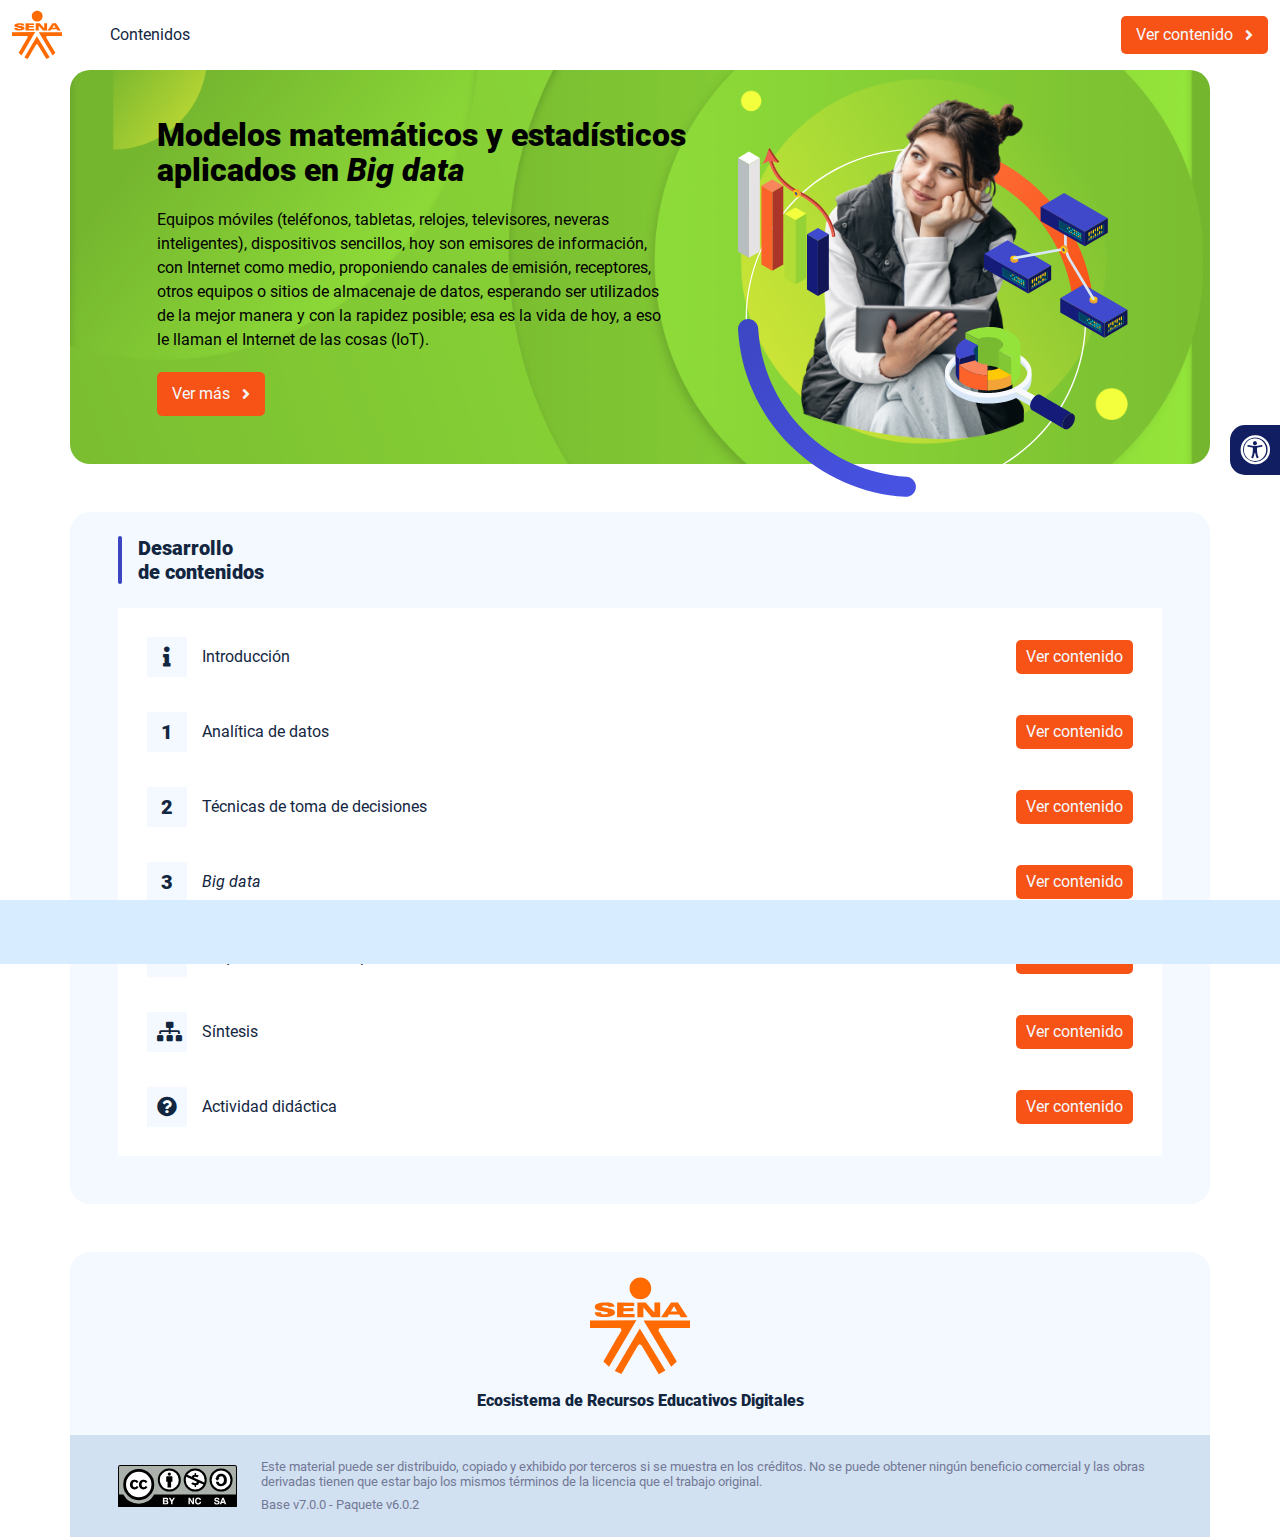
<file: index.html>
<!DOCTYPE html><html lang=""><head><meta charset="utf-8"><meta http-equiv="X-UA-Compatible" content="IE=edge"><meta name="viewport" content="width=device-width,initial-scale=1"><link rel="icon" href="favicon.ico"><title>Modelos matemáticos y estadísticos aplicados en big data</title><link href="css/chunk-039c07ee.c02cabcb.css" rel="prefetch"><link href="css/chunk-16215048.c02cabcb.css" rel="prefetch"><link href="css/chunk-30d2f332.c02cabcb.css" rel="prefetch"><link href="css/chunk-398c63f0.cb84b683.css" rel="prefetch"><link href="css/chunk-44daca35.c02cabcb.css" rel="prefetch"><link href="css/chunk-4adb6690.c02cabcb.css" rel="prefetch"><link href="css/chunk-681f37d3.c02cabcb.css" rel="prefetch"><link href="css/chunk-6928a14a.836e2e3e.css" rel="prefetch"><link href="css/chunk-6e45141e.c0e85eea.css" rel="prefetch"><link href="css/chunk-863a1ee8.fcef2197.css" rel="prefetch"><link href="css/chunk-923527cc.985220b5.css" rel="prefetch"><link href="css/chunk-a48a3e88.c02cabcb.css" rel="prefetch"><link href="css/chunk-f2a44bde.c02cabcb.css" rel="prefetch"><link href="css/comple.bfff5dee.css" rel="prefetch"><link href="css/creditos.b6e74207.css" rel="prefetch"><link href="css/glosario.50b77f6c.css" rel="prefetch"><link href="css/referencias.2ff3aa21.css" rel="prefetch"><link href="js/actividad.e34c1257.js" rel="prefetch"><link href="js/chunk-0206bfa0.8e862395.js" rel="prefetch"><link href="js/chunk-039c07ee.73132a1b.js" rel="prefetch"><link href="js/chunk-13a6037e.29e67017.js" rel="prefetch"><link href="js/chunk-16215048.ec2d01b5.js" rel="prefetch"><link href="js/chunk-18f95272.801cc643.js" rel="prefetch"><link href="js/chunk-2c06842c.920c0d95.js" rel="prefetch"><link href="js/chunk-2d0c5615.2f95e81e.js" rel="prefetch"><link href="js/chunk-2d0e96ec.386096c0.js" rel="prefetch"><link href="js/chunk-2d208d90.67623022.js" rel="prefetch"><link href="js/chunk-2d21d0e2.cc2c06f8.js" rel="prefetch"><link href="js/chunk-2d22c123.9ef9683d.js" rel="prefetch"><link href="js/chunk-2e80bb9a.41172342.js" rel="prefetch"><link href="js/chunk-2fdc87ee.e8ec479f.js" rel="prefetch"><link href="js/chunk-30d2f332.ca095e44.js" rel="prefetch"><link href="js/chunk-36769079.66bb3c5a.js" rel="prefetch"><link href="js/chunk-398c63f0.90926d00.js" rel="prefetch"><link href="js/chunk-44daca35.bb060ae4.js" rel="prefetch"><link href="js/chunk-4adb6690.ed516274.js" rel="prefetch"><link href="js/chunk-5309f94e.ba467bae.js" rel="prefetch"><link href="js/chunk-53ccb27e.763fe418.js" rel="prefetch"><link href="js/chunk-55d286b8.5c86c115.js" rel="prefetch"><link href="js/chunk-681f37d3.618477b3.js" rel="prefetch"><link href="js/chunk-6928a14a.196505f3.js" rel="prefetch"><link href="js/chunk-69444b4c.90d1f08a.js" rel="prefetch"><link href="js/chunk-6e45141e.1eb44cb2.js" rel="prefetch"><link href="js/chunk-863a1ee8.19fe17da.js" rel="prefetch"><link href="js/chunk-923527cc.6017d1e5.js" rel="prefetch"><link href="js/chunk-a48a3e88.b58119a3.js" rel="prefetch"><link href="js/chunk-c796899c.c2c30fd6.js" rel="prefetch"><link href="js/chunk-e8a7823a.f9e3e0c3.js" rel="prefetch"><link href="js/chunk-eaa1fac2.89295ed2.js" rel="prefetch"><link href="js/chunk-f2a44bde.78609bf0.js" rel="prefetch"><link href="js/comple.cece502d.js" rel="prefetch"><link href="js/creditos.9afb3d63.js" rel="prefetch"><link href="js/glosario.f60b9608.js" rel="prefetch"><link href="js/intro.e244fcd5.js" rel="prefetch"><link href="js/referencias.03d23652.js" rel="prefetch"><link href="js/sintesis.9acb2a28.js" rel="prefetch"><link href="js/tema1.d129db47.js" rel="prefetch"><link href="js/tema2.91a673fa.js" rel="prefetch"><link href="js/tema3.60fc6252.js" rel="prefetch"><link href="css/app.6c3bb20a.css" rel="preload" as="style"><link href="css/chunk-vendors.bd58e3ae.css" rel="preload" as="style"><link href="js/app.c53428ae.js" rel="preload" as="script"><link href="js/chunk-vendors.13640623.js" rel="preload" as="script"><link href="css/chunk-vendors.bd58e3ae.css" rel="stylesheet"><link href="css/app.6c3bb20a.css" rel="stylesheet"></head><body><noscript><strong>We're sorry but Modelos matemáticos y estadísticos aplicados en big data doesn't work properly without JavaScript enabled. Please enable it to continue.</strong></noscript><div id="app"></div><script src="js/chunk-vendors.13640623.js"></script><script src="js/app.c53428ae.js"></script></body></html>
</file>
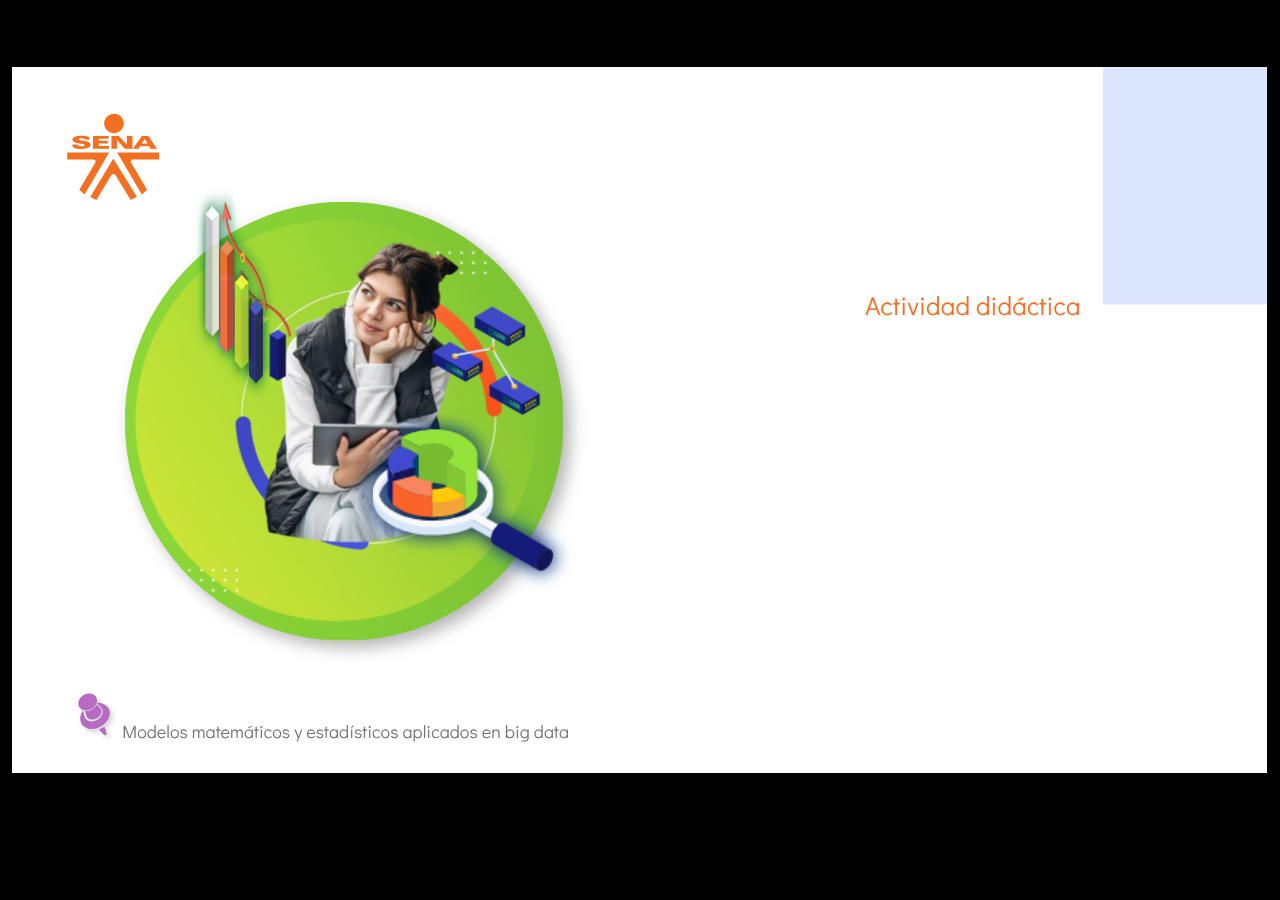
<file: actividades/Actividad_1/index.html>
﻿<!doctype html>
<html lang="es">
<head>
  <meta charset="utf-8">
  <!-- Creado con Storyline 360 - http://www.articulate.com  -->
  <!-- version: 3.67.28569.0 -->
  <title>Actividad_did&#225;ctica CF 11 #122153 TG Gesti&#243;n del Desarrollo Administrativo e Inn</title>
  <meta http-equiv="x-ua-compatible" content="IE=edge"/>
  <meta name="viewport" content="width=device-width,initial-scale=1,user-scalable=no,shrink-to-fit=no,minimal-ui"/>
  <meta name="apple-mobile-web-app-capable" content="yes"/>
  <style>
    html, body { height: 100%; padding: 0; margin: 0 }
    #app { height: 100%; width: 100%; }
  </style>

  <script>
    window.DS = {};
    window.globals = {
      DATA_PATH_BASE: '',
      HAS_FRAME: true,
      HAS_SLIDE: true,

      lmsPresent: false,
      tinCanPresent: false,
      cmi5Present: false,
      aoSupport: false,
      scale: 'show all',
      captureRc: false,
      browserSize: 'optimal',
      bgColor: '#000000',
      features: 'AccessibleVideo,FullScreenToggle,IE11Warning,InsertSvgPicture,LayerPresentAsDialog,MultipleQuizTracking,QuestionCorrectVariable,UpdatedThemeEditor',
      themeName: 'classic',
      preloaderColor: '#FFFFFF',
      suppressAnalytics: false,
      productChannel: 'stable',
      publishSource: 'storyline',
      aid: 'aid|5304b41d-7af7-4125-b8d1-83eb222823e2',
      cid: 'a249d42a-735f-4ce7-922e-7f931b1f3f60',
      playerVersion: '3.67.28569.0',
      publishTimestamp: '2022-10-20T23:48:06.6745436Z',
      maxIosVideoElements: 10,
      connectionSettings: { },

      
      parseParams: function(qs) {
        if (window.globals.parsedParams != null) {
          return window.globals.parsedParams;
        }
        qs = (qs || window.location.search.substr(1)).split('+').join(' ');
        var params = {},
            tokens,
            re = /[?&]?([^=]+)=([^&]*)/g;

        while (tokens = re.exec(qs)) {
          params[decodeURIComponent(tokens[1]).trim()] =
            decodeURIComponent(tokens[2]).trim();
        }
        window.globals.parsedParams = params;
        return params;
      }

    };
  </script>
  <script>
    var isIe11 = ('ActiveXObject' in window || window.MSBlobBuilder != null)
      && window.msCrypto != null && !window.ActiveXObject;
    if (isIe11 && window.globals.features.indexOf('IE11Warning') != -1) {
      window.globals.unsupportedBrowser = true;
      document.write(atob('[base64]'));
    }
  </script>
  
  <script>window.THREE = { };</script>
  
</head>
<body style="background: #000000" class="cs-HTML theme-classic">
  <!-- 360 -->
  <script>!function(e){var i=/iPhone/i,o=/iPod/i,n=/iPad/i,t=/(?=.*\bAndroid\b)(?=.*\bMobile\b)/i,d=/Android/i,s=/(?=.*\bAndroid\b)(?=.*\bSD4930UR\b)/i,b=/(?=.*\bAndroid\b)(?=.*\b(?:KFOT|KFTT|KFJWI|KFJWA|KFSOWI|KFTHWI|KFTHWA|KFAPWI|KFAPWA|KFARWI|KFASWI|KFSAWI|KFSAWA)\b)/i,r=/IEMobile/i,h=/(?=.*\bWindows\b)(?=.*\bARM\b)/i,a=/BlackBerry/i,l=/BB10/i,p=/Opera Mini/i,f=/(CriOS|Chrome)(?=.*\bMobile\b)/i,u=/(?=.*\bFirefox\b)(?=.*\bMobile\b)/i,c=new RegExp("(?:Nexus 7|BNTV250|Kindle Fire|Silk|GT-P1000)","i"),w=function(e,i){return e.test(i)},A=function(e){var A=e||navigator.userAgent,v=A.split("[FBAN");if(void 0!==v[1]&&(A=v[0]),this.apple={phone:w(i,A),ipod:w(o,A),tablet:!w(i,A)&&w(n,A),device:w(i,A)||w(o,A)||w(n,A)},this.amazon={phone:w(s,A),tablet:!w(s,A)&&w(b,A),device:w(s,A)||w(b,A)},this.android={phone:w(s,A)||w(t,A),tablet:!w(s,A)&&!w(t,A)&&(w(b,A)||w(d,A)),device:w(s,A)||w(b,A)||w(t,A)||w(d,A)},this.windows={phone:w(r,A),tablet:w(h,A),device:w(r,A)||w(h,A)},this.other={blackberry:w(a,A),blackberry10:w(l,A),opera:w(p,A),firefox:w(u,A),chrome:w(f,A),device:w(a,A)||w(l,A)||w(p,A)||w(u,A)||w(f,A)},this.seven_inch=w(c,A),this.any=this.apple.device||this.android.device||this.windows.device||this.other.device||this.seven_inch,this.phone=this.apple.phone||this.android.phone||this.windows.phone,this.tablet=this.apple.tablet||this.android.tablet||this.windows.tablet,"undefined"==typeof window)return this},v=function(){var e=new A;return e.Class=A,e};"undefined"!=typeof module&&module.exports&&"undefined"==typeof window?module.exports=A:"undefined"!=typeof module&&module.exports&&"undefined"!=typeof window?module.exports=v():"function"==typeof define&&define.amd?define("isMobile",[],e.isMobile=v()):e.isMobile=v()}(this);
    window.isMobile.apple.tablet = window.isMobile.apple.tablet ||
      (navigator.platform === 'MacIntel' && navigator.maxTouchPoints > 1);
    window.isMobile.apple.device = window.isMobile.apple.device || window.isMobile.apple.tablet;
    window.isMobile.tablet = window.isMobile.tablet || window.isMobile.apple.tablet;
    window.isMobile.any = window.isMobile.any || window.isMobile.apple.tablet;
  </script>

  <div id="focus-sink" tabindex="-1"></div>

  <div id="preso"></div>
  <script>
    (function() {

      var classTypes = [ 'desktop', 'mobile', 'phone', 'tablet' ];

      var addDeviceClasses = function(prefix, testObj) {
        var curr, i;
        for (i = 0; i < classTypes.length; i++) {
          curr = classTypes[i];
          if (testObj[curr]) {
            document.body.classList.add(prefix + curr);
          }
        }
      };

      var params = window.globals.parseParams(),
          isDevicePreview = params.devicepreview === '1',
          isPhoneOverride = params.deviceType === 'phone' || (isDevicePreview && params.phone == '1'),
          isTabletOverride = (params.deviceType === 'tablet' || isDevicePreview) && !isPhoneOverride,
          isMobileOverride = isPhoneOverride || isTabletOverride;

      var deviceView = {
        desktop: !window.isMobile.any && !isMobileOverride,
        mobile: window.isMobile.any || isMobileOverride,
        phone: isPhoneOverride || (window.isMobile.phone && !isTabletOverride),
        tablet: isTabletOverride || window.isMobile.tablet
      };

      window.globals.deviceView = deviceView;
      window.isMobile.desktop = !window.isMobile.any;
      window.isMobile.mobile = window.isMobile.any;

      addDeviceClasses('view-', deviceView);

    })();
  </script>
  
  <script src='story_content/user.js' type=text/javascript></script>
  <div class="slide-loader"></div>

  <script>
    if (window.globals.deviceView.isMobile) { var doc = document, loader = doc.body.querySelector('.slide-loader'); [ 1, 2, 3 ].forEach(function(n) { var d = doc.createElement('div'); d.style.backgroundColor = window.globals.preloaderColor; d.classList.add('mobile-loader-dot'); d.classList.add('dot' + n); loader.appendChild(d); }); }
  </script>

  <div class="mobile-load-title-overlay" style="display: none">
    <div class="mobile-load-title">Actividad_did&#225;ctica CF 11 #122153 TG Gesti&#243;n del Desarrollo Administrativo e Inn</div>
  </div>

  <div class="mobile-chrome-warning"></div>

  
<style>
  .warn-connection-dialog {
    display: none;
    background: transparent;
    pointer-events: none;
    position: fixed;
    left: 0;
    top: 0;
    width: 100%;
    height: 100%;
    z-index: 999;
  }

  .warn-connection-content {
    border-radius: 4px;
    background: white;
    border: 1px solid #E7E7E7;
    color: #333333;
    box-shadow: 0 2px 4px rgba(0, 0, 0, 0.25);
    transition: all 150ms ease-out;
    position: absolute;
    white-space: nowrap;
  }

  .view-phone.is-landscape .warn-connection-content {
    left: 23px;
    bottom: 23px;
  }

  .view-tablet.is-landscape .warn-connection-content {
    left: 50%;
    top: 20px;
    transform: translateX(-50%);
  }

  .is-portrait .warn-connection-content {
    transform: translate(-50%, calc(-100% - 15px));
  }

  .warn-connection-content p {
    display: inline-block;
    margin: 0 8px 0 0;
    line-height: 33px;
    font-size: 11px;
  }

  .warn-connection-content svg {
    position: relative;
    vertical-align: middle;
    margin: 0 2px 2px 8px;
  }

  .view-desktop .warn-connection-content {
    left: 1.5em;
    bottom: 1.5em;
  }

  .view-desktop .warn-connection-content p {
    font-size: 1.1em;
  }

  .is-offline .warn-connection-dialog {
    display: block;
  }

  .is-offline .cs-panel * {
    pointer-events: none !important;
  }

  .is-offline .cs-panel {
    pointer-events: all !important;
  }

  .is-offline #nav-controls * {
    pointer-events: none !important;
  }

  .is-offline #nav-controls {
    pointer-events: all !important;
  }
</style>

<div class="warn-connection-dialog">
  <div class="warn-connection-content">
    <svg width="17" height="15" viewBox="0 0 17 15" xmlns="http://www.w3.org/2000/svg">
      <path fill="#8F0000" stroke="white" d="M16.07,12.98 L15.88,12.23 L9.51,1.21 C8.97,0.26,7.6,0.26,7.06,1.21 L0.69,12.23 C0.15,13.16,0.81,14.36,1.91,14.36 H14.65 C15.47,14.36,16.05,13.7,16.07,12.98 Z"/>
      <path fill="white" stroke="white" d="M8.58,5.5 C8.35,5.28,8.5,5.35,8.21,5.32 C8.09,5.35,7.97,5.49,7.96,5.67 C7.97,5.79,7.98,5.92,7.98,6.04 L7.98,6.04 C7.99,6.17,8,6.31,8.01,6.43 L8.01,6.44 C8.03,6.92,8.06,7.41,8.09,7.9 L8.09,7.9 C8.12,8.39,8.14,8.88,8.17,9.37 C8.17,9.39,8.18,9.42,8.2,9.44 C8.23,9.46,8.25,9.47,8.28,9.47 C8.31,9.47,8.34,9.46,8.35,9.44 C8.37,9.43,8.38,9.4,8.39,9.35 L8.39,9.34 C8.39,9.24,8.4,9.15,8.4,9.05 L8.4,9.05 C8.41,8.96,8.41,8.86,8.42,8.75 C8.43,8.44,8.45,8.12,8.47,7.81 L8.47,7.81 C8.49,7.49,8.51,7.18,8.53,6.87 C8.55,6.46,8.56,6.05,8.59,5.64 L8.6,5.62 C8.6,5.57,8.59,5.53,8.58,5.5 L8.21,5.32 Z"/>
      <circle fill="white" stroke="white" cx="8.3" cy="11.35" r="0.3"/>
    </svg>
    <p>You are offline. Trying to reconnect...</p>
  </div>
</div>

<script>
  (function() {
    window.DS.connection = {
      warningShown: false,
      assets: {},
      loadingAssetGroup: false,
      retryDelay: 500
    };

    // @TODO this is POC code and can be cleaned up a bit more if we move forward
    // with the feature



    // The `window.globals.features` variable must be set in `webpack.dev.config` when testing locally - it is not enough
    // to have it in the data - but it must be set there as well.
    var useConnectionMessages = window.AbortController != null &&
      window.location.protocol != 'file:' &&
      window.globals.features.indexOf('ConnectionMessages') != -1;

    window.DS.connection.useConnectionMessages = useConnectionMessages

    var assetCount = 0;
    var checkLoadedId;
    var connectionSettings = window.globals.connectionSettings;

    if (useConnectionMessages && connectionSettings != null) {
      var contentEl = document.querySelector('.warn-connection-content');
      var messageEl = contentEl.querySelector('p')

      if (connectionSettings.useDarkTheme) {
        contentEl.style.borderColor = '#BABBBA';
        contentEl.style.backgroundColor = '#282828';
        contentEl.style.color = '#FFFFFF';
      }

      if (connectionSettings.message != null) {
        messageEl.textContent = window.decodeURIComponent(connectionSettings.message);
      }
    }

    function checkAssetsReady() {
      for (var i in DS.connection.assets) {
        if (!DS.connection.assets[i].success) {
          return false;
        }
      }
      return true;
    }

    function stopAssetGroup() {
      if (!useConnectionMessages) { return; }

      assetCount = 0;

      DS.connection.oldAssetGroup = DS.connection.assets;
      DS.connection.assets = {};
      DS.connection.loadingAssetGroup = false;
      clearInterval(checkLoadedId);
    }

    function startAssetGroup() {
      if (!useConnectionMessages) { return; }
      var ticks = 0;
      clearInterval(checkLoadedId);
      checkLoadedId = setInterval(function() {
        var loaded = 0;
        if (assetCount === 0 && loaded === 0) {
          clearInterval(checkLoadedId);
          return;
        }

        for (var i in DS.connection.assets) {
          if (DS.connection.assets[i].success) {
            loaded++;
          }
        }

        if (assetCount === loaded && checkAssetsReady()) {
          for (var i in DS.connection.assets) {
            if (DS.connection.assets[i].action) {
              DS.connection.assets[i].action();
            }
          }
          hideWarning();
          stopAssetGroup();
        }
      }, 100)
    }

    function requiredAsset(url, action, retry, type) {
      if (!useConnectionMessages) { return; }
      if (DS.connection.assets[url]) { return; }

      DS.connection.assets[url] = {
        success: false, action: action, retry: retry, type: type
      };
      assetCount = Object.keys(DS.connection.assets).length;
      if (!DS.connection.loadingAssetGroup) {
        startAssetGroup();
      }
      DS.connection.loadingAssetGroup = true;
    }

    function assetLoaded(url) {
      if (!useConnectionMessages) { return; }
      if (DS.connection.assets[url]) {
        DS.connection.assets[url].success = true;
      }
    }

    function assetFailed(url) {
      if (!useConnectionMessages) { return; }
      if (!DS.connection.assets[url]) {
        if (/\.js$/.test(url)) {
          setTimeout(function() {
            if (DS.connection.lastSlideLoaded != null) {
              DS.connection.lastSlideLoaded();
            }
          }, DS.connection.retryDelay);
        }
        return;
      }
      if (!DS.connection.warningShown) { showWarning(); }
      if (DS.connection.assets[url].retry) {
        setTimeout(function() {
          if (!DS.connection.assets[url].success) {
            DS.connection.assets[url].retry()
          }
        }, DS.connection.retryDelay);
      }
    }

    function hideWarning() {
      document.body.classList.remove('is-offline');
      DS.connection.warningShown = false;
    }
    DS.connection.hideWarning = hideWarning

    function showWarning(btn) {
      document.body.classList.add('is-offline')
      DS.connection.warningShown = true;
      updateWarningPosition();
    }

    function updateWarningPosition() {
      if (!DS.connection.warningShown) {
        return;
      }

      var isPortrait = document.body.classList.contains('is-portrait');
      var warningEl = document.querySelector('.warn-connection-content');

      if (isPortrait) {
        var slide = document.querySelector('.primary-slide');
        var slideRect = slide.getBoundingClientRect();

        warningEl.style.top = `${slideRect.top}px`
        warningEl.style.left = `${slideRect.left + slideRect.width / 2}px`
      } else {
        warningEl.style.top = null;
        warningEl.style.left = null;
      }

      window.requestAnimationFrame(updateWarningPosition);
    }

    // these will all be noops if the feature flag isn't set in
    // the data and `window.globals.features`
    DS.connection.requiredAsset = requiredAsset;
    DS.connection.assetLoaded = assetLoaded;
    DS.connection.assetFailed = assetFailed;
    DS.connection.stopAssetGroup = stopAssetGroup;
    DS.connection.startAssetGroup = startAssetGroup;
  })();
</script>


  <script>
    
    if (window.autoSpider && window.vInterfaceObject) {
      document.querySelector('.mobile-load-title-overlay').style.display = 'none';
    }
  </script>

  

  <link rel="stylesheet" href="html5/data/css/output.min.css" data-noprefix/>
</body>
<script src="html5/lib/scripts/bootstrapper.min.js"></script>
</html>
</file>
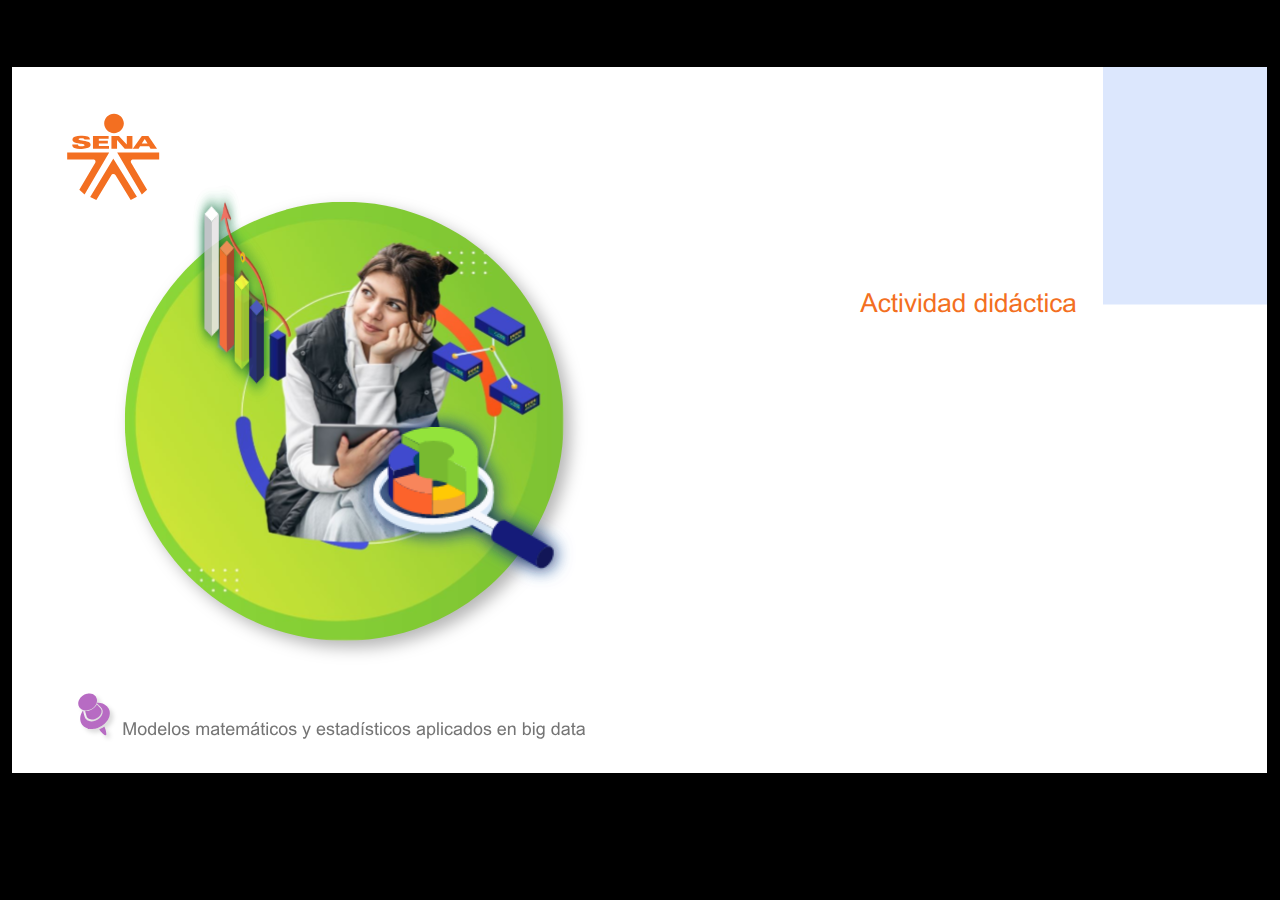
<file: actividades/actividad.html>
﻿<!doctype html>
<html lang="es">
<head>
  <meta charset="utf-8">
  <!-- Creado con Storyline 360 - http://www.articulate.com  -->
  <!-- version: 3.74.30180.0 -->
  <title>Actividad_did&#225;ctica CF 11 #122153 TG Gesti&#243;n del Desarrollo Administrativo e Inn</title>
  <meta http-equiv="x-ua-compatible" content="IE=edge"/>
  <meta name="viewport" content="width=device-width,initial-scale=1,user-scalable=no,shrink-to-fit=no,minimal-ui"/>
  <meta name="apple-mobile-web-app-capable" content="yes"/>
  <style>
    html, body { height: 100%; padding: 0; margin: 0 }
    #app { height: 100%; width: 100%; }
  </style>

  <script>
    window.DS = {};
    window.globals = {
      DATA_PATH_BASE: '',
      HAS_FRAME: true,
      HAS_SLIDE: true,

      lmsPresent: false,
      tinCanPresent: false,
      cmi5Present: false,
      aoSupport: false,
      scale: 'show all',
      captureRc: false,
      browserSize: 'optimal',
      bgColor: '#000000',
      features: 'AccessibleVideo,BackgroundAudio,ConnectionMessages,FullScreenToggle,InsertSvgPicture,LayerPresentAsDialog,MultipleQuizTracking,PlayerSpeedControl,StreamingVideo,UpdatedThemeEditor,UseAudioElement,VideoTranscripts',
      themeName: 'classic',
      preloaderColor: '#FFFFFF',
      suppressAnalytics: false,
      productChannel: 'stable',
      publishSource: 'storyline',
      aid: 'aid|5304b41d-7af7-4125-b8d1-83eb222823e2',
      cid: 'a249d42a-735f-4ce7-922e-7f931b1f3f60',
      playerVersion: '3.74.30180.0',
      publishTimestamp: '2023-10-13T03:58:10.7424175Z',
      maxIosVideoElements: 10,
      connectionSettings: { },

      
      parseParams: function(qs) {
        if (window.globals.parsedParams != null) {
          return window.globals.parsedParams;
        }
        qs = (qs || window.location.search.substr(1)).split('+').join(' ');
        var params = {},
            tokens,
            re = /[?&]?([^=]+)=([^&]*)/g;

        while (tokens = re.exec(qs)) {
          params[decodeURIComponent(tokens[1]).trim()] =
            decodeURIComponent(tokens[2]).trim();
        }
        window.globals.parsedParams = params;
        return params;
      }

    };
  </script>
  <script>
    var isIe11 = ('ActiveXObject' in window || window.MSBlobBuilder != null)
      && window.msCrypto != null && !window.ActiveXObject;
    if (isIe11) {
      window.globals.unsupportedBrowser = true;
      document.write(atob('[base64]'));
    }
  </script>
  
  <script>window.THREE = { };</script>
  
</head>
<body style="background: #000000" class="cs-HTML theme-classic">
  <!-- 360 -->
  <script>!function(){var e,i=/iPhone/i,o=/iPod/i,n=/iPad/i,t=/\biOS-universal(?:.+)Mac\b/i,r=/\bAndroid(?:.+)Mobile\b/i,a=/Android/i,d=/(?:SD4930UR|\bSilk(?:.+)Mobile\b)/i,p=/Silk/i,l=/Windows Phone/i,u=/\bWindows(?:.+)ARM\b/i,b=/BlackBerry/i,s=/BB10/i,c=/Opera Mini/i,f=/\b(CriOS|Chrome)(?:.+)Mobile/i,h=/Mobile(?:.+)Firefox\b/i,v=function(e){return void 0!==e&&"MacIntel"===e.platform&&"number"==typeof e.maxTouchPoints&&e.maxTouchPoints>1&&"undefined"==typeof MSStream};e=function(e){var m={userAgent:"",platform:"",maxTouchPoints:0};e||"undefined"==typeof navigator?"string"==typeof e?m.userAgent=e:e&&e.userAgent&&(m={userAgent:e.userAgent,platform:e.platform,maxTouchPoints:e.maxTouchPoints||0}):m={userAgent:navigator.userAgent,platform:navigator.platform,maxTouchPoints:navigator.maxTouchPoints||0};var g=m.userAgent,y=g.split("[FBAN");void 0!==y[1]&&(g=y[0]),void 0!==(y=g.split("Twitter"))[1]&&(g=y[0]);var A=function(e){return function(i){return i.test(e)}}(g),w={apple:{phone:A(i)&&!A(l),ipod:A(o),tablet:!A(i)&&(A(n)||v(m))&&!A(l),universal:A(t),device:(A(i)||A(o)||A(n)||A(t)||v(m))&&!A(l)},amazon:{phone:A(d),tablet:!A(d)&&A(p),device:A(d)||A(p)},android:{phone:!A(l)&&A(d)||!A(l)&&A(r),tablet:!A(l)&&!A(d)&&!A(r)&&(A(p)||A(a)),device:!A(l)&&(A(d)||A(p)||A(r)||A(a))||A(/\bokhttp\b/i)},windows:{phone:A(l),tablet:A(u),device:A(l)||A(u)},other:{blackberry:A(b),blackberry10:A(s),opera:A(c),firefox:A(h),chrome:A(f),device:A(b)||A(s)||A(c)||A(h)||A(f)},any:!1,phone:!1,tablet:!1};return w.any=w.apple.device||w.android.device||w.windows.device||w.other.device,w.phone=w.apple.phone||w.android.phone||w.windows.phone,w.tablet=w.apple.tablet||w.android.tablet||w.windows.tablet,w}(),"object"==typeof exports&&"undefined"!=typeof module?module.exports=e:"function"==typeof define&&define.amd?define((function(){return e})):this.isMobile=e}();
    window.isMobile.apple.tablet = window.isMobile.apple.tablet ||
      (navigator.platform === 'MacIntel' && navigator.maxTouchPoints > 1);
    window.isMobile.apple.device = window.isMobile.apple.device || window.isMobile.apple.tablet;
    window.isMobile.tablet = window.isMobile.tablet || window.isMobile.apple.tablet;
    window.isMobile.any = window.isMobile.any || window.isMobile.apple.tablet;
  </script>

  <div id="focus-sink" tabindex="-1"></div>

  <div id="preso"></div>
  <script>
    (function() {

      var classTypes = [ 'desktop', 'mobile', 'phone', 'tablet' ];

      var addDeviceClasses = function(prefix, testObj) {
        var curr, i;
        for (i = 0; i < classTypes.length; i++) {
          curr = classTypes[i];
          if (testObj[curr]) {
            document.body.classList.add(prefix + curr);
          }
        }
      };

      var params = window.globals.parseParams(),
          isDevicePreview = params.devicepreview === '1',
          isPhoneOverride = params.deviceType === 'phone' || (isDevicePreview && params.phone == '1'),
          isTabletOverride = (params.deviceType === 'tablet' || isDevicePreview) && !isPhoneOverride,
          isMobileOverride = isPhoneOverride || isTabletOverride;

      var deviceView = {
        desktop: !window.isMobile.any && !isMobileOverride,
        mobile: window.isMobile.any || isMobileOverride,
        phone: isPhoneOverride || (window.isMobile.phone && !isTabletOverride),
        tablet: isTabletOverride || window.isMobile.tablet
      };

      window.globals.deviceView = deviceView;
      window.isMobile.desktop = !window.isMobile.any;
      window.isMobile.mobile = window.isMobile.any;

      addDeviceClasses('view-', deviceView);

    })();
  </script>
  
  <script src='story_content/user.js' type=text/javascript></script>
  <div class="slide-loader"></div>

  <script>
    if (window.globals.deviceView.isMobile) { var doc = document, loader = doc.body.querySelector('.slide-loader'); [ 1, 2, 3 ].forEach(function(n) { var d = doc.createElement('div'); d.style.backgroundColor = window.globals.preloaderColor; d.classList.add('mobile-loader-dot'); d.classList.add('dot' + n); loader.appendChild(d); }); }
  </script>

  <div class="mobile-load-title-overlay" style="display: none">
    <div class="mobile-load-title">Actividad_did&#225;ctica CF 11 #122153 TG Gesti&#243;n del Desarrollo Administrativo e Inn</div>
  </div>

  <div class="mobile-chrome-warning"></div>

  
<style>
  .warn-connection-dialog {
    display: none;
    background: transparent;
    pointer-events: none;
    position: fixed;
    left: 0;
    top: 0;
    width: 100%;
    height: 100%;
    z-index: 999;
  }

  .warn-connection-content {
    border-radius: 4px;
    background: white;
    border: 1px solid #E7E7E7;
    color: #333333;
    box-shadow: 0 2px 4px rgba(0, 0, 0, 0.25);
    transition: all 150ms ease-out;
    position: absolute;
    white-space: nowrap;
  }

  .view-phone.is-landscape .warn-connection-content {
    left: 23px;
    bottom: 23px;
  }

  .view-tablet.is-landscape .warn-connection-content {
    left: 50%;
    top: 20px;
    transform: translateX(-50%);
  }

  .is-portrait .warn-connection-content {
    transform: translate(-50%, calc(-100% - 15px));
  }

  .warn-connection-content p {
    display: inline-block;
    margin: 0 8px 0 0;
    line-height: 33px;
    font-size: 11px;
  }

  .warn-connection-content svg {
    position: relative;
    vertical-align: middle;
    margin: 0 2px 2px 8px;
  }

  .view-desktop .warn-connection-content {
    left: 1.5em;
    bottom: 1.5em;
  }

  .view-desktop .warn-connection-content p {
    font-size: 1.1em;
  }

  .is-offline .warn-connection-dialog {
    display: block;
  }

  .is-offline .cs-panel * {
    pointer-events: none !important;
  }

  .is-offline .cs-panel {
    pointer-events: all !important;
  }

  .is-offline #nav-controls * {
    pointer-events: none !important;
  }

  .is-offline #nav-controls {
    pointer-events: all !important;
  }
</style>

<div class="warn-connection-dialog">
  <div class="warn-connection-content">
    <svg width="17" height="15" viewBox="0 0 17 15" xmlns="http://www.w3.org/2000/svg">
      <path fill="#8F0000" stroke="white" d="M16.07,12.98 L15.88,12.23 L9.51,1.21 C8.97,0.26,7.6,0.26,7.06,1.21 L0.69,12.23 C0.15,13.16,0.81,14.36,1.91,14.36 H14.65 C15.47,14.36,16.05,13.7,16.07,12.98 Z"/>
      <path fill="white" stroke="white" d="M8.58,5.5 C8.35,5.28,8.5,5.35,8.21,5.32 C8.09,5.35,7.97,5.49,7.96,5.67 C7.97,5.79,7.98,5.92,7.98,6.04 L7.98,6.04 C7.99,6.17,8,6.31,8.01,6.43 L8.01,6.44 C8.03,6.92,8.06,7.41,8.09,7.9 L8.09,7.9 C8.12,8.39,8.14,8.88,8.17,9.37 C8.17,9.39,8.18,9.42,8.2,9.44 C8.23,9.46,8.25,9.47,8.28,9.47 C8.31,9.47,8.34,9.46,8.35,9.44 C8.37,9.43,8.38,9.4,8.39,9.35 L8.39,9.34 C8.39,9.24,8.4,9.15,8.4,9.05 L8.4,9.05 C8.41,8.96,8.41,8.86,8.42,8.75 C8.43,8.44,8.45,8.12,8.47,7.81 L8.47,7.81 C8.49,7.49,8.51,7.18,8.53,6.87 C8.55,6.46,8.56,6.05,8.59,5.64 L8.6,5.62 C8.6,5.57,8.59,5.53,8.58,5.5 L8.21,5.32 Z"/>
      <circle fill="white" stroke="white" cx="8.3" cy="11.35" r="0.3"/>
    </svg>
    <p>You are offline. Trying to reconnect...</p>
  </div>
</div>

<script>
  (function() {
    window.DS.connection = {
      warningShown: false,
      assets: {},
      loadingAssetGroup: false,
      retryDelay: 500
    };

    // @TODO this is POC code and can be cleaned up a bit more if we move forward
    // with the feature



    // The `window.globals.features` variable must be set in `webpack.dev.config` when testing locally - it is not enough
    // to have it in the data - but it must be set there as well.
    var useConnectionMessages = window.AbortController != null &&
      window.location.protocol != 'file:' &&
      window.globals.features.indexOf('ConnectionMessages') != -1;

    window.DS.connection.useConnectionMessages = useConnectionMessages

    var assetCount = 0;
    var checkLoadedId;
    var connectionSettings = window.globals.connectionSettings;

    if (useConnectionMessages && connectionSettings != null) {
      var contentEl = document.querySelector('.warn-connection-content');
      var messageEl = contentEl.querySelector('p')

      if (connectionSettings.useDarkTheme) {
        contentEl.style.borderColor = '#BABBBA';
        contentEl.style.backgroundColor = '#282828';
        contentEl.style.color = '#FFFFFF';
      }

      if (connectionSettings.message != null) {
        messageEl.textContent = window.decodeURIComponent(connectionSettings.message);
      }
    }

    function checkAssetsReady() {
      for (var i in DS.connection.assets) {
        if (!DS.connection.assets[i].success) {
          return false;
        }
      }
      return true;
    }

    function stopAssetGroup() {
      if (!useConnectionMessages) { return; }

      assetCount = 0;

      DS.connection.oldAssetGroup = DS.connection.assets;
      DS.connection.assets = {};
      DS.connection.loadingAssetGroup = false;
      clearInterval(checkLoadedId);
    }

    function startAssetGroup() {
      if (!useConnectionMessages) { return; }
      var ticks = 0;
      clearInterval(checkLoadedId);
      checkLoadedId = setInterval(function() {
        var loaded = 0;
        if (assetCount === 0 && loaded === 0) {
          clearInterval(checkLoadedId);
          return;
        }

        for (var i in DS.connection.assets) {
          if (DS.connection.assets[i].success) {
            loaded++;
          }
        }

        if (assetCount === loaded && checkAssetsReady()) {
          for (var i in DS.connection.assets) {
            if (DS.connection.assets[i].action) {
              DS.connection.assets[i].action();
            }
          }
          hideWarning();
          stopAssetGroup();
        }
      }, 100)
    }

    function requiredAsset(url, action, retry, type) {
      if (!useConnectionMessages) { return; }
      if (DS.connection.assets[url]) { return; }

      DS.connection.assets[url] = {
        success: false, action: action, retry: retry, type: type
      };
      assetCount = Object.keys(DS.connection.assets).length;
      if (!DS.connection.loadingAssetGroup) {
        startAssetGroup();
      }
      DS.connection.loadingAssetGroup = true;
    }

    function assetLoaded(url) {
      if (!useConnectionMessages) { return; }
      if (DS.connection.assets[url]) {
        DS.connection.assets[url].success = true;
      }
    }

    function assetFailed(url) {
      if (!useConnectionMessages) { return; }
      if (!DS.connection.assets[url]) {
        if (/\.js$/.test(url)) {
          setTimeout(function() {
            if (DS.connection.lastSlideLoaded != null) {
              DS.connection.lastSlideLoaded();
            }
          }, DS.connection.retryDelay);
        }
        return;
      }
      if (!DS.connection.warningShown) { showWarning(); }
      if (DS.connection.assets[url].retry) {
        setTimeout(function() {
          if (!DS.connection.assets[url].success) {
            DS.connection.assets[url].retry()
          }
        }, DS.connection.retryDelay);
      }
    }

    function hideWarning() {
      document.body.classList.remove('is-offline');
      DS.connection.warningShown = false;
    }
    DS.connection.hideWarning = hideWarning

    function showWarning(btn) {
      document.body.classList.add('is-offline')
      DS.connection.warningShown = true;
      updateWarningPosition();
    }

    function updateWarningPosition() {
      if (!DS.connection.warningShown) {
        return;
      }

      var isPortrait = document.body.classList.contains('is-portrait');
      var warningEl = document.querySelector('.warn-connection-content');

      if (isPortrait) {
        var slide = document.querySelector('.primary-slide');
        var slideRect = slide.getBoundingClientRect();

        warningEl.style.top = `${slideRect.top}px`
        warningEl.style.left = `${slideRect.left + slideRect.width / 2}px`
      } else {
        warningEl.style.top = null;
        warningEl.style.left = null;
      }

      window.requestAnimationFrame(updateWarningPosition);
    }

    // these will all be noops if the feature flag isn't set in
    // the data and `window.globals.features`
    DS.connection.requiredAsset = requiredAsset;
    DS.connection.assetLoaded = assetLoaded;
    DS.connection.assetFailed = assetFailed;
    DS.connection.stopAssetGroup = stopAssetGroup;
    DS.connection.startAssetGroup = startAssetGroup;
  })();
</script>


  <script>
    
    if (window.autoSpider && window.vInterfaceObject) {
      document.querySelector('.mobile-load-title-overlay').style.display = 'none';
    }
  </script>

  

  <link rel="stylesheet" href="html5/data/css/output.min.css" data-noprefix/>
</body>
<script src="html5/lib/scripts/bootstrapper.min.js"></script>
</html>
</file>
<file: css/chunk-039c07ee.c02cabcb.css>
.actividad[data-v-c4e6906c]{background-color:#f2f2f2}.horizontal-scroll__wrapper[data-v-c4e6906c]{overflow:hidden}.horizontal-scroll[data-v-c4e6906c]{display:flex;transition:transform .5s ease-in-out;align-items:center;flex-wrap:nowrap}.horizontal-scroll[data-v-c4e6906c]:not(.row){width:100%}.horizontal-scroll--item-fw[data-v-c4e6906c]>div{flex-grow:0;flex-shrink:0;width:100%;margin:0!important}
</file>
<file: css/chunk-16215048.c02cabcb.css>
.actividad[data-v-c4e6906c]{background-color:#f2f2f2}.horizontal-scroll__wrapper[data-v-c4e6906c]{overflow:hidden}.horizontal-scroll[data-v-c4e6906c]{display:flex;transition:transform .5s ease-in-out;align-items:center;flex-wrap:nowrap}.horizontal-scroll[data-v-c4e6906c]:not(.row){width:100%}.horizontal-scroll--item-fw[data-v-c4e6906c]>div{flex-grow:0;flex-shrink:0;width:100%;margin:0!important}
</file>
<file: css/chunk-30d2f332.c02cabcb.css>
.actividad[data-v-c4e6906c]{background-color:#f2f2f2}.horizontal-scroll__wrapper[data-v-c4e6906c]{overflow:hidden}.horizontal-scroll[data-v-c4e6906c]{display:flex;transition:transform .5s ease-in-out;align-items:center;flex-wrap:nowrap}.horizontal-scroll[data-v-c4e6906c]:not(.row){width:100%}.horizontal-scroll--item-fw[data-v-c4e6906c]>div{flex-grow:0;flex-shrink:0;width:100%;margin:0!important}
</file>
<file: css/chunk-398c63f0.cb84b683.css>
.actividad{background-color:#f2f2f2}.barra-avance{display:flex;align-items:center;justify-content:space-between;position:fixed;bottom:0;left:0;width:100%;padding:10px;background-color:#d8ecff;transition:transform .5s ease-in-out;z-index:100000}.barra-avance__barra{margin:0 20px;flex:1;position:relative;max-width:800px}.barra-avance__barra--amarilla,.barra-avance__barra--blanca{height:4px}.barra-avance__barra--amarilla:after,.barra-avance__barra--amarilla:before,.barra-avance__barra--blanca:after,.barra-avance__barra--blanca:before{content:"";display:block;width:10px;height:10px;border-radius:50%;position:absolute;top:50%}.barra-avance__barra--amarilla:before,.barra-avance__barra--blanca:before{left:0;transform:translate(-50%,-50%)}.barra-avance__barra--amarilla:after,.barra-avance__barra--blanca:after{right:0;transform:translate(50%,-50%)}.barra-avance__barra--blanca,.barra-avance__barra--blanca:after,.barra-avance__barra--blanca:before{background-color:#fff}.barra-avance__barra--amarilla{position:absolute;width:100%;top:0;background-color:#f85316}.barra-avance__barra--amarilla:after,.barra-avance__barra--amarilla:before{background-color:#f85316}.barra-avance__boton--regresar{background-color:#b0c0d2}.barra-avance__boton--regresar span{color:#111e61!important}.barra-avance__boton--disable{opacity:0;pointer-events:none}.barra-avance--open{transform:translateY(0)}.barra-avance--close{transform:translateY(100%)}
</file>
<file: css/chunk-44daca35.c02cabcb.css>
.actividad[data-v-c4e6906c]{background-color:#f2f2f2}.horizontal-scroll__wrapper[data-v-c4e6906c]{overflow:hidden}.horizontal-scroll[data-v-c4e6906c]{display:flex;transition:transform .5s ease-in-out;align-items:center;flex-wrap:nowrap}.horizontal-scroll[data-v-c4e6906c]:not(.row){width:100%}.horizontal-scroll--item-fw[data-v-c4e6906c]>div{flex-grow:0;flex-shrink:0;width:100%;margin:0!important}
</file>
<file: css/chunk-4adb6690.c02cabcb.css>
.actividad[data-v-c4e6906c]{background-color:#f2f2f2}.horizontal-scroll__wrapper[data-v-c4e6906c]{overflow:hidden}.horizontal-scroll[data-v-c4e6906c]{display:flex;transition:transform .5s ease-in-out;align-items:center;flex-wrap:nowrap}.horizontal-scroll[data-v-c4e6906c]:not(.row){width:100%}.horizontal-scroll--item-fw[data-v-c4e6906c]>div{flex-grow:0;flex-shrink:0;width:100%;margin:0!important}
</file>
<file: css/chunk-681f37d3.c02cabcb.css>
.actividad[data-v-c4e6906c]{background-color:#f2f2f2}.horizontal-scroll__wrapper[data-v-c4e6906c]{overflow:hidden}.horizontal-scroll[data-v-c4e6906c]{display:flex;transition:transform .5s ease-in-out;align-items:center;flex-wrap:nowrap}.horizontal-scroll[data-v-c4e6906c]:not(.row){width:100%}.horizontal-scroll--item-fw[data-v-c4e6906c]>div{flex-grow:0;flex-shrink:0;width:100%;margin:0!important}
</file>
<file: css/chunk-6928a14a.836e2e3e.css>
.actividad[data-v-4f6b7c58]{background-color:#f2f2f2}.accesibilidad[data-v-4f6b7c58]{position:fixed;right:0;top:50vh;height:50px;background-color:#111e61;border-top-left-radius:15px;border-bottom-left-radius:15px;transform:translateY(-50%) translateX(100%) translateX(-50px);overflow:hidden;transition:transform .3s ease-in-out,height .3s ease-in-out}.accesibilidad[data-v-4f6b7c58]:hover{transform:translateY(-50%) translateX(0);height:12.75rem}.accesibilidad [data-v-4f6b7c58]{color:#fff}.accesibilidad__menu__content .accesibilidad__menu__item[data-v-4f6b7c58]{cursor:pointer}.accesibilidad__menu__content .accesibilidad__menu__item[data-v-4f6b7c58]:hover{background-color:#273685}.accesibilidad__menu__content .accesibilidad__menu__item[data-v-4f6b7c58]:last-child{border:none}.accesibilidad__menu__item[data-v-4f6b7c58]{display:flex;align-items:center;padding:10px;border-bottom:1px solid #273685;line-height:1em;-webkit-user-select:none;-moz-user-select:none;user-select:none}.accesibilidad__menu i[data-v-4f6b7c58]{font-size:30px;font-style:normal;margin-right:10px;line-height:1em}.accesibilidad__menu img[data-v-4f6b7c58]{width:30px;margin-right:10px}
</file>
<file: css/chunk-6e45141e.c0e85eea.css>
.actividad[data-v-7e5a4120]{background-color:#f2f2f2}.header[data-v-7e5a4120]{position:sticky;top:0;padding-top:10px;padding-bottom:10px;background-color:#fff;z-index:10010;line-height:1.1em}.header__logo[data-v-7e5a4120]{width:50px}@media (max-width:576px){.header__componente-formativo[data-v-7e5a4120]{font-size:.8em}}.header__menu[data-v-7e5a4120]{cursor:pointer}.header__menu span[data-v-7e5a4120]{font-size:.7em;display:block;line-height:1em;text-align:center;color:#111e61}.header__menu__btn[data-v-7e5a4120]{width:30px;height:30px;position:relative;margin-bottom:4px}.header__menu__btn .line-1[data-v-7e5a4120],.header__menu__btn .line-2[data-v-7e5a4120],.header__menu__btn .line-3[data-v-7e5a4120]{height:4px;width:30px;background-color:#111e61;transform-origin:center center;position:absolute;left:0;border-radius:2px}.header__menu__btn .line-1[data-v-7e5a4120]{top:4px;animation:line-1-inactive-7e5a4120 .5s ease-in-out forwards}.header__menu__btn .line-2[data-v-7e5a4120]{top:13px;animation:line-2-inactive-7e5a4120 .5s ease-in-out forwards}.header__menu__btn .line-3[data-v-7e5a4120]{top:22px;animation:line-3-inactive-7e5a4120 .5s ease-in-out forwards}.header__menu__btn[data-v-7e5a4120]:hover{cursor:pointer}.header__menu__btn--open .line-1[data-v-7e5a4120]{animation:line-1-active-7e5a4120 .5s ease-in-out forwards}.header__menu__btn--open .line-2[data-v-7e5a4120]{animation:line-2-active-7e5a4120 .5s ease-in-out forwards}.header__menu__btn--open .line-3[data-v-7e5a4120]{animation:line-3-active-7e5a4120 .5s ease-in-out forwards}@keyframes line-1-active-7e5a4120{0%{transform:translate(0) rotate(0)}50%{transform:translateY(9px) rotate(0)}to{transform:translateY(9px) rotate(45deg)}}@keyframes line-2-active-7e5a4120{0%{transform:scale(1)}to{transform:scale(0)}}@keyframes line-3-active-7e5a4120{0%{transform:translate(0) rotate(0)}50%{transform:translateY(-9px) rotate(0)}to{transform:translateY(-9px) rotate(-45deg)}}@keyframes line-1-inactive-7e5a4120{0%{transform:translateY(9px) rotate(45deg)}50%{transform:translateY(9px) rotate(0)}to{transform:translate(0) rotate(0)}}@keyframes line-2-inactive-7e5a4120{0%{transform:scale(0)}to{transform:scale(1)}}@keyframes line-3-inactive-7e5a4120{0%{transform:translateY(-9px) rotate(-45deg)}50%{transform:translateY(-9px) rotate(0)}to{transform:translate(0) rotate(0)}}
</file>
<file: css/chunk-863a1ee8.fcef2197.css>
.actividad{background-color:#f2f2f2}.banner-interno{position:relative}.banner-interno__fondo{position:absolute;top:0;bottom:-50px;left:0;right:0;background-color:#75b62f;background-size:cover;background-position:50%}.banner-interno__titulo{display:flex;align-items:center}.banner-interno__titulo__icono{display:block;width:32px;height:32px;border-radius:50%;background-color:#fff;position:relative}.banner-interno__titulo__icono i{color:#75b62f;position:absolute;left:50%;top:50%;transform:translate(-50%,-50%)}.banner-interno__titulo h1,.banner-interno__titulo h2,.banner-interno__titulo h3,.banner-interno__titulo h4,.banner-interno__titulo h5,.banner-interno__titulo h6{color:#fff;line-height:1.1em}
</file>
<file: css/chunk-923527cc.985220b5.css>
.actividad{background-color:#f2f2f2}.aside-menu{position:fixed;top:70px;min-height:calc(100vh - 70px);max-height:calc(100vh - 70px);background-color:#f3f9ff;transition:flex .5s ease-in-out,width .5s ease-in-out;overflow-x:hidden;z-index:100001;width:300px}.aside-menu__black-background{position:fixed;inset:0;top:70px;background:rgba(0,0,0,.8);cursor:pointer}.aside-menu a{color:#111e61}.aside-menu__content{width:300px;display:flex;flex-direction:column;justify-content:space-between;min-height:calc(100vh - 70px);max-height:calc(100vh - 70px);border-right:1px solid #d8ecff;position:absolute;background:#fff}@media (max-height:800px){.aside-menu__content{min-height:800px;max-height:800px;overflow-y:auto}}.aside-menu__header{padding:10px;text-align:center;background-color:#d8ecff}.aside-menu__header h4{margin:0}.aside-menu__menu{overflow-y:auto;flex-grow:1;list-style:none;padding-left:0;margin-bottom:0}.aside-menu__menu__item--active .aside-menu__menu__item__lnk,.aside-menu__menu__item--active .aside-menu__sec-menu__item__lnk{background-color:#d8ecff;font-weight:700}.aside-menu__menu__item--sub-menu:hover,.aside-menu__menu__item:hover,.aside-menu__sec-menu__item:hover{background-color:#d8ecff}.aside-menu__menu__item--sub-menu{padding-left:10px}.aside-menu__menu__item--sub-menu--active .aside-menu__menu__item__lnk,.aside-menu__menu__item--sub-menu--active .aside-menu__sec-menu__item__lnk{background-color:#d8ecff;font-weight:700;position:relative}.aside-menu__menu__item--sub-menu--active .aside-menu__menu__item__lnk:before,.aside-menu__menu__item--sub-menu--active .aside-menu__sec-menu__item__lnk:before{content:"";display:block;position:absolute;left:0;bottom:0;top:0;width:4px;border-radius:2px;background-color:#3d46c2}.aside-menu__menu__item__lnk,.aside-menu__sec-menu__item__lnk{display:flex;align-items:center;padding:10px 15px;line-height:1.1em}.aside-menu__menu__item__lnk i,.aside-menu__menu__item__lnk span,.aside-menu__sec-menu__item__lnk i,.aside-menu__sec-menu__item__lnk span{margin-right:10px}.aside-menu__menu__item__lnk i:last-child,.aside-menu__menu__item__lnk span:last-child,.aside-menu__sec-menu__item__lnk i:last-child,.aside-menu__sec-menu__item__lnk span:last-child{margin-right:0}.aside-menu__sec-menu{background-color:#d8ecff;padding:10px 0;flex-shrink:0;margin-bottom:0}.aside-menu__sec-menu__item{padding:10px 15px}.aside-menu__sec-menu__item__lnk{padding:0;border-radius:1em}.aside-menu__sec-menu__item__lnk i{display:block;width:2em;height:2em;padding:.5em 0;text-align:center;background-color:#fff;border-radius:50%}.aside-menu__sec-menu__item__lnk:hover{background-color:#fff}@media (max-width:576px){.aside-menu__sec-menu{padding-bottom:110px}}.main-menu-enter-active{animation:main-menu-open-animation .3s}.main-menu-enter-active .aside-menu__black-background{animation:main-menu-background-animation .3s}.main-menu-leave-active{animation:main-menu-open-animation .3s reverse}.main-menu-leave-active .aside-menu__black-background{animation:main-menu-background-animation .3s reverse}@keyframes main-menu-open-animation{0%{width:0}to{width:300px}}@keyframes main-menu-background-animation{0%{opacity:0}to{opacity:1}}
</file>
<file: css/chunk-a48a3e88.c02cabcb.css>
.actividad[data-v-c4e6906c]{background-color:#f2f2f2}.horizontal-scroll__wrapper[data-v-c4e6906c]{overflow:hidden}.horizontal-scroll[data-v-c4e6906c]{display:flex;transition:transform .5s ease-in-out;align-items:center;flex-wrap:nowrap}.horizontal-scroll[data-v-c4e6906c]:not(.row){width:100%}.horizontal-scroll--item-fw[data-v-c4e6906c]>div{flex-grow:0;flex-shrink:0;width:100%;margin:0!important}
</file>
<file: css/chunk-f2a44bde.c02cabcb.css>
.actividad[data-v-c4e6906c]{background-color:#f2f2f2}.horizontal-scroll__wrapper[data-v-c4e6906c]{overflow:hidden}.horizontal-scroll[data-v-c4e6906c]{display:flex;transition:transform .5s ease-in-out;align-items:center;flex-wrap:nowrap}.horizontal-scroll[data-v-c4e6906c]:not(.row){width:100%}.horizontal-scroll--item-fw[data-v-c4e6906c]>div{flex-grow:0;flex-shrink:0;width:100%;margin:0!important}
</file>
<file: css/comple.bfff5dee.css>
.banner-interno{position:relative}.banner-interno__fondo{position:absolute;top:0;bottom:-50px;left:0;right:0;background-color:#75b62f;background-size:cover;background-position:50%}.banner-interno__titulo{display:flex;align-items:center}.banner-interno__titulo__icono{display:block;width:32px;height:32px;border-radius:50%;background-color:#fff;position:relative}.banner-interno__titulo__icono i{color:#75b62f;position:absolute;left:50%;top:50%;transform:translate(-50%,-50%)}.banner-interno__titulo h1,.banner-interno__titulo h2,.banner-interno__titulo h3,.banner-interno__titulo h4,.banner-interno__titulo h5,.banner-interno__titulo h6{color:#fff;line-height:1.1em}.actividad{background-color:#f2f2f2}.complementario__enlaces{display:flex;justify-content:center;flex-wrap:wrap}.complementario__enlaces a{margin:0 5px}.complementario__btn{font-size:1.5em;line-height:1em}table{width:calc(100% - 1px);min-width:800px}table thead{background-color:#d8ecff}table thead th{border-color:#d8ecff}table td,table th{padding:25px 20px;text-align:center}
</file>
<file: css/creditos.b6e74207.css>
.banner-interno{position:relative}.banner-interno__fondo{position:absolute;top:0;bottom:-50px;left:0;right:0;background-color:#75b62f;background-size:cover;background-position:50%}.banner-interno__titulo{display:flex;align-items:center}.banner-interno__titulo__icono{display:block;width:32px;height:32px;border-radius:50%;background-color:#fff;position:relative}.banner-interno__titulo__icono i{color:#75b62f;position:absolute;left:50%;top:50%;transform:translate(-50%,-50%)}.banner-interno__titulo h1,.banner-interno__titulo h2,.banner-interno__titulo h3,.banner-interno__titulo h4,.banner-interno__titulo h5,.banner-interno__titulo h6{color:#fff;line-height:1.1em}.actividad{background-color:#f2f2f2}.creditos-vista .tarjeta.credito{background-color:#d2e1f1}.creditos{color:#727997;overflow-x:auto}.creditos__item{min-width:490px}.creditos p{line-height:1.3em;margin-bottom:0;color:#727997}.creditos__titulo{font-weight:700;background-color:#d2e1f1;padding:5px 10px;border-top-radius:5px;border-top-left-radius:5px;border-top-right-radius:5px}.creditos table td,.creditos table th{border-color:#d2e1f1}
</file>
<file: css/glosario.50b77f6c.css>
.banner-interno{position:relative}.banner-interno__fondo{position:absolute;top:0;bottom:-50px;left:0;right:0;background-color:#75b62f;background-size:cover;background-position:50%}.banner-interno__titulo{display:flex;align-items:center}.banner-interno__titulo__icono{display:block;width:32px;height:32px;border-radius:50%;background-color:#fff;position:relative}.banner-interno__titulo__icono i{color:#75b62f;position:absolute;left:50%;top:50%;transform:translate(-50%,-50%)}.banner-interno__titulo h1,.banner-interno__titulo h2,.banner-interno__titulo h3,.banner-interno__titulo h4,.banner-interno__titulo h5,.banner-interno__titulo h6{color:#fff;line-height:1.1em}.actividad{background-color:#f2f2f2}.glosario__letra-item{display:flex}.glosario__letra-item__texto{padding-top:5px}.glosario__letra-item__letra__icono{width:32px;height:32px;position:relative;line-height:1em;border-radius:50%;background-color:#d2e1f1}.glosario__letra-item__letra__icono span{position:absolute;left:50%;top:50%;transform:translate(-50%,-50%);font-size:1.1em;font-weight:900}
</file>
<file: css/referencias.2ff3aa21.css>
.banner-interno{position:relative}.banner-interno__fondo{position:absolute;top:0;bottom:-50px;left:0;right:0;background-color:#75b62f;background-size:cover;background-position:50%}.banner-interno__titulo{display:flex;align-items:center}.banner-interno__titulo__icono{display:block;width:32px;height:32px;border-radius:50%;background-color:#fff;position:relative}.banner-interno__titulo__icono i{color:#75b62f;position:absolute;left:50%;top:50%;transform:translate(-50%,-50%)}.banner-interno__titulo h1,.banner-interno__titulo h2,.banner-interno__titulo h3,.banner-interno__titulo h4,.banner-interno__titulo h5,.banner-interno__titulo h6{color:#fff;line-height:1.1em}.actividad{background-color:#f2f2f2}.referencias__item:last-child hr{display:none}.referencias__item a{color:#2196f3;text-decoration:underline;overflow-wrap:break-word}
</file>
<file: css/app.6c3bb20a.css>
*,:after,:before{box-sizing:inherit}html{height:100%;line-height:1.15;box-sizing:border-box;-webkit-font-smoothing:antialiased;-moz-osx-font-smoothing:grayscale;-webkit-text-size-adjust:100%;-ms-text-size-adjust:100%;text-rendering:optimizeLegibility}a,abbr,acronym,address,applet,article,aside,audio,b,big,blockquote,body,canvas,caption,center,cite,code,dd,del,details,dfn,div,dl,dt,em,embed,fieldset,figcaption,figure,footer,form,h1,h2,h3,h4,h5,h6,header,hgroup,html,i,iframe,img,ins,kbd,label,legend,li,mark,menu,nav,object,ol,output,p,pre,q,ruby,s,samp,section,small,span,strike,strong,sub,summary,sup,table,tbody,td,tfoot,th,thead,time,tr,tt,u,ul,var,video{margin:0;padding:0;border:0;outline:0;background:transparent;vertical-align:baseline}article,aside,details,figcaption,figure,footer,header,main,menu,nav,section,summary{display:block}[hidden],template{display:none}hr{box-sizing:content-box;height:0;border-bottom:1px solid #e8e8e8;border-left:0;border-right:0;border-top:0;margin:1.5em 0;overflow:visible}[hidden]{display:none}a{font-family:Roboto,sans-serif;font-size:1em;font-weight:400;text-decoration:none;color:#12263f;background-color:transparent;transition:all .15s ease-in-out;-webkit-text-decoration-skip:objects}a:active,a:hover{outline-width:0}a:active,a:focus,a:hover{color:#000}[type=button],[type=reset],[type=submit],button{-webkit-appearance:none;-moz-appearance:none;appearance:none;cursor:pointer;display:inline-block;vertical-align:middle;border:0;border-radius:5px;color:#12263f;background-color:#f85316;font-family:Roboto,sans-serif;font-weight:400;font-size:1em;-webkit-font-smoothing:antialiased;line-height:1em;white-space:nowrap;text-decoration:none;text-transform:none;padding:.75em 1.5em;margin:0;-webkit-user-select:none;-moz-user-select:none;user-select:none;overflow:visible;transition:background-color .15s ease-in-out}[type=button]:focus,[type=button]:hover,[type=reset]:focus,[type=reset]:hover,[type=submit]:focus,[type=submit]:hover,button:focus,button:hover{background-color:#f85316;color:#12263f}[type=button]:disabled,[type=reset]:disabled,[type=submit]:disabled,button:disabled{cursor:not-allowed;opacity:.5}[type=button]:disabled:hover,[type=reset]:disabled:hover,[type=submit]:disabled:hover,button:disabled:hover{background-color:#f85316}input,select,textarea{margin:0;display:block;font-family:Roboto,sans-serif;font-size:16px}input{overflow:visible}[type=color],[type=date],[type=datetime-local],[type=datetime],[type=email],[type=month],[type=number],[type=password],[type=search],[type=tel],[type=text],[type=time],[type=url],[type=week],input:not([type]),select,select[multiple],textarea{background-color:#fff;border:1px solid #e8e8e8;border-radius:5px;box-shadow:inset 0 1px 3px rgba(0,0,0,.06);box-sizing:inherit;margin-bottom:.75em;padding:.5em;transition:border-color .15s ease-in-out;width:100%}[type=color]:hover,[type=date]:hover,[type=datetime-local]:hover,[type=datetime]:hover,[type=email]:hover,[type=month]:hover,[type=number]:hover,[type=password]:hover,[type=search]:hover,[type=tel]:hover,[type=text]:hover,[type=time]:hover,[type=url]:hover,[type=week]:hover,input:not([type]):hover,select:hover,select[multiple]:hover,textarea:hover{border-color:shade(#e8e8e8,20%)}[type=color]:focus,[type=date]:focus,[type=datetime-local]:focus,[type=datetime]:focus,[type=email]:focus,[type=month]:focus,[type=number]:focus,[type=password]:focus,[type=search]:focus,[type=tel]:focus,[type=text]:focus,[type=time]:focus,[type=url]:focus,[type=week]:focus,input:not([type]):focus,select:focus,select[multiple]:focus,textarea:focus{border-color:#3d46c2;box-shadow:inset 0 1px 3px rgba(0,0,0,.06),0 0 5px rgba(104,162,42,.7);outline:none}[type=color]:disabled,[type=date]:disabled,[type=datetime-local]:disabled,[type=datetime]:disabled,[type=email]:disabled,[type=month]:disabled,[type=number]:disabled,[type=password]:disabled,[type=search]:disabled,[type=tel]:disabled,[type=text]:disabled,[type=time]:disabled,[type=url]:disabled,[type=week]:disabled,input:not([type]):disabled,select:disabled,select[multiple]:disabled,textarea:disabled{background-color:shade(#fff,5%);cursor:not-allowed}[type=color]:disabled:hover,[type=date]:disabled:hover,[type=datetime-local]:disabled:hover,[type=datetime]:disabled:hover,[type=email]:disabled:hover,[type=month]:disabled:hover,[type=number]:disabled:hover,[type=password]:disabled:hover,[type=search]:disabled:hover,[type=tel]:disabled:hover,[type=text]:disabled:hover,[type=time]:disabled:hover,[type=url]:disabled:hover,[type=week]:disabled:hover,input:not([type]):disabled:hover,select:disabled:hover,select[multiple]:disabled:hover,textarea:disabled:hover{border:1px solid #e8e8e8}select{text-transform:none;max-width:100%;border-radius:5px}::-webkit-file-upload-button{background-color:#f85316;border:none;cursor:pointer;color:#12263f;border-radius:5px;padding:.75em 1.5em}::-webkit-file-upload-button:hover{background-color:#f85316}optgroup{font-weight:700}fieldset{border:1px solid #e8e8e8;background-color:transparent;padding:1.5em;-webkit-margin-start:0;-webkit-margin-end:0;-webkit-padding-before:1.5em;-webkit-padding-start:1.5em;-webkit-padding-end:1.5em;-webkit-padding-after:1.5em}legend{box-sizing:border-box;color:inherit;display:table;max-width:100%;padding:0;white-space:normal;font-weight:600;-webkit-padding-start:0;-webkit-padding-end:0}label,legend{margin-bottom:.375em}label{display:block;font-size:1em;font-family:Roboto,sans-serif;font-weight:900}textarea{overflow:auto;resize:vertical}[type=checkbox],[type=radio]{box-sizing:border-box;padding:0;display:inline;margin-right:.375em}[type=number]::-webkit-inner-spin-button,[type=number]::-webkit-outer-spin-button{height:auto}[type=search]{-webkit-appearance:textfield;outline-offset:-2px}[type=search]::-webkit-search-cancel-button,[type=search]::-webkit-search-decoration{-webkit-appearance:none;-moz-appearance:none}::-moz-placeholder{color:#999}::placeholder{color:#999}::-webkit-file-upload-button{-webkit-appearance:button;-moz-appearance:button;font:inherit}[type=file]{margin-bottom:.75em;width:100%}[type=button],[type=reset],[type=submit],button{-webkit-appearance:button}[type=button]::-moz-focus-inner,[type=reset]::-moz-focus-inner,[type=submit]::-moz-focus-inner,button::-moz-focus-inner{border-style:none;padding:0}[type=button]:-moz-focusring,[type=reset]:-moz-focusring,[type=submit]:-moz-focusring,button:-moz-focusring{outline:1px dotted ButtonText}progress{vertical-align:baseline}ol,ul{list-style:none;margin-bottom:1em}dt{font-weight:700}figure,img,picture,svg{margin:0;width:100%;max-width:100%}figcaption{display:block;background-color:#e8e8e8;padding:.75em 1.5em;font-size:.8em;font-weight:700}img,svg{display:block;border-style:none}svg:not(:root){overflow:hidden}audio,canvas,progress,video{display:inline-block}audio:not([controls]){display:none;height:0}template{display:none}table{border-collapse:collapse;border-spacing:0;table-layout:fixed;width:100%}td,th,tr{vertical-align:middle}td,th{border:1px solid #e8e8e8;padding:.75em}th{font-size:.875em;line-height:1.2}td{line-height:1.5}body{font-size:16px;font-weight:400;line-height:1.5}body,h1,h2,h3,h4,h5,h6{color:#12263f;font-family:Roboto,sans-serif}h1,h2,h3,h4,h5,h6{font-weight:900;line-height:1.2;margin:0 0 .75em}h1{font-size:2em}h2{font-size:1.5em}h3{font-size:1.25em}h4{font-size:1.125em}h5{font-size:1em}h6{font-size:.875em}p{font-family:Roboto,sans-serif;font-size:1em;font-weight:400;line-height:1.5;color:#12263f;margin-bottom:1em}b,strong{font-weight:700}dfn,em,i{font-style:italic}br{line-height:2em}u{text-decoration:underline}code,kbd,pre,samp{color:#727997;font-family:Lucida Console,Courier New,monospace;font-size:1em}sub,sup{font-size:75%;line-height:0;position:relative;vertical-align:baseline}sub{bottom:-.25em}sup{top:-.5em}small{font-size:80%}mark{background-color:#ffeb3b;color:#000}abbr[title]{border-bottom:none;text-decoration:underline;-webkit-text-decoration:underline dotted;text-decoration:underline dotted}blockquote,q{quotes:none}::selection{background:#2196f3!important;color:#fff!important;text-shadow:none}::-moz-selection{background:#2196f3!important;color:#fff!important;text-shadow:none}img::selection{background:transparent}img::-moz-selection{background:transparent}body{-webkit-tap-highlight-color:#2196F3!important}details,menu{display:block}summary{display:list-item}@media print{*,:after,:before,:first-letter,:first-line{background:transparent!important;color:#000!important;box-shadow:none!important;text-shadow:none!important}a,a:visited{text-decoration:underline}a[href]:after{content:" (" attr(href) ")"}a abbr[title]:after{content:" (" attr(title) ")"}a[href^="#"]:after,a[href^="javascript:"]:after{content:""}blockquote,pre{border:1px solid #999;page-break-inside:avoid}thead{display:table-header-group}img,tr{page-break-inside:avoid}img{max-width:100%!important}h2,h3,p{orphans:3;widows:3}h2,h3{page-break-after:avoid}}[data-aos][data-aos][data-aos-duration="50"],body[data-aos-duration="50"] [data-aos]{transition-duration:50ms}[data-aos][data-aos][data-aos-delay="50"],body[data-aos-delay="50"] [data-aos]{transition-delay:0s}[data-aos][data-aos][data-aos-delay="50"].aos-animate,body[data-aos-delay="50"] [data-aos].aos-animate{transition-delay:50ms}[data-aos][data-aos][data-aos-duration="100"],body[data-aos-duration="100"] [data-aos]{transition-duration:.1s}[data-aos][data-aos][data-aos-delay="100"],body[data-aos-delay="100"] [data-aos]{transition-delay:0s}[data-aos][data-aos][data-aos-delay="100"].aos-animate,body[data-aos-delay="100"] [data-aos].aos-animate{transition-delay:.1s}[data-aos][data-aos][data-aos-duration="150"],body[data-aos-duration="150"] [data-aos]{transition-duration:.15s}[data-aos][data-aos][data-aos-delay="150"],body[data-aos-delay="150"] [data-aos]{transition-delay:0s}[data-aos][data-aos][data-aos-delay="150"].aos-animate,body[data-aos-delay="150"] [data-aos].aos-animate{transition-delay:.15s}[data-aos][data-aos][data-aos-duration="200"],body[data-aos-duration="200"] [data-aos]{transition-duration:.2s}[data-aos][data-aos][data-aos-delay="200"],body[data-aos-delay="200"] [data-aos]{transition-delay:0s}[data-aos][data-aos][data-aos-delay="200"].aos-animate,body[data-aos-delay="200"] [data-aos].aos-animate{transition-delay:.2s}[data-aos][data-aos][data-aos-duration="250"],body[data-aos-duration="250"] [data-aos]{transition-duration:.25s}[data-aos][data-aos][data-aos-delay="250"],body[data-aos-delay="250"] [data-aos]{transition-delay:0s}[data-aos][data-aos][data-aos-delay="250"].aos-animate,body[data-aos-delay="250"] [data-aos].aos-animate{transition-delay:.25s}[data-aos][data-aos][data-aos-duration="300"],body[data-aos-duration="300"] [data-aos]{transition-duration:.3s}[data-aos][data-aos][data-aos-delay="300"],body[data-aos-delay="300"] [data-aos]{transition-delay:0s}[data-aos][data-aos][data-aos-delay="300"].aos-animate,body[data-aos-delay="300"] [data-aos].aos-animate{transition-delay:.3s}[data-aos][data-aos][data-aos-duration="350"],body[data-aos-duration="350"] [data-aos]{transition-duration:.35s}[data-aos][data-aos][data-aos-delay="350"],body[data-aos-delay="350"] [data-aos]{transition-delay:0s}[data-aos][data-aos][data-aos-delay="350"].aos-animate,body[data-aos-delay="350"] [data-aos].aos-animate{transition-delay:.35s}[data-aos][data-aos][data-aos-duration="400"],body[data-aos-duration="400"] [data-aos]{transition-duration:.4s}[data-aos][data-aos][data-aos-delay="400"],body[data-aos-delay="400"] [data-aos]{transition-delay:0s}[data-aos][data-aos][data-aos-delay="400"].aos-animate,body[data-aos-delay="400"] [data-aos].aos-animate{transition-delay:.4s}[data-aos][data-aos][data-aos-duration="450"],body[data-aos-duration="450"] [data-aos]{transition-duration:.45s}[data-aos][data-aos][data-aos-delay="450"],body[data-aos-delay="450"] [data-aos]{transition-delay:0s}[data-aos][data-aos][data-aos-delay="450"].aos-animate,body[data-aos-delay="450"] [data-aos].aos-animate{transition-delay:.45s}[data-aos][data-aos][data-aos-duration="500"],body[data-aos-duration="500"] [data-aos]{transition-duration:.5s}[data-aos][data-aos][data-aos-delay="500"],body[data-aos-delay="500"] [data-aos]{transition-delay:0s}[data-aos][data-aos][data-aos-delay="500"].aos-animate,body[data-aos-delay="500"] [data-aos].aos-animate{transition-delay:.5s}[data-aos][data-aos][data-aos-duration="550"],body[data-aos-duration="550"] [data-aos]{transition-duration:.55s}[data-aos][data-aos][data-aos-delay="550"],body[data-aos-delay="550"] [data-aos]{transition-delay:0s}[data-aos][data-aos][data-aos-delay="550"].aos-animate,body[data-aos-delay="550"] [data-aos].aos-animate{transition-delay:.55s}[data-aos][data-aos][data-aos-duration="600"],body[data-aos-duration="600"] [data-aos]{transition-duration:.6s}[data-aos][data-aos][data-aos-delay="600"],body[data-aos-delay="600"] [data-aos]{transition-delay:0s}[data-aos][data-aos][data-aos-delay="600"].aos-animate,body[data-aos-delay="600"] [data-aos].aos-animate{transition-delay:.6s}[data-aos][data-aos][data-aos-duration="650"],body[data-aos-duration="650"] [data-aos]{transition-duration:.65s}[data-aos][data-aos][data-aos-delay="650"],body[data-aos-delay="650"] [data-aos]{transition-delay:0s}[data-aos][data-aos][data-aos-delay="650"].aos-animate,body[data-aos-delay="650"] [data-aos].aos-animate{transition-delay:.65s}[data-aos][data-aos][data-aos-duration="700"],body[data-aos-duration="700"] [data-aos]{transition-duration:.7s}[data-aos][data-aos][data-aos-delay="700"],body[data-aos-delay="700"] [data-aos]{transition-delay:0s}[data-aos][data-aos][data-aos-delay="700"].aos-animate,body[data-aos-delay="700"] [data-aos].aos-animate{transition-delay:.7s}[data-aos][data-aos][data-aos-duration="750"],body[data-aos-duration="750"] [data-aos]{transition-duration:.75s}[data-aos][data-aos][data-aos-delay="750"],body[data-aos-delay="750"] [data-aos]{transition-delay:0s}[data-aos][data-aos][data-aos-delay="750"].aos-animate,body[data-aos-delay="750"] [data-aos].aos-animate{transition-delay:.75s}[data-aos][data-aos][data-aos-duration="800"],body[data-aos-duration="800"] [data-aos]{transition-duration:.8s}[data-aos][data-aos][data-aos-delay="800"],body[data-aos-delay="800"] [data-aos]{transition-delay:0s}[data-aos][data-aos][data-aos-delay="800"].aos-animate,body[data-aos-delay="800"] [data-aos].aos-animate{transition-delay:.8s}[data-aos][data-aos][data-aos-duration="850"],body[data-aos-duration="850"] [data-aos]{transition-duration:.85s}[data-aos][data-aos][data-aos-delay="850"],body[data-aos-delay="850"] [data-aos]{transition-delay:0s}[data-aos][data-aos][data-aos-delay="850"].aos-animate,body[data-aos-delay="850"] [data-aos].aos-animate{transition-delay:.85s}[data-aos][data-aos][data-aos-duration="900"],body[data-aos-duration="900"] [data-aos]{transition-duration:.9s}[data-aos][data-aos][data-aos-delay="900"],body[data-aos-delay="900"] [data-aos]{transition-delay:0s}[data-aos][data-aos][data-aos-delay="900"].aos-animate,body[data-aos-delay="900"] [data-aos].aos-animate{transition-delay:.9s}[data-aos][data-aos][data-aos-duration="950"],body[data-aos-duration="950"] [data-aos]{transition-duration:.95s}[data-aos][data-aos][data-aos-delay="950"],body[data-aos-delay="950"] [data-aos]{transition-delay:0s}[data-aos][data-aos][data-aos-delay="950"].aos-animate,body[data-aos-delay="950"] [data-aos].aos-animate{transition-delay:.95s}[data-aos][data-aos][data-aos-duration="1000"],body[data-aos-duration="1000"] [data-aos]{transition-duration:1s}[data-aos][data-aos][data-aos-delay="1000"],body[data-aos-delay="1000"] [data-aos]{transition-delay:0s}[data-aos][data-aos][data-aos-delay="1000"].aos-animate,body[data-aos-delay="1000"] [data-aos].aos-animate{transition-delay:1s}[data-aos][data-aos][data-aos-duration="1050"],body[data-aos-duration="1050"] [data-aos]{transition-duration:1.05s}[data-aos][data-aos][data-aos-delay="1050"],body[data-aos-delay="1050"] [data-aos]{transition-delay:0s}[data-aos][data-aos][data-aos-delay="1050"].aos-animate,body[data-aos-delay="1050"] [data-aos].aos-animate{transition-delay:1.05s}[data-aos][data-aos][data-aos-duration="1100"],body[data-aos-duration="1100"] [data-aos]{transition-duration:1.1s}[data-aos][data-aos][data-aos-delay="1100"],body[data-aos-delay="1100"] [data-aos]{transition-delay:0s}[data-aos][data-aos][data-aos-delay="1100"].aos-animate,body[data-aos-delay="1100"] [data-aos].aos-animate{transition-delay:1.1s}[data-aos][data-aos][data-aos-duration="1150"],body[data-aos-duration="1150"] [data-aos]{transition-duration:1.15s}[data-aos][data-aos][data-aos-delay="1150"],body[data-aos-delay="1150"] [data-aos]{transition-delay:0s}[data-aos][data-aos][data-aos-delay="1150"].aos-animate,body[data-aos-delay="1150"] [data-aos].aos-animate{transition-delay:1.15s}[data-aos][data-aos][data-aos-duration="1200"],body[data-aos-duration="1200"] [data-aos]{transition-duration:1.2s}[data-aos][data-aos][data-aos-delay="1200"],body[data-aos-delay="1200"] [data-aos]{transition-delay:0s}[data-aos][data-aos][data-aos-delay="1200"].aos-animate,body[data-aos-delay="1200"] [data-aos].aos-animate{transition-delay:1.2s}[data-aos][data-aos][data-aos-duration="1250"],body[data-aos-duration="1250"] [data-aos]{transition-duration:1.25s}[data-aos][data-aos][data-aos-delay="1250"],body[data-aos-delay="1250"] [data-aos]{transition-delay:0s}[data-aos][data-aos][data-aos-delay="1250"].aos-animate,body[data-aos-delay="1250"] [data-aos].aos-animate{transition-delay:1.25s}[data-aos][data-aos][data-aos-duration="1300"],body[data-aos-duration="1300"] [data-aos]{transition-duration:1.3s}[data-aos][data-aos][data-aos-delay="1300"],body[data-aos-delay="1300"] [data-aos]{transition-delay:0s}[data-aos][data-aos][data-aos-delay="1300"].aos-animate,body[data-aos-delay="1300"] [data-aos].aos-animate{transition-delay:1.3s}[data-aos][data-aos][data-aos-duration="1350"],body[data-aos-duration="1350"] [data-aos]{transition-duration:1.35s}[data-aos][data-aos][data-aos-delay="1350"],body[data-aos-delay="1350"] [data-aos]{transition-delay:0s}[data-aos][data-aos][data-aos-delay="1350"].aos-animate,body[data-aos-delay="1350"] [data-aos].aos-animate{transition-delay:1.35s}[data-aos][data-aos][data-aos-duration="1400"],body[data-aos-duration="1400"] [data-aos]{transition-duration:1.4s}[data-aos][data-aos][data-aos-delay="1400"],body[data-aos-delay="1400"] [data-aos]{transition-delay:0s}[data-aos][data-aos][data-aos-delay="1400"].aos-animate,body[data-aos-delay="1400"] [data-aos].aos-animate{transition-delay:1.4s}[data-aos][data-aos][data-aos-duration="1450"],body[data-aos-duration="1450"] [data-aos]{transition-duration:1.45s}[data-aos][data-aos][data-aos-delay="1450"],body[data-aos-delay="1450"] [data-aos]{transition-delay:0s}[data-aos][data-aos][data-aos-delay="1450"].aos-animate,body[data-aos-delay="1450"] [data-aos].aos-animate{transition-delay:1.45s}[data-aos][data-aos][data-aos-duration="1500"],body[data-aos-duration="1500"] [data-aos]{transition-duration:1.5s}[data-aos][data-aos][data-aos-delay="1500"],body[data-aos-delay="1500"] [data-aos]{transition-delay:0s}[data-aos][data-aos][data-aos-delay="1500"].aos-animate,body[data-aos-delay="1500"] [data-aos].aos-animate{transition-delay:1.5s}[data-aos][data-aos][data-aos-duration="1550"],body[data-aos-duration="1550"] [data-aos]{transition-duration:1.55s}[data-aos][data-aos][data-aos-delay="1550"],body[data-aos-delay="1550"] [data-aos]{transition-delay:0s}[data-aos][data-aos][data-aos-delay="1550"].aos-animate,body[data-aos-delay="1550"] [data-aos].aos-animate{transition-delay:1.55s}[data-aos][data-aos][data-aos-duration="1600"],body[data-aos-duration="1600"] [data-aos]{transition-duration:1.6s}[data-aos][data-aos][data-aos-delay="1600"],body[data-aos-delay="1600"] [data-aos]{transition-delay:0s}[data-aos][data-aos][data-aos-delay="1600"].aos-animate,body[data-aos-delay="1600"] [data-aos].aos-animate{transition-delay:1.6s}[data-aos][data-aos][data-aos-duration="1650"],body[data-aos-duration="1650"] [data-aos]{transition-duration:1.65s}[data-aos][data-aos][data-aos-delay="1650"],body[data-aos-delay="1650"] [data-aos]{transition-delay:0s}[data-aos][data-aos][data-aos-delay="1650"].aos-animate,body[data-aos-delay="1650"] [data-aos].aos-animate{transition-delay:1.65s}[data-aos][data-aos][data-aos-duration="1700"],body[data-aos-duration="1700"] [data-aos]{transition-duration:1.7s}[data-aos][data-aos][data-aos-delay="1700"],body[data-aos-delay="1700"] [data-aos]{transition-delay:0s}[data-aos][data-aos][data-aos-delay="1700"].aos-animate,body[data-aos-delay="1700"] [data-aos].aos-animate{transition-delay:1.7s}[data-aos][data-aos][data-aos-duration="1750"],body[data-aos-duration="1750"] [data-aos]{transition-duration:1.75s}[data-aos][data-aos][data-aos-delay="1750"],body[data-aos-delay="1750"] [data-aos]{transition-delay:0s}[data-aos][data-aos][data-aos-delay="1750"].aos-animate,body[data-aos-delay="1750"] [data-aos].aos-animate{transition-delay:1.75s}[data-aos][data-aos][data-aos-duration="1800"],body[data-aos-duration="1800"] [data-aos]{transition-duration:1.8s}[data-aos][data-aos][data-aos-delay="1800"],body[data-aos-delay="1800"] [data-aos]{transition-delay:0s}[data-aos][data-aos][data-aos-delay="1800"].aos-animate,body[data-aos-delay="1800"] [data-aos].aos-animate{transition-delay:1.8s}[data-aos][data-aos][data-aos-duration="1850"],body[data-aos-duration="1850"] [data-aos]{transition-duration:1.85s}[data-aos][data-aos][data-aos-delay="1850"],body[data-aos-delay="1850"] [data-aos]{transition-delay:0s}[data-aos][data-aos][data-aos-delay="1850"].aos-animate,body[data-aos-delay="1850"] [data-aos].aos-animate{transition-delay:1.85s}[data-aos][data-aos][data-aos-duration="1900"],body[data-aos-duration="1900"] [data-aos]{transition-duration:1.9s}[data-aos][data-aos][data-aos-delay="1900"],body[data-aos-delay="1900"] [data-aos]{transition-delay:0s}[data-aos][data-aos][data-aos-delay="1900"].aos-animate,body[data-aos-delay="1900"] [data-aos].aos-animate{transition-delay:1.9s}[data-aos][data-aos][data-aos-duration="1950"],body[data-aos-duration="1950"] [data-aos]{transition-duration:1.95s}[data-aos][data-aos][data-aos-delay="1950"],body[data-aos-delay="1950"] [data-aos]{transition-delay:0s}[data-aos][data-aos][data-aos-delay="1950"].aos-animate,body[data-aos-delay="1950"] [data-aos].aos-animate{transition-delay:1.95s}[data-aos][data-aos][data-aos-duration="2000"],body[data-aos-duration="2000"] [data-aos]{transition-duration:2s}[data-aos][data-aos][data-aos-delay="2000"],body[data-aos-delay="2000"] [data-aos]{transition-delay:0s}[data-aos][data-aos][data-aos-delay="2000"].aos-animate,body[data-aos-delay="2000"] [data-aos].aos-animate{transition-delay:2s}[data-aos][data-aos][data-aos-duration="2050"],body[data-aos-duration="2050"] [data-aos]{transition-duration:2.05s}[data-aos][data-aos][data-aos-delay="2050"],body[data-aos-delay="2050"] [data-aos]{transition-delay:0s}[data-aos][data-aos][data-aos-delay="2050"].aos-animate,body[data-aos-delay="2050"] [data-aos].aos-animate{transition-delay:2.05s}[data-aos][data-aos][data-aos-duration="2100"],body[data-aos-duration="2100"] [data-aos]{transition-duration:2.1s}[data-aos][data-aos][data-aos-delay="2100"],body[data-aos-delay="2100"] [data-aos]{transition-delay:0s}[data-aos][data-aos][data-aos-delay="2100"].aos-animate,body[data-aos-delay="2100"] [data-aos].aos-animate{transition-delay:2.1s}[data-aos][data-aos][data-aos-duration="2150"],body[data-aos-duration="2150"] [data-aos]{transition-duration:2.15s}[data-aos][data-aos][data-aos-delay="2150"],body[data-aos-delay="2150"] [data-aos]{transition-delay:0s}[data-aos][data-aos][data-aos-delay="2150"].aos-animate,body[data-aos-delay="2150"] [data-aos].aos-animate{transition-delay:2.15s}[data-aos][data-aos][data-aos-duration="2200"],body[data-aos-duration="2200"] [data-aos]{transition-duration:2.2s}[data-aos][data-aos][data-aos-delay="2200"],body[data-aos-delay="2200"] [data-aos]{transition-delay:0s}[data-aos][data-aos][data-aos-delay="2200"].aos-animate,body[data-aos-delay="2200"] [data-aos].aos-animate{transition-delay:2.2s}[data-aos][data-aos][data-aos-duration="2250"],body[data-aos-duration="2250"] [data-aos]{transition-duration:2.25s}[data-aos][data-aos][data-aos-delay="2250"],body[data-aos-delay="2250"] [data-aos]{transition-delay:0s}[data-aos][data-aos][data-aos-delay="2250"].aos-animate,body[data-aos-delay="2250"] [data-aos].aos-animate{transition-delay:2.25s}[data-aos][data-aos][data-aos-duration="2300"],body[data-aos-duration="2300"] [data-aos]{transition-duration:2.3s}[data-aos][data-aos][data-aos-delay="2300"],body[data-aos-delay="2300"] [data-aos]{transition-delay:0s}[data-aos][data-aos][data-aos-delay="2300"].aos-animate,body[data-aos-delay="2300"] [data-aos].aos-animate{transition-delay:2.3s}[data-aos][data-aos][data-aos-duration="2350"],body[data-aos-duration="2350"] [data-aos]{transition-duration:2.35s}[data-aos][data-aos][data-aos-delay="2350"],body[data-aos-delay="2350"] [data-aos]{transition-delay:0s}[data-aos][data-aos][data-aos-delay="2350"].aos-animate,body[data-aos-delay="2350"] [data-aos].aos-animate{transition-delay:2.35s}[data-aos][data-aos][data-aos-duration="2400"],body[data-aos-duration="2400"] [data-aos]{transition-duration:2.4s}[data-aos][data-aos][data-aos-delay="2400"],body[data-aos-delay="2400"] [data-aos]{transition-delay:0s}[data-aos][data-aos][data-aos-delay="2400"].aos-animate,body[data-aos-delay="2400"] [data-aos].aos-animate{transition-delay:2.4s}[data-aos][data-aos][data-aos-duration="2450"],body[data-aos-duration="2450"] [data-aos]{transition-duration:2.45s}[data-aos][data-aos][data-aos-delay="2450"],body[data-aos-delay="2450"] [data-aos]{transition-delay:0s}[data-aos][data-aos][data-aos-delay="2450"].aos-animate,body[data-aos-delay="2450"] [data-aos].aos-animate{transition-delay:2.45s}[data-aos][data-aos][data-aos-duration="2500"],body[data-aos-duration="2500"] [data-aos]{transition-duration:2.5s}[data-aos][data-aos][data-aos-delay="2500"],body[data-aos-delay="2500"] [data-aos]{transition-delay:0s}[data-aos][data-aos][data-aos-delay="2500"].aos-animate,body[data-aos-delay="2500"] [data-aos].aos-animate{transition-delay:2.5s}[data-aos][data-aos][data-aos-duration="2550"],body[data-aos-duration="2550"] [data-aos]{transition-duration:2.55s}[data-aos][data-aos][data-aos-delay="2550"],body[data-aos-delay="2550"] [data-aos]{transition-delay:0s}[data-aos][data-aos][data-aos-delay="2550"].aos-animate,body[data-aos-delay="2550"] [data-aos].aos-animate{transition-delay:2.55s}[data-aos][data-aos][data-aos-duration="2600"],body[data-aos-duration="2600"] [data-aos]{transition-duration:2.6s}[data-aos][data-aos][data-aos-delay="2600"],body[data-aos-delay="2600"] [data-aos]{transition-delay:0s}[data-aos][data-aos][data-aos-delay="2600"].aos-animate,body[data-aos-delay="2600"] [data-aos].aos-animate{transition-delay:2.6s}[data-aos][data-aos][data-aos-duration="2650"],body[data-aos-duration="2650"] [data-aos]{transition-duration:2.65s}[data-aos][data-aos][data-aos-delay="2650"],body[data-aos-delay="2650"] [data-aos]{transition-delay:0s}[data-aos][data-aos][data-aos-delay="2650"].aos-animate,body[data-aos-delay="2650"] [data-aos].aos-animate{transition-delay:2.65s}[data-aos][data-aos][data-aos-duration="2700"],body[data-aos-duration="2700"] [data-aos]{transition-duration:2.7s}[data-aos][data-aos][data-aos-delay="2700"],body[data-aos-delay="2700"] [data-aos]{transition-delay:0s}[data-aos][data-aos][data-aos-delay="2700"].aos-animate,body[data-aos-delay="2700"] [data-aos].aos-animate{transition-delay:2.7s}[data-aos][data-aos][data-aos-duration="2750"],body[data-aos-duration="2750"] [data-aos]{transition-duration:2.75s}[data-aos][data-aos][data-aos-delay="2750"],body[data-aos-delay="2750"] [data-aos]{transition-delay:0s}[data-aos][data-aos][data-aos-delay="2750"].aos-animate,body[data-aos-delay="2750"] [data-aos].aos-animate{transition-delay:2.75s}[data-aos][data-aos][data-aos-duration="2800"],body[data-aos-duration="2800"] [data-aos]{transition-duration:2.8s}[data-aos][data-aos][data-aos-delay="2800"],body[data-aos-delay="2800"] [data-aos]{transition-delay:0s}[data-aos][data-aos][data-aos-delay="2800"].aos-animate,body[data-aos-delay="2800"] [data-aos].aos-animate{transition-delay:2.8s}[data-aos][data-aos][data-aos-duration="2850"],body[data-aos-duration="2850"] [data-aos]{transition-duration:2.85s}[data-aos][data-aos][data-aos-delay="2850"],body[data-aos-delay="2850"] [data-aos]{transition-delay:0s}[data-aos][data-aos][data-aos-delay="2850"].aos-animate,body[data-aos-delay="2850"] [data-aos].aos-animate{transition-delay:2.85s}[data-aos][data-aos][data-aos-duration="2900"],body[data-aos-duration="2900"] [data-aos]{transition-duration:2.9s}[data-aos][data-aos][data-aos-delay="2900"],body[data-aos-delay="2900"] [data-aos]{transition-delay:0s}[data-aos][data-aos][data-aos-delay="2900"].aos-animate,body[data-aos-delay="2900"] [data-aos].aos-animate{transition-delay:2.9s}[data-aos][data-aos][data-aos-duration="2950"],body[data-aos-duration="2950"] [data-aos]{transition-duration:2.95s}[data-aos][data-aos][data-aos-delay="2950"],body[data-aos-delay="2950"] [data-aos]{transition-delay:0s}[data-aos][data-aos][data-aos-delay="2950"].aos-animate,body[data-aos-delay="2950"] [data-aos].aos-animate{transition-delay:2.95s}[data-aos][data-aos][data-aos-duration="3000"],body[data-aos-duration="3000"] [data-aos]{transition-duration:3s}[data-aos][data-aos][data-aos-delay="3000"],body[data-aos-delay="3000"] [data-aos]{transition-delay:0s}[data-aos][data-aos][data-aos-delay="3000"].aos-animate,body[data-aos-delay="3000"] [data-aos].aos-animate{transition-delay:3s}[data-aos]{pointer-events:none}[data-aos].aos-animate{pointer-events:auto}[data-aos][data-aos][data-aos-easing=linear],body[data-aos-easing=linear] [data-aos]{transition-timing-function:cubic-bezier(.25,.25,.75,.75)}[data-aos][data-aos][data-aos-easing=ease],body[data-aos-easing=ease] [data-aos]{transition-timing-function:ease}[data-aos][data-aos][data-aos-easing=ease-in],body[data-aos-easing=ease-in] [data-aos]{transition-timing-function:ease-in}[data-aos][data-aos][data-aos-easing=ease-out],body[data-aos-easing=ease-out] [data-aos]{transition-timing-function:ease-out}[data-aos][data-aos][data-aos-easing=ease-in-out],body[data-aos-easing=ease-in-out] [data-aos]{transition-timing-function:ease-in-out}[data-aos][data-aos][data-aos-easing=ease-in-back],body[data-aos-easing=ease-in-back] [data-aos]{transition-timing-function:cubic-bezier(.6,-.28,.735,.045)}[data-aos][data-aos][data-aos-easing=ease-out-back],body[data-aos-easing=ease-out-back] [data-aos]{transition-timing-function:cubic-bezier(.175,.885,.32,1.275)}[data-aos][data-aos][data-aos-easing=ease-in-out-back],body[data-aos-easing=ease-in-out-back] [data-aos]{transition-timing-function:cubic-bezier(.68,-.55,.265,1.55)}[data-aos][data-aos][data-aos-easing=ease-in-sine],body[data-aos-easing=ease-in-sine] [data-aos]{transition-timing-function:cubic-bezier(.47,0,.745,.715)}[data-aos][data-aos][data-aos-easing=ease-out-sine],body[data-aos-easing=ease-out-sine] [data-aos]{transition-timing-function:cubic-bezier(.39,.575,.565,1)}[data-aos][data-aos][data-aos-easing=ease-in-out-sine],body[data-aos-easing=ease-in-out-sine] [data-aos]{transition-timing-function:cubic-bezier(.445,.05,.55,.95)}[data-aos][data-aos][data-aos-easing=ease-in-quad],body[data-aos-easing=ease-in-quad] [data-aos]{transition-timing-function:cubic-bezier(.55,.085,.68,.53)}[data-aos][data-aos][data-aos-easing=ease-out-quad],body[data-aos-easing=ease-out-quad] [data-aos]{transition-timing-function:cubic-bezier(.25,.46,.45,.94)}[data-aos][data-aos][data-aos-easing=ease-in-out-quad],body[data-aos-easing=ease-in-out-quad] [data-aos]{transition-timing-function:cubic-bezier(.455,.03,.515,.955)}[data-aos][data-aos][data-aos-easing=ease-in-cubic],body[data-aos-easing=ease-in-cubic] [data-aos]{transition-timing-function:cubic-bezier(.55,.085,.68,.53)}[data-aos][data-aos][data-aos-easing=ease-out-cubic],body[data-aos-easing=ease-out-cubic] [data-aos]{transition-timing-function:cubic-bezier(.25,.46,.45,.94)}[data-aos][data-aos][data-aos-easing=ease-in-out-cubic],body[data-aos-easing=ease-in-out-cubic] [data-aos]{transition-timing-function:cubic-bezier(.455,.03,.515,.955)}[data-aos][data-aos][data-aos-easing=ease-in-quart],body[data-aos-easing=ease-in-quart] [data-aos]{transition-timing-function:cubic-bezier(.55,.085,.68,.53)}[data-aos][data-aos][data-aos-easing=ease-out-quart],body[data-aos-easing=ease-out-quart] [data-aos]{transition-timing-function:cubic-bezier(.25,.46,.45,.94)}[data-aos][data-aos][data-aos-easing=ease-in-out-quart],body[data-aos-easing=ease-in-out-quart] [data-aos]{transition-timing-function:cubic-bezier(.455,.03,.515,.955)}@media screen{html:not(.no-js) [data-aos^=fade][data-aos^=fade]{opacity:0;transition-property:opacity,transform}html:not(.no-js) [data-aos^=fade][data-aos^=fade].aos-animate{opacity:1;transform:none}html:not(.no-js) [data-aos=fade-up]{transform:translate3d(0,100px,0)}html:not(.no-js) [data-aos=fade-down]{transform:translate3d(0,-100px,0)}html:not(.no-js) [data-aos=fade-right]{transform:translate3d(-100px,0,0)}html:not(.no-js) [data-aos=fade-left]{transform:translate3d(100px,0,0)}html:not(.no-js) [data-aos=fade-up-right]{transform:translate3d(-100px,100px,0)}html:not(.no-js) [data-aos=fade-up-left]{transform:translate3d(100px,100px,0)}html:not(.no-js) [data-aos=fade-down-right]{transform:translate3d(-100px,-100px,0)}html:not(.no-js) [data-aos=fade-down-left]{transform:translate3d(100px,-100px,0)}html:not(.no-js) [data-aos^=zoom][data-aos^=zoom]{opacity:0;transition-property:opacity,transform}html:not(.no-js) [data-aos^=zoom][data-aos^=zoom].aos-animate{opacity:1;transform:translateZ(0) scale(1)}html:not(.no-js) [data-aos=zoom-in]{transform:scale(.6)}html:not(.no-js) [data-aos=zoom-in-up]{transform:translate3d(0,100px,0) scale(.6)}html:not(.no-js) [data-aos=zoom-in-down]{transform:translate3d(0,-100px,0) scale(.6)}html:not(.no-js) [data-aos=zoom-in-right]{transform:translate3d(-100px,0,0) scale(.6)}html:not(.no-js) [data-aos=zoom-in-left]{transform:translate3d(100px,0,0) scale(.6)}html:not(.no-js) [data-aos=zoom-out]{transform:scale(1.2)}html:not(.no-js) [data-aos=zoom-out-up]{transform:translate3d(0,100px,0) scale(1.2)}html:not(.no-js) [data-aos=zoom-out-down]{transform:translate3d(0,-100px,0) scale(1.2)}html:not(.no-js) [data-aos=zoom-out-right]{transform:translate3d(-100px,0,0) scale(1.2)}html:not(.no-js) [data-aos=zoom-out-left]{transform:translate3d(100px,0,0) scale(1.2)}html:not(.no-js) [data-aos^=flip][data-aos^=flip]{backface-visibility:hidden;transition-property:transform}html:not(.no-js) [data-aos=flip-left]{transform:perspective(2500px) rotateY(-100deg)}html:not(.no-js) [data-aos=flip-left].aos-animate{transform:perspective(2500px) rotateY(0)}html:not(.no-js) [data-aos=flip-right]{transform:perspective(2500px) rotateY(100deg)}html:not(.no-js) [data-aos=flip-right].aos-animate{transform:perspective(2500px) rotateY(0)}html:not(.no-js) [data-aos=flip-up]{transform:perspective(2500px) rotateX(-100deg)}html:not(.no-js) [data-aos=flip-up].aos-animate{transform:perspective(2500px) rotateX(0)}html:not(.no-js) [data-aos=flip-down]{transform:perspective(2500px) rotateX(100deg)}html:not(.no-js) [data-aos=flip-down].aos-animate{transform:perspective(2500px) rotateX(0)}}.actividad{background-color:#f2f2f2}.acordion{position:relative}.acordion__header{display:flex;align-items:center;margin-bottom:25px;cursor:pointer;justify-content:space-between}.acordion__accion__btn--a,.acordion__accion__btn--b{width:40px;height:40px;border-radius:50%;position:relative}.acordion__accion__btn--a i,.acordion__accion__btn--b i{position:absolute;top:50%;left:50%;transform:translate(-50%,-50%)}.acordion__accion__btn--a{background-color:#fff;box-shadow:0 3px 5px 0 rgba(17,30,97,.3)}.acordion__accion__btn--b{border:1px solid #111e61}.acordion__contenido{overflow:hidden;transition:height .5s ease-in-out}.acordion .indicador__container{transform:translateY(15px)}.bloque-texto-a{position:relative}.bloque-texto-a:before{content:"";display:block;position:absolute;top:0;bottom:0;left:50%;right:0}.bloque-texto-a>div{position:relative}.bloque-texto-a.color-primario,.bloque-texto-a__texto{background-color:#fff}.bloque-texto-a.color-primario:before{background-color:#75b62f}.bloque-texto-a.color-secundario{background-color:#ecf291}.bloque-texto-a.color-secundario:before{background-color:#dce736}.bloque-texto-a.color-acento-contenido{background-color:#9ea3e1}.bloque-texto-a.color-acento-contenido:before{background-color:#3d46c2}.bloque-texto-a.color-acento-botones{background-color:#fcc1ab}.bloque-texto-a.color-acento-botones:before{background-color:#f85316}.bloque-texto-b{position:relative}.bloque-texto-b:before{content:"";display:block;position:absolute;top:40%;bottom:0;left:35%;right:0}.bloque-texto-b__texto{position:relative}.bloque-texto-b__texto *{display:inline}.bloque-texto-b i{font-size:2.5em;color:#3d46c2}.bloque-texto-b i:first-of-type{margin-right:15px}.bloque-texto-b i:last-of-type{margin-left:15px;vertical-align:text-top}.bloque-texto-b.color-primario:before{background-color:#75b62f}.bloque-texto-b.color-secundario:before{background-color:#dce736}.bloque-texto-b.color-acento-contenido:before{background-color:#3d46c2}.bloque-texto-b.color-acento-botones:before{background-color:#f85316}.bloque-texto-c i{font-size:2.5em;color:#3d46c2}.bloque-texto-c:after{content:"";display:block;width:30px;height:30px;background-color:#3d46c2;position:relative;left:calc(100% - 30px)}.bloque-texto-c.color-primario{background-color:#75b62f}.bloque-texto-c.color-secundario{background-color:#dce736}.bloque-texto-c.color-acento-contenido{background-color:#3d46c2}.bloque-texto-c.color-acento-botones{background-color:#f85316}.bloque-texto-d{border-top:1px solid #3d46c2;position:relative}.bloque-texto-d:before{content:"";display:block;position:absolute;top:40%;bottom:0;left:35%;right:0}.bloque-texto-d__texto{position:relative}.bloque-texto-d__texto *{display:inline}.bloque-texto-d i{font-size:2.5em;color:#3d46c2}.bloque-texto-d i:first-of-type{margin-right:15px}.bloque-texto-d i:last-of-type{margin-left:15px;vertical-align:text-top}.bloque-texto-d__autor,.bloque-texto-e__autor{text-align:right;position:relative}.bloque-texto-d.color-primario:before{background-color:#75b62f}.bloque-texto-d.color-secundario:before{background-color:#dce736}.bloque-texto-d.color-acento-contenido:before{background-color:#3d46c2}.bloque-texto-d.color-acento-botones:before{background-color:#f85316}.bloque-texto-e__texto *{display:inline}.bloque-texto-e i{font-size:2.5em;color:#3d46c2}.bloque-texto-e i:first-of-type{margin-right:15px}.bloque-texto-e i:last-of-type{margin-left:15px;vertical-align:text-top}.bloque-texto-e.color-primario{background-color:#75b62f}.bloque-texto-e.color-secundario{background-color:#dce736}.bloque-texto-e.color-acento-contenido{background-color:#3d46c2}.bloque-texto-e.color-acento-botones{background-color:#f85316}.bloque-texto-f{display:flex;flex-direction:column;position:relative;padding-bottom:50px}.bloque-texto-f:before{content:"";display:block;position:absolute;top:0;left:0;right:0;bottom:50px}.bloque-texto-f__comillas{position:static}.bloque-texto-f__comillas i{position:absolute;font-size:2.5em;color:#3d46c2}.bloque-texto-f__comillas i:first-of-type{margin-right:15px;top:0;left:40px;transform:translate(-50%,-50%)}.bloque-texto-f__comillas i:last-of-type{margin-left:15px;vertical-align:text-top;top:calc(100% - 50px);right:10px;margin:0;transform:translate(-50%,-50%)}.bloque-texto-f__texto{position:relative}.bloque-texto-f__texto *{display:inline}.bloque-texto-f__autor{text-align:center;position:relative}.bloque-texto-f__avatar{position:relative;height:50px}.bloque-texto-f__avatar__img{background-color:#fff;position:absolute;top:0;left:50%;transform:translateX(-50%);width:100px;border-radius:50%;overflow:hidden;border:5px solid #fff;box-shadow:0 0 10px 0 rgba(0,0,0,.3)}.bloque-texto-f.color-primario:before{background-color:#75b62f}.bloque-texto-f.color-secundario:before{background-color:#dce736}.bloque-texto-f.color-acento-contenido:before{background-color:#3d46c2}.bloque-texto-f.color-acento-botones:before{background-color:#f85316}.bloque-texto-g{position:relative;display:flex;justify-content:flex-end}.bloque-texto-g__img{width:50%;position:absolute;top:0;left:0;bottom:0;background-position:50%;background-size:cover}.bloque-texto-g__texto{position:relative;width:60%;background-color:hsla(0,0%,100%,.95)}.bloque-texto-g__texto *{display:inline}.bloque-texto-g--inverso{justify-content:flex-start}.bloque-texto-g--inverso .bloque-texto-g__img{left:auto;right:0}@media (max-width:992px){.bloque-texto-g{padding-top:40%!important}.bloque-texto-g__img{width:100%;height:50%}.bloque-texto-g__texto{width:100%}}@media (max-width:576px){.bloque-texto-g{padding-top:200px!important}.bloque-texto-g__img{height:250px}}.bloque-texto-g.color-primario{background-color:#75b62f}.bloque-texto-g.color-secundario{background-color:#dce736}.bloque-texto-g.color-acento-contenido{background-color:#3d46c2}.bloque-texto-g.color-acento-botones{background-color:#f85316}.tabs-a__tab{display:block;width:100%;text-align:left;background-color:#d8ecff;padding:15px 20px;border-radius:5px;color:#111e61;line-height:1.2em}.tabs-a__tab__text{overflow:hidden;text-overflow:ellipsis}.tabs-a__tab:last-child{margin-bottom:0!important}.tabs-a__tab:active,.tabs-a__tab:focus,.tabs-a__tab:hover{color:#111e61}.tabs-a__tab__selected{font-weight:700}@media (min-width:992px){.tabs-a__tab__selected{position:relative}.tabs-a__tab__selected:before{content:"";display:block;position:absolute;right:0;top:50%;width:15px;height:15px;transform:translate(5px,-50%) rotate(45deg);background-color:#f85316}}.tabs-a__content-item{opacity:0}.tabs-a__content-item--active{animation:tab-content-active .5s ease-in-out forwards}.tabs-a.color-primario .tabs-a__tab:active,.tabs-a.color-primario .tabs-a__tab:focus,.tabs-a.color-primario .tabs-a__tab:hover,.tabs-a.color-primario .tabs-a__tab__selected{background-color:#75b62f;color:#fff}.tabs-a.color-primario .tabs-a__tab__selected:before{background-color:#75b62f}.tabs-a.color-secundario .tabs-a__tab:active,.tabs-a.color-secundario .tabs-a__tab:focus,.tabs-a.color-secundario .tabs-a__tab:hover,.tabs-a.color-secundario .tabs-a__tab__selected{background-color:#dce736;color:#12263f}.tabs-a.color-secundario .tabs-a__tab__selected:before{background-color:#dce736}.tabs-a.color-acento-contenido .tabs-a__tab:active,.tabs-a.color-acento-contenido .tabs-a__tab:focus,.tabs-a.color-acento-contenido .tabs-a__tab:hover,.tabs-a.color-acento-contenido .tabs-a__tab__selected{background-color:#3d46c2;color:#fff}.tabs-a.color-acento-contenido .tabs-a__tab__selected:before{background-color:#3d46c2}.tabs-a.color-acento-botones .tabs-a__tab:active,.tabs-a.color-acento-botones .tabs-a__tab:focus,.tabs-a.color-acento-botones .tabs-a__tab:hover,.tabs-a.color-acento-botones .tabs-a__tab__selected{background-color:#f85316;color:#12263f}.tabs-a.color-acento-botones .tabs-a__tab__selected:before{background-color:#f85316}@keyframes tab-content-active{0%{opacity:0}to{opacity:1}}.tabs-b{border-bottom:1px solid #afafaf}.tabs-b__tab{display:flex;flex-direction:column;align-items:center;padding:20px;background-color:#f6f6f6;border-right:2px solid #afafaf;border-bottom:2px solid #afafaf;cursor:pointer}.tabs-b__tab:active,.tabs-b__tab:focus,.tabs-b__tab:hover{background-color:#e8e8e8}.tabs-b__tab:last-child{border-right:none}.tabs-b__tab__icon{width:50px;margin-bottom:20px}.tabs-b__tab__title{text-align:center;font-size:.875em;line-height:1.1em;display:flex;height:100%;align-items:center}.tabs-b__tab--active{border-top:5px solid!important;border-bottom:none}.tabs-b__tab--active,.tabs-b__tab--active:active,.tabs-b__tab--active:focus,.tabs-b__tab--active:hover{background-color:transparent}.tabs-b__tab--active .tabs-b__tab__title{font-weight:700}@media (min-width:576px) and (max-width:992px){.tabs-b__tab{border-top:2px solid #afafaf}.tabs-b__tab:first-child{border-left:2px solid #afafaf}.tabs-b__tab:last-child{border-right:2px solid #afafaf}.tabs-b__tab:nth-child(4){border-left:2px solid #afafaf}.tabs-b__tab:nth-child(n+4){border-top:none}.tabs-b__tab--active:nth-child(-n+3){border-bottom:2px solid #afafaf}}@media (max-width:576px){.tabs-b__tab:last-child{border-right:2px solid #afafaf}.tabs-b__tab:nth-child(-n+2){border-top:2px solid #afafaf}.tabs-b__tab:nth-child(odd){border-left:2px solid #afafaf}}.tabs-b.color-primario .tabs-b__tab--active{border-top-color:#75b62f!important}.tabs-b.color-secundario .tabs-b__tab--active{border-top-color:#dce736!important}.tabs-b.color-acento-contenido .tabs-b__tab--active{border-top-color:#3d46c2!important}.tabs-b.color-acento-botones .tabs-b__tab--active{border-top-color:#f85316!important}.tabs-c{border-bottom:1px solid #afafaf}.tabs-c__header{margin-bottom:15px}.tabs-c__tab{border-bottom:4px solid #e8e8e8;line-height:1.2;text-align:center;display:flex;align-items:center;justify-content:center;position:relative}.tabs-c__tab:after,.tabs-c__tab:before{content:"";display:block;position:absolute;transform:translate(-50%,-50%)}.tabs-c__tab:after{width:2px;height:20px;top:50%;right:-2px;background-color:#e8e8e8}.tabs-c__tab:last-child:after{display:none}@media (min-width:992px) and (max-width:1200px){.tabs-c__tab:nth-child(3n):after{display:none}}@media (min-width:576px) and (max-width:992px){.tabs-c__tab:nth-child(2n):after{display:none}}@media (max-width:576px){.tabs-c__tab:after{display:none}}.tabs-c__tab--active{border-bottom:4px solid!important}.tabs-c__tab--active:before{width:0;height:0;border-left:10px solid transparent;border-right:10px solid transparent;border-top:10px solid;left:50%;top:calc(100% + 6px)}.tabs-c__tab--active:active,.tabs-c__tab--active:focus,.tabs-c__tab--active:hover{background-color:transparent}.tabs-c__tab--active .tabs-b__tab__title{font-weight:700}.tabs-c.color-primario .tabs-c__tab--active{border-bottom-color:#75b62f!important}.tabs-c.color-primario .tabs-c__tab--active:before{border-top-color:#75b62f}.tabs-c.color-secundario .tabs-c__tab--active{border-bottom-color:#dce736!important}.tabs-c.color-secundario .tabs-c__tab--active:before{border-top-color:#dce736}.tabs-c.color-acento-contenido .tabs-c__tab--active{border-bottom-color:#3d46c2!important}.tabs-c.color-acento-contenido .tabs-c__tab--active:before{border-top-color:#3d46c2}.tabs-c.color-acento-botones .tabs-c__tab--active{border-bottom-color:#f85316!important}.tabs-c.color-acento-botones .tabs-c__tab--active:before{border-top-color:#f85316}.fade-enter-active,.fade-leave-active{transition:opacity .5s}.fade-enter,.fade-leave-to{opacity:0}table *{line-height:1.2}table caption{margin-top:5px;color:#12263f;font-size:.8em;background-color:#e8e8e8;padding:.75em 1.5em;font-weight:700}.tabla-a{overflow-x:auto}.tabla-a table{min-width:700px}.tabla-a thead{border-top:5px solid;color:#111e61;background-color:#e8e8e8}.tabla-a th{border-color:#e8e8e8;font-weight:700;text-align:center;font-size:1.125em}.tabla-a.color-primario thead{border-color:#75b62f}.tabla-a.color-secundario thead{border-color:#dce736}.tabla-a.color-acento-contenido thead{border-color:#3d46c2}.tabla-a.color-acento-botones thead{border-color:#f85316}.tabla-b,.tabla-c{overflow-x:auto}.tabla-b__header{background-color:#3d46c2;padding:15px;text-align:center;position:sticky;left:0}.tabla-b__header *{color:#fff}.tabla-b table,.tabla-c table{table-layout:auto;min-width:700px}.tabla-b tr:nth-child(2n),.tabla-c tr:nth-child(2n){background-color:hsla(0,0%,91%,.4)}.tabla-b td,.tabla-b th,.tabla-c td,.tabla-c th{border:none;padding:20px 40px}.tabla-b th,.tabla-c th{width:200px;border-right:1px solid #e8e8e8}.color-primario.tabla-c .tabla-b__header,.tabla-b.color-primario .tabla-b__header{background-color:#75b62f}.color-primario.tabla-c .tabla-b__header *,.tabla-b.color-primario .tabla-b__header *{color:#fff}.color-secundario.tabla-c .tabla-b__header,.tabla-b.color-secundario .tabla-b__header{background-color:#dce736}.color-secundario.tabla-c .tabla-b__header *,.tabla-b.color-secundario .tabla-b__header *{color:#12263f}.color-acento-contenido.tabla-c .tabla-b__header,.tabla-b.color-acento-contenido .tabla-b__header{background-color:#3d46c2}.color-acento-contenido.tabla-c .tabla-b__header *,.tabla-b.color-acento-contenido .tabla-b__header *{color:#fff}.color-acento-botones.tabla-c .tabla-b__header,.tabla-b.color-acento-botones .tabla-b__header{background-color:#f85316}.color-acento-botones.tabla-c .tabla-b__header *,.tabla-b.color-acento-botones .tabla-b__header *{color:#12263f}.tabla-c{box-shadow:0 0 10px 0 rgba(0,0,0,.25)}.tabla-c table{border-radius:10px;border-collapse:collapse}.tabla-c caption{border-radius:0}.tabla-c td,.tabla-c th{border:none;padding:20px}.tabla-c th{width:16%}.tabla-c th+td{width:36%}.tabla-c td{width:16%}.tabla-c td:first-child{width:36%}.linea-tiempo-a{position:relative;padding:30px 0}.linea-tiempo-a__row{display:flex;align-items:center;margin-bottom:90px;position:relative;cursor:pointer}.linea-tiempo-a__row:after,.linea-tiempo-a__row:before{content:"";display:block;top:50%;left:50%;width:40px;height:40px;border-radius:50%;position:absolute;transform:translate(-50%,-50%)}.linea-tiempo-a__row:after{width:20px;height:20px;background:#d2e1f1}.linea-tiempo-a__row:nth-child(2n){flex-direction:row-reverse}.linea-tiempo-a__row:nth-child(2n) .linea-tiempo-a__content{text-align:left}.linea-tiempo-a__row:nth-child(2n) .linea-tiempo-a__text{align-items:flex-start;margin-right:0;margin-left:80px}.linea-tiempo-a__row:nth-child(2n) .linea-tiempo-a__icon{justify-content:flex-end}.linea-tiempo-a__row:nth-child(2n) .linea-tiempo-a__icon__container{margin-left:0;margin-right:50px}.linea-tiempo-a__row:nth-child(2n) .linea-tiempo-a__icon__container:before{left:auto;right:0;transform:translate(35%,-50%) rotate(45deg)}.linea-tiempo-a__row:nth-child(2n):hover .linea-tiempo-a__icon__container{transform:scale(1.3) translateX(-15px)}.linea-tiempo-a__row:nth-child(2n):hover .linea-tiempo-a__text{transform:translateX(-30px)}.linea-tiempo-a__row:hover .linea-tiempo-a__icon__container{transform:scale(1.3) translateX(15px)}.linea-tiempo-a__row:hover .linea-tiempo-a__text{transform:translateX(30px)}.linea-tiempo-a__row:last-child{margin-bottom:0}.linea-tiempo-a__content{width:50%;text-align:right}.linea-tiempo-a__content span{display:block;margin:0;max-width:250px;line-height:1.1em}.linea-tiempo-a__text{display:flex;flex-direction:column;align-items:flex-end;margin-right:80px;transition:transform .3s ease-in-out}.linea-tiempo-a__icon{display:flex}.linea-tiempo-a__icon__container{position:relative;width:130px;height:130px;background:#3d46c2;border-radius:50%;margin-left:50px;transition:transform .3s ease-in-out;display:flex;justify-content:center;align-items:center}.linea-tiempo-a__icon__container:before{content:"";display:block;top:50%;left:0;width:30px;height:30px;position:absolute;background:#3d46c2;transform:translate(-35%,-50%) rotate(45deg)}.linea-tiempo-a__icon__container span{position:relative;text-align:center;font-weight:900}.linea-tiempo-a__icon img{width:60px;position:absolute;top:50%;left:50%;transform:translate(-50%,-50%)}.linea-tiempo-a:before{content:"";display:block;top:0;left:50%;width:10px;height:100%;border-radius:5px;position:absolute;background:#d2e1f1;transform:translate(-50%)}@media screen and (max-width:768px){.linea-tiempo-a__row:nth-child(2n) .linea-tiempo-a__text{margin-left:40px}.linea-tiempo-a__row:nth-child(2n):hover .linea-tiempo-a__icon__container{transform:scale(1.3) translateX(-5px)}.linea-tiempo-a__row:nth-child(2n):hover .linea-tiempo-a__text{transform:translateX(-10px)}.linea-tiempo-a__row:hover .linea-tiempo-a__icon__container{transform:scale(1.3) translateX(5px)}.linea-tiempo-a__row:hover .linea-tiempo-a__text{transform:translateX(10px)}.linea-tiempo-a__text{margin-right:40px}}@media screen and (max-width:450px){.linea-tiempo-a__content span{font-size:16px}.linea-tiempo-a__icon__container{width:100px;height:100px}.linea-tiempo-a__icon__container span{font-size:16px}.linea-tiempo-a__icon__inner{width:100%;height:100%}.linea-tiempo-a__icon__inner:after{width:70px;height:70px}.linea-tiempo-a__icon img{width:40px}}.linea-tiempo-a.color-primario .linea-tiempo-a__row:before{background-color:#75b62f}.linea-tiempo-a.color-primario .linea-tiempo-a__icon__container{background-color:#75b62f;color:#fff}.linea-tiempo-a.color-primario .linea-tiempo-a__icon__container:before{background-color:#75b62f}.linea-tiempo-a.color-secundario .linea-tiempo-a__row:before{background-color:#dce736}.linea-tiempo-a.color-secundario .linea-tiempo-a__icon__container{background-color:#dce736;color:#12263f}.linea-tiempo-a.color-secundario .linea-tiempo-a__icon__container:before{background-color:#dce736}.linea-tiempo-a.color-acento-contenido .linea-tiempo-a__row:before{background-color:#3d46c2}.linea-tiempo-a.color-acento-contenido .linea-tiempo-a__icon__container{background-color:#3d46c2;color:#fff}.linea-tiempo-a.color-acento-contenido .linea-tiempo-a__icon__container:before{background-color:#3d46c2}.linea-tiempo-a.color-acento-botones .linea-tiempo-a__row:before{background-color:#f85316}.linea-tiempo-a.color-acento-botones .linea-tiempo-a__icon__container{background-color:#f85316;color:#12263f}.linea-tiempo-a.color-acento-botones .linea-tiempo-a__icon__container:before{background-color:#f85316}.linea-tiempo-b{position:relative}.linea-tiempo-b__icon{padding-top:100%;border-radius:50%;position:relative}.linea-tiempo-b__icon:after{content:"";display:block;width:15px;height:4px;position:absolute;left:100%;top:50%;transform:translateY(-50%)}.linea-tiempo-b__icon img{position:absolute;width:80%;top:50%;left:50%;transform:translate(-50%,-50%)}.linea-tiempo-b__row{margin-bottom:50px}.linea-tiempo-b__row:last-child{margin-bottom:0}@media (min-width:768px){.linea-tiempo-b__row:nth-child(odd){flex-direction:row-reverse}.linea-tiempo-b__row:nth-child(odd) .linea-tiempo-b__content{text-align:right}.linea-tiempo-b__row:nth-child(odd) .linea-tiempo-b__icon:after{right:100%;left:auto}}.linea-tiempo-b__line{margin-left:calc(50% - 2px)}.linea-tiempo-b__line:after{content:"";display:block;position:absolute;border-left:4px dotted #727997;top:0;bottom:0}.linea-tiempo-b.color-primario .linea-tiempo-b__icon,.linea-tiempo-b.color-primario .linea-tiempo-b__icon:after{background-color:#75b62f}.linea-tiempo-b.color-secundario .linea-tiempo-b__icon,.linea-tiempo-b.color-secundario .linea-tiempo-b__icon:after{background-color:#dce736}.linea-tiempo-b.color-acento-contenido .linea-tiempo-b__icon,.linea-tiempo-b.color-acento-contenido .linea-tiempo-b__icon:after{background-color:#3d46c2}.linea-tiempo-b.color-acento-botones .linea-tiempo-b__icon,.linea-tiempo-b.color-acento-botones .linea-tiempo-b__icon:after{background-color:#f85316}.linea-tiempo-c{display:flex;flex-direction:column}.linea-tiempo-c__header{display:flex;align-items:center}.linea-tiempo-c__header__items{display:flex;flex:auto}.linea-tiempo-c__header__items .horizontal-scroll{align-items:flex-end!important}.linea-tiempo-c__header__item{display:flex;flex-direction:column;align-items:center;cursor:pointer}.linea-tiempo-c__header__item__year{line-height:1.1em;text-align:center;margin-bottom:10px}.linea-tiempo-c__header__item__line-container{width:100%;display:flex;align-items:center}.linea-tiempo-c__header__item__line-container:after,.linea-tiempo-c__header__item__line-container:before{content:"";display:block;width:50%;height:3px;background-color:#ccc}.linea-tiempo-c__header__item__dot{min-width:20px;max-width:20px;min-height:20px;max-height:20px;border:3px solid #ccc;border-radius:50%}.linea-tiempo-c__header__item--active .linea-tiempo-c__header__item__year{font-weight:900}.linea-tiempo-c__header__item--active .linea-tiempo-c__header__item__line-container:before{background-color:#3d46c2}.linea-tiempo-c__header__item--active .linea-tiempo-c__header__item__dot{border-color:#3d46c2;position:relative}.linea-tiempo-c__header__item--active .linea-tiempo-c__header__item__dot:after{content:"";display:block;width:9px;height:9px;background-color:#3d46c2;border-radius:50%;position:absolute;left:50%;top:50%;transform:translate(-50%,-50%)}.linea-tiempo-c__header__item--before .linea-tiempo-c__header__item__line-container:after,.linea-tiempo-c__header__item--before .linea-tiempo-c__header__item__line-container:before{background-color:#3d46c2}.linea-tiempo-c__header__item--before .linea-tiempo-c__header__item__dot{border-color:#3d46c2}.linea-tiempo-c__header__item:first-child .linea-tiempo-c__header__item__line-container:before,.linea-tiempo-c__header__item:last-child .linea-tiempo-c__header__item__line-container:after{background-color:transparent!important}.linea-tiempo-c__header__btn,.linea-tiempo-c__header__btn--left,.linea-tiempo-c__header__btn--right,.pasos-b__header__btn--left,.pasos-b__header__btn--right{min-width:50px;max-width:50px;min-height:50px;max-height:50px;flex:auto;border-radius:50%;border:2px solid #ccc;background-color:#fff;position:relative;cursor:pointer;transition:border-color .2s ease-in-out}.linea-tiempo-c__header__btn--left i,.linea-tiempo-c__header__btn--right i,.linea-tiempo-c__header__btn i,.pasos-b__header__btn--left i,.pasos-b__header__btn--right i{position:absolute;left:50%;top:50%;transform:translate(-45%,-45%);font-size:1.3em;display:block;line-height:1em}.linea-tiempo-c__header__btn--left:hover,.linea-tiempo-c__header__btn--right:hover,.linea-tiempo-c__header__btn:hover,.pasos-b__header__btn--left:hover,.pasos-b__header__btn--right:hover{border-color:#3d46c2}@media (max-width:768px){.linea-tiempo-c__header__items{flex-wrap:wrap;justify-content:center}.linea-tiempo-c__header__item{flex:none;min-width:25%;margin-bottom:10px}}@media (max-width:576px){.linea-tiempo-c__header__btn,.linea-tiempo-c__header__btn--left,.linea-tiempo-c__header__btn--right,.pasos-b__header__btn--left,.pasos-b__header__btn--right{min-width:30px;max-width:30px;min-height:30px;max-height:30px}}.linea-tiempo-c.color-primario .linea-tiempo-c__header__item--active .linea-tiempo-c__header__item__line-container:before{background-color:#75b62f}.linea-tiempo-c.color-primario .linea-tiempo-c__header__item--active .linea-tiempo-c__header__item__dot{border-color:#75b62f}.linea-tiempo-c.color-primario .linea-tiempo-c__header__item--active .linea-tiempo-c__header__item__dot:after,.linea-tiempo-c.color-primario .linea-tiempo-c__header__item--before .linea-tiempo-c__header__item__line-container:after,.linea-tiempo-c.color-primario .linea-tiempo-c__header__item--before .linea-tiempo-c__header__item__line-container:before{background-color:#75b62f}.linea-tiempo-c.color-primario .linea-tiempo-c__header__item--before .linea-tiempo-c__header__item__dot{border-color:#75b62f}.linea-tiempo-c.color-secundario .linea-tiempo-c__header__item--active .linea-tiempo-c__header__item__line-container:before{background-color:#dce736}.linea-tiempo-c.color-secundario .linea-tiempo-c__header__item--active .linea-tiempo-c__header__item__dot{border-color:#dce736}.linea-tiempo-c.color-secundario .linea-tiempo-c__header__item--active .linea-tiempo-c__header__item__dot:after,.linea-tiempo-c.color-secundario .linea-tiempo-c__header__item--before .linea-tiempo-c__header__item__line-container:after,.linea-tiempo-c.color-secundario .linea-tiempo-c__header__item--before .linea-tiempo-c__header__item__line-container:before{background-color:#dce736}.linea-tiempo-c.color-secundario .linea-tiempo-c__header__item--before .linea-tiempo-c__header__item__dot{border-color:#dce736}.linea-tiempo-c.color-acento-contenido .linea-tiempo-c__header__item--active .linea-tiempo-c__header__item__line-container:before{background-color:#3d46c2}.linea-tiempo-c.color-acento-contenido .linea-tiempo-c__header__item--active .linea-tiempo-c__header__item__dot{border-color:#3d46c2}.linea-tiempo-c.color-acento-contenido .linea-tiempo-c__header__item--active .linea-tiempo-c__header__item__dot:after,.linea-tiempo-c.color-acento-contenido .linea-tiempo-c__header__item--before .linea-tiempo-c__header__item__line-container:after,.linea-tiempo-c.color-acento-contenido .linea-tiempo-c__header__item--before .linea-tiempo-c__header__item__line-container:before{background-color:#3d46c2}.linea-tiempo-c.color-acento-contenido .linea-tiempo-c__header__item--before .linea-tiempo-c__header__item__dot{border-color:#3d46c2}.linea-tiempo-c.color-acento-botones .linea-tiempo-c__header__item--active .linea-tiempo-c__header__item__line-container:before{background-color:#f85316}.linea-tiempo-c.color-acento-botones .linea-tiempo-c__header__item--active .linea-tiempo-c__header__item__dot{border-color:#f85316}.linea-tiempo-c.color-acento-botones .linea-tiempo-c__header__item--active .linea-tiempo-c__header__item__dot:after,.linea-tiempo-c.color-acento-botones .linea-tiempo-c__header__item--before .linea-tiempo-c__header__item__line-container:after,.linea-tiempo-c.color-acento-botones .linea-tiempo-c__header__item--before .linea-tiempo-c__header__item__line-container:before{background-color:#f85316}.linea-tiempo-c.color-acento-botones .linea-tiempo-c__header__item--before .linea-tiempo-c__header__item__dot{border-color:#f85316}.linea-tiempo-c .indicador__container{transform:translateY(10px)}.linea-tiempo-d__item--selected .linea-tiempo-d__item__content__title,.linea-tiempo-d__item--selected .linea-tiempo-d__item__number{font-weight:700}.linea-tiempo-d__item__col-number{display:flex;flex-direction:column}.linea-tiempo-d__item__dots{flex:1;display:flex;justify-content:center;padding:5px 0}.linea-tiempo-d__item__dots:after{content:"";display:block;width:0;height:100%;border-left:5px dotted #d8ecff}.linea-tiempo-d__item__number{justify-content:center;min-width:40px;transition:background-color .3s ease-in-out,color .3s ease-in-out}.linea-tiempo-d__item__content__title,.linea-tiempo-d__item__number{display:flex;align-items:center;height:40px;cursor:pointer}.linea-tiempo-d__item__content__title:hover{font-weight:700}.linea-tiempo-d__item__content__slot{overflow:hidden;transition:height .5s ease-in-out}.linea-tiempo-d .tarjeta{border-radius:5px}.linea-tiempo-d.color-primario .linea-tiempo-d__item--selected .linea-tiempo-d__item__number{background-color:#75b62f;color:#fff}.linea-tiempo-d.color-secundario .linea-tiempo-d__item--selected .linea-tiempo-d__item__number{background-color:#dce736;color:#12263f}.linea-tiempo-d.color-acento-contenido .linea-tiempo-d__item--selected .linea-tiempo-d__item__number{background-color:#3d46c2;color:#fff}.linea-tiempo-d.color-acento-botones .linea-tiempo-d__item--selected .linea-tiempo-d__item__number{background-color:#f85316;color:#12263f}.linea-tiempo-e{width:100%;position:relative}.linea-tiempo-e:before{content:"";position:absolute;top:0;bottom:0;left:25%;width:5px;background:#ddd;transform:translateX(-50%)}.linea-tiempo-e__item{display:flex;position:relative;padding:25px 0}.linea-tiempo-e__item__header{margin-bottom:.5em;width:25%;padding-right:30px;text-align:right;position:relative}.linea-tiempo-e__item__header:before{content:"";position:absolute;width:20px;height:20px;border-radius:50%;border:5px solid;background-color:#fff;top:20px;right:-20px;z-index:99;transform:translateX(-50%)}.linea-tiempo-e__item__body{width:75%;padding-left:30px}@media (max-width:576px){.linea-tiempo-e:before{display:none}.linea-tiempo-e .linea-tiempo-e__item{flex-direction:column}.linea-tiempo-e .linea-tiempo-e__item__header{width:100%;text-align:left;padding:0;margin-bottom:15px}.linea-tiempo-e .linea-tiempo-e__item__header:before{display:none}.linea-tiempo-e .linea-tiempo-e__item__body{width:100%;padding:0}}.linea-tiempo-e.color-primario .linea-tiempo-e__item__header:before{border-color:#75b62f}.linea-tiempo-e.color-secundario .linea-tiempo-e__item__header:before{border-color:#dce736}.linea-tiempo-e.color-acento-contenido .linea-tiempo-e__item__header:before{border-color:#3d46c2}.linea-tiempo-e.color-acento-botones .linea-tiempo-e__item__header:before{border-color:#f85316}.anexo{display:block;background-color:#f3f9ff;position:relative;margin-left:30px;padding:20px;padding-left:50px;white-space:normal;text-align:left;border-radius:10px}.anexo *{line-height:1.2;color:#2196f3}.anexo p{margin-bottom:0}.anexo__icono{width:45px;position:absolute;left:-15px;top:0}.anexo:active,.anexo:focus,.anexo:hover{background-color:#daecff}.pasos-a,.pasos-a__numero{position:relative}.pasos-a__numero{align-self:stretch}.pasos-a__numero:after{content:"";position:absolute;border-left:3px solid;z-index:1}.pasos-a .bottom:after{height:50%;left:50%;top:50%}.pasos-a .full:after{height:100%;left:50%}.pasos-a .top:after{height:50%;left:50%;top:0}.pasos-a__linea div{padding:0;height:40px}.pasos-a__linea .hor-line{border-top:3px solid;margin:0;top:17px;position:relative}.pasos-a__linea__esquina{display:flex;overflow:hidden}.pasos-a__linea__esquina__linea{border:3px solid;width:100%;position:relative;border-radius:15px}.pasos-a__linea .top-right{left:50%;top:-50%}.pasos-a__linea .left-bottom{left:calc(-50% + 3px);top:calc(50% - 3px)}.pasos-a__linea .top-left{left:calc(-50% + 3px);top:-50%}.pasos-a__linea .right-bottom{left:50%;top:calc(50% - 3px)}.pasos-a__circle{width:50px;height:50px;min-width:50px;border-radius:50%;z-index:2;position:relative}.pasos-a__circle div{position:absolute;top:50%;left:50%;transform:translate(-50%,-50%)}.pasos-a.color-primario .pasos-a__numero:after{border-left-color:#75b62f}.pasos-a.color-primario .pasos-a__linea .hor-line{border-top-color:#75b62f}.pasos-a.color-primario .pasos-a__linea__esquina__linea{border-color:#75b62f}.pasos-a.color-primario .pasos-a__circle{background-color:#75b62f}.pasos-a.color-primario .pasos-a__circle div{color:#fff}.pasos-a.color-secundario .pasos-a__numero:after{border-left-color:#dce736}.pasos-a.color-secundario .pasos-a__linea .hor-line{border-top-color:#dce736}.pasos-a.color-secundario .pasos-a__linea__esquina__linea{border-color:#dce736}.pasos-a.color-secundario .pasos-a__circle{background-color:#dce736}.pasos-a.color-secundario .pasos-a__circle div{color:#12263f}.pasos-a.color-acento-contenido .pasos-a__numero:after{border-left-color:#3d46c2}.pasos-a.color-acento-contenido .pasos-a__linea .hor-line{border-top-color:#3d46c2}.pasos-a.color-acento-contenido .pasos-a__linea__esquina__linea{border-color:#3d46c2}.pasos-a.color-acento-contenido .pasos-a__circle{background-color:#3d46c2}.pasos-a.color-acento-contenido .pasos-a__circle div{color:#fff}.pasos-a.color-acento-botones .pasos-a__numero:after{border-left-color:#f85316}.pasos-a.color-acento-botones .pasos-a__linea .hor-line{border-top-color:#f85316}.pasos-a.color-acento-botones .pasos-a__linea__esquina__linea{border-color:#f85316}.pasos-a.color-acento-botones .pasos-a__circle{background-color:#f85316}.pasos-a.color-acento-botones .pasos-a__circle div{color:#12263f}.pasos-b{flex-direction:column}.pasos-b,.pasos-b__header{display:flex}.pasos-b__header__items{display:flex;flex:auto}.pasos-b__header__item{display:flex;flex-direction:column;align-items:center}.pasos-b__header__item__tittle{text-align:center;line-height:1.1em}.pasos-b__header__item__line-container{width:100%;display:flex;align-items:center;margin-bottom:10px}.pasos-b__header__item__line-container:after,.pasos-b__header__item__line-container:before{content:"";display:block;width:50%;height:3px;background-color:#ccc}.pasos-b__header__item__dot{min-width:40px;max-width:40px;min-height:40px;max-height:40px;border:3px solid #ccc;border-radius:50%;position:relative}.pasos-b__header__item__dot i,.pasos-b__header__item__dot span{display:block;position:absolute;left:50%;top:50%;transform:translate(-50%,-50%);line-height:1em}.pasos-b__header__item__dot i{color:#fff;display:none}.pasos-b__header__item--active .pasos-b__header__item__tittle{font-weight:900}.pasos-b__header__item--active .pasos-b__header__item__line-container:before{background-color:#6ec071}.pasos-b__header__item--active .pasos-b__header__item__dot{position:relative}.pasos-b__header__item--active .pasos-b__header__item__dot span{color:#fff}.pasos-b__header__item--before .pasos-b__header__item__line-container:after,.pasos-b__header__item--before .pasos-b__header__item__line-container:before{background-color:#6ec071}.pasos-b__header__item--before .pasos-b__header__item__dot{border-color:#6ec071;background-color:#6ec071}.pasos-b__header__item--before .pasos-b__header__item__dot span{display:none}.pasos-b__header__item--before .pasos-b__header__item__dot i{display:block}.pasos-b__header__item:first-child .pasos-b__header__item__line-container:before,.pasos-b__header__item:last-child .pasos-b__header__item__line-container:after{background-color:transparent}.pasos-b__header__btn{min-width:50px;max-width:50px;min-height:50px;max-height:50px;flex:auto;border-radius:50%;border:2px solid #ccc;background-color:#fff;position:relative;cursor:pointer;transition:border-color .2s ease-in-out}.pasos-b__header__btn i{position:absolute;left:50%;top:50%;transform:translate(-45%,-45%);font-size:1.3em;display:block;line-height:1em}.pasos-b__header__btn:hover{border-color:#3d46c2}.pasos-b__header .horizontal-scroll{align-items:baseline!important}@media (max-width:768px){.pasos-b__header__items{flex-wrap:wrap;justify-content:center}.pasos-b__header__item{flex:none;min-width:25%;margin-bottom:10px}}@media (max-width:576px){.pasos-b__header__btn{min-width:30px;max-width:30px;min-height:30px;max-height:30px}}.pasos-b.color-primario .pasos-b__header__item--active .pasos-b__header__item__dot{border-color:#75b62f;background-color:#75b62f}.pasos-b.color-primario .pasos-b__header__item--active .pasos-b__header__item__dot span{color:#fff}.pasos-b.color-secundario .pasos-b__header__item--active .pasos-b__header__item__dot{border-color:#dce736;background-color:#dce736}.pasos-b.color-secundario .pasos-b__header__item--active .pasos-b__header__item__dot span{color:#12263f}.pasos-b.color-acento-contenido .pasos-b__header__item--active .pasos-b__header__item__dot{border-color:#3d46c2;background-color:#3d46c2}.pasos-b.color-acento-contenido .pasos-b__header__item--active .pasos-b__header__item__dot span{color:#fff}.pasos-b.color-acento-botones .pasos-b__header__item--active .pasos-b__header__item__dot{border-color:#f85316;background-color:#f85316}.pasos-b.color-acento-botones .pasos-b__header__item--active .pasos-b__header__item__dot span{color:#12263f}.pasos-b .indicador__container{transform:translateY(15px)}.video{position:relative;padding-top:56.25%}.video iframe{position:absolute;top:0;left:0;width:100%;height:100%}.imagen-titulo,.imagen-titulo--der,.imagen-titulo--izq{position:relative}.imagen-titulo--der:before,.imagen-titulo--izq:before,.imagen-titulo:before{content:"";display:block;position:absolute;width:50%;height:70%;bottom:-10px;border-radius:10px}.imagen-titulo--der figure,.imagen-titulo--izq figure,.imagen-titulo figure{position:relative}.imagen-titulo__titulo{position:absolute;bottom:10%;background-color:#dce736;padding:10px}.imagen-titulo--der{margin-right:10px}.imagen-titulo--der:before{right:-10px}.imagen-titulo--der .imagen-titulo__titulo{right:0}.imagen-titulo--izq{margin-left:10px}.imagen-titulo--izq:before{left:-10px}.imagen-titulo--izq .imagen-titulo__titulo{left:0}.color-primario.imagen-titulo--der .imagen-titulo__titulo,.color-primario.imagen-titulo--der:before,.color-primario.imagen-titulo--izq .imagen-titulo__titulo,.color-primario.imagen-titulo--izq:before,.imagen-titulo.color-primario .imagen-titulo__titulo,.imagen-titulo.color-primario:before{background-color:#75b62f}.color-primario.imagen-titulo--der .imagen-titulo__titulo *,.color-primario.imagen-titulo--izq .imagen-titulo__titulo *,.imagen-titulo.color-primario .imagen-titulo__titulo *{color:#fff}.color-secundario.imagen-titulo--der .imagen-titulo__titulo,.color-secundario.imagen-titulo--der:before,.color-secundario.imagen-titulo--izq .imagen-titulo__titulo,.color-secundario.imagen-titulo--izq:before,.imagen-titulo.color-secundario .imagen-titulo__titulo,.imagen-titulo.color-secundario:before{background-color:#dce736}.color-secundario.imagen-titulo--der .imagen-titulo__titulo *,.color-secundario.imagen-titulo--izq .imagen-titulo__titulo *,.imagen-titulo.color-secundario .imagen-titulo__titulo *{color:#12263f}.color-acento-contenido.imagen-titulo--der .imagen-titulo__titulo,.color-acento-contenido.imagen-titulo--der:before,.color-acento-contenido.imagen-titulo--izq .imagen-titulo__titulo,.color-acento-contenido.imagen-titulo--izq:before,.imagen-titulo.color-acento-contenido .imagen-titulo__titulo,.imagen-titulo.color-acento-contenido:before{background-color:#3d46c2}.color-acento-contenido.imagen-titulo--der .imagen-titulo__titulo *,.color-acento-contenido.imagen-titulo--izq .imagen-titulo__titulo *,.imagen-titulo.color-acento-contenido .imagen-titulo__titulo *{color:#fff}.color-acento-botones.imagen-titulo--der .imagen-titulo__titulo,.color-acento-botones.imagen-titulo--der:before,.color-acento-botones.imagen-titulo--izq .imagen-titulo__titulo,.color-acento-botones.imagen-titulo--izq:before,.imagen-titulo.color-acento-botones .imagen-titulo__titulo,.imagen-titulo.color-acento-botones:before{background-color:#f85316}.color-acento-botones.imagen-titulo--der .imagen-titulo__titulo *,.color-acento-botones.imagen-titulo--izq .imagen-titulo__titulo *,.imagen-titulo.color-acento-botones .imagen-titulo__titulo *{color:#12263f}.tarjeta{border-radius:20px}.tarjeta--container>.tarjeta{border-radius:0}.tarjeta--container>.tarjeta:first-child{border-top-left-radius:20px;border-bottom-left-radius:20px}.tarjeta--container>.tarjeta:last-child{border-top-right-radius:20px;border-bottom-right-radius:20px}.tarjeta--blanca{background-color:#fff}.tarjeta--gris{background-color:#f6f6f6}.tarjeta--azul{background-color:#d8ecff}.tarjeta--boton{border-radius:20px;background-color:#f6f6f6;cursor:pointer;transition:background-color .3s ease-in-out}.tarjeta--boton.color-primario:active,.tarjeta--boton.color-primario:focus,.tarjeta--boton.color-primario:hover{background-color:#75b62f}.tarjeta--boton.color-primario:active *,.tarjeta--boton.color-primario:focus *,.tarjeta--boton.color-primario:hover *{color:#fff}.tarjeta--boton.color-secundario:active,.tarjeta--boton.color-secundario:focus,.tarjeta--boton.color-secundario:hover{background-color:#dce736}.tarjeta--boton.color-secundario:active *,.tarjeta--boton.color-secundario:focus *,.tarjeta--boton.color-secundario:hover *{color:#12263f}.tarjeta--boton.color-acento-contenido:active,.tarjeta--boton.color-acento-contenido:focus,.tarjeta--boton.color-acento-contenido:hover{background-color:#3d46c2}.tarjeta--boton.color-acento-contenido:active *,.tarjeta--boton.color-acento-contenido:focus *,.tarjeta--boton.color-acento-contenido:hover *{color:#fff}.tarjeta--boton.color-acento-botones:active,.tarjeta--boton.color-acento-botones:focus,.tarjeta--boton.color-acento-botones:hover{background-color:#f85316}.tarjeta--boton.color-acento-botones:active *,.tarjeta--boton.color-acento-botones:focus *,.tarjeta--boton.color-acento-botones:hover *{color:#12263f}.tarjeta--tabla{background-color:#d8ecff}.tarjeta--tabla:nth-child(2n){background-color:#f3f9ff}.tarjeta.color-primario{background-color:#75b62f}.tarjeta.color-primario *{color:#fff}.tarjeta.color-primario--borde{background-color:#f2faea;color:#12263f;border:4px solid #75b62f}.tarjeta.color-secundario{background-color:#dce736}.tarjeta.color-secundario *{color:#12263f}.tarjeta.color-secundario--borde{background-color:#fff;color:#12263f;border:4px solid #dce736}.tarjeta.color-acento-contenido{background-color:#3d46c2}.tarjeta.color-acento-contenido *{color:#fff}.tarjeta.color-acento-contenido--borde{background-color:#fff;color:#12263f;border:4px solid #3d46c2}.tarjeta.color-acento-botones{background-color:#f85316}.tarjeta.color-acento-botones *{color:#12263f}.tarjeta.color-acento-botones--borde{background-color:#fff;color:#12263f;border:4px solid #f85316}.tarjeta-avatar{height:100%;position:relative;padding-top:75px}.tarjeta-avatar>img{position:absolute;left:50%;top:0;transform:translateX(-50%);display:block;width:150px;margin:0 auto}.tarjeta-avatar .tarjeta{display:inline-block;padding-top:60px!important;height:100%}.tarjeta-avatar-b{display:flex}.tarjeta-avatar-b__img{min-width:20%;max-width:20%;position:relative;display:flex;align-items:center}.tarjeta-avatar-b .tarjeta{width:100%;margin-left:-10%;padding-left:10%}.tarjeta-numerada{border:2px solid;border-radius:20px;position:relative;margin-left:30px}.tarjeta-numerada__numero{border-radius:60px;width:60px;height:60px;display:inline-block;position:absolute;left:0;top:25px;transform:translateX(-50%)}.tarjeta-numerada__numero div{position:absolute;left:50%;top:50%;transform:translate(-50%,-50%)}.tarjeta-numerada.color-primario{border-color:#75b62f}.tarjeta-numerada.color-primario .tarjeta-numerada__numero{background-color:#75b62f}.tarjeta-numerada.color-primario .tarjeta-numerada__numero div{color:#fff}.tarjeta-numerada.color-secundario{border-color:#dce736}.tarjeta-numerada.color-secundario .tarjeta-numerada__numero{background-color:#dce736}.tarjeta-numerada.color-secundario .tarjeta-numerada__numero div{color:#12263f}.tarjeta-numerada.color-acento-contenido{border-color:#3d46c2}.tarjeta-numerada.color-acento-contenido .tarjeta-numerada__numero{background-color:#3d46c2}.tarjeta-numerada.color-acento-contenido .tarjeta-numerada__numero div{color:#fff}.tarjeta-numerada.color-acento-botones{border-color:#f85316}.tarjeta-numerada.color-acento-botones .tarjeta-numerada__numero{background-color:#f85316}.tarjeta-numerada.color-acento-botones .tarjeta-numerada__numero div{color:#12263f}.tarjeta-flip{background-color:transparent!important;perspective:1000px;height:100%}.tarjeta-flip.tarjeta .tarjeta-flip__contenido,.tarjeta-flip.tarjeta .tarjeta-flip__img{border-radius:20px;overflow:hidden}.tarjeta-flip__contenedor{position:relative;width:100%;height:100%;transition:transform .5s ease-in-out;transform-style:preserve-3d}.tarjeta-flip:hover .tarjeta-flip__contenedor{transform:rotateY(180deg)}.tarjeta-flip__contenido,.tarjeta-flip__img{backface-visibility:hidden}.tarjeta-flip__img{position:absolute;inset:0;background-size:cover;background-position:50%}.tarjeta-flip__contenido{transform:rotateY(180deg);height:100%}.tarjeta-flip.color-primario .tarjeta-flip__img{background-color:#75b62f}.tarjeta-flip.color-primario .tarjeta-flip__contenido{background-color:#75b62f;color:#fff}.tarjeta-flip.color-secundario .tarjeta-flip__img{background-color:#dce736}.tarjeta-flip.color-secundario .tarjeta-flip__contenido{background-color:#dce736;color:#12263f}.tarjeta-flip.color-acento-contenido .tarjeta-flip__img{background-color:#3d46c2}.tarjeta-flip.color-acento-contenido .tarjeta-flip__contenido{background-color:#3d46c2;color:#fff}.tarjeta-flip.color-acento-botones .tarjeta-flip__img{background-color:#f85316}.tarjeta-flip.color-acento-botones .tarjeta-flip__contenido{background-color:#f85316;color:#12263f}.tarjeta-slide{height:100%;position:relative;overflow:hidden}.tarjeta-slide__img{position:absolute;inset:0;background-size:cover;background-position:50%;transform:translate(0);transition:transform .3s ease-in-out}.tarjeta-slide.arriba:hover .tarjeta-slide__img{transform:translateY(-100%)}.tarjeta-slide.abajo:hover .tarjeta-slide__img{transform:translateY(100%)}.tarjeta-slide.izquierda:hover .tarjeta-slide__img{transform:translate(-100%)}.tarjeta-slide.derecha:hover .tarjeta-slide__img{transform:translate(100%)}.tarjeta-slide.color-primario .tarjeta-slide__img{background-color:#75b62f}.tarjeta-slide.color-secundario .tarjeta-slide__img{background-color:#dce736}.tarjeta-slide.color-acento-contenido .tarjeta-slide__img{background-color:#3d46c2}.tarjeta-slide.color-acento-botones .tarjeta-slide__img{background-color:#f85316}.tarjeta-avatar-slide{overflow-x:hidden}.tarjeta-avatar-slide:hover .tarjeta-avatar-slide__img{transform:translateX(-50%)}.tarjeta-avatar-slide__img{display:flex;width:200%;position:relative;transition:transform .3s ease-in-out}.tarjeta-avatar-slide__img__item{flex:1;display:flex;justify-content:center}.slyder-a{position:relative}.slyder-a__btn--atrs,.slyder-a__btn--sigt{width:50px;height:50px;background-color:#fff;border-radius:50%;background-image:url(../img/arrow.813beb4d.svg);background-repeat:no-repeat;background-size:16px 24px;background-position:50%;border:1px solid #d8ecff;top:50%;z-index:10000;opacity:.7;box-shadow:0 0 0 0 rgba(0,0,0,.3);transition:opacity .3s ease-in-out,box-shadow .3s ease-in-out;cursor:pointer}.slyder-a__btn--atrs:hover,.slyder-a__btn--sigt:hover{opacity:1;box-shadow:0 0 5px 0 rgba(0,0,0,.3);border-color:#fff}.slyder-a__bullets{display:flex;z-index:10000}.slyder-a__bullets__item{width:15px;height:15px;background-color:#fff;border-radius:50%;box-shadow:0 0 5px 0 transparent;margin:0 10px;cursor:pointer;opacity:.7;transition:opacity .3s ease-in-out,box-shadow .3s ease-in-out;border:1px solid #d8ecff}.slyder-a__bullets__item--active{background-color:#727997;border-color:#727997;opacity:1}.slyder-a__bullets__item:hover{opacity:1;box-shadow:0 0 5px 0 rgba(0,0,0,.3);border-color:#727997}.slyder-a__tipo-a{position:absolute;inset:0}.slyder-a__tipo-a .slyder-a__btn--atrs,.slyder-a__tipo-a .slyder-a__btn--sigt{position:absolute}.slyder-a__tipo-a .slyder-a__btn--sigt{transform:translateY(-50%) rotate(-90deg);right:15px}.slyder-a__tipo-a .slyder-a__btn--sigt .indicador__container{transform:translateY(15px) rotate(90deg)}.slyder-a__tipo-a .slyder-a__btn--atrs{transform:translateY(-50%) rotate(90deg);left:15px}.slyder-a__tipo-a .slyder-a__bullets{position:absolute;bottom:50px;left:50%;transform:translateX(-50%)}.slyder-a__tipo-b{position:relative;display:flex;justify-content:space-between;align-items:center}.slyder-a__tipo-b .slyder-a__btn--sigt{transform:rotate(-90deg);right:15px}.slyder-a__tipo-b .slyder-a__btn--sigt .indicador__container{transform:rotate(90deg)}.slyder-a__tipo-b .slyder-a__btn--atrs{transform:rotate(90deg);left:15px}.slyder-a__tipo-b .slyder-a__bullets{position:relative}.slyder-a__tipo-b .hide{opacity:0;pointer-events:none}.slyder-b__img,.slyder-c__img{border-radius:10px;overflow:hidden}.slyder-c__content__header{align-items:center;justify-content:space-between}.slyder-c .indicador__container{transform:translateX(-15px)}.slyder-d__imagen{position:relative}.slyder-d__content{position:absolute;bottom:0}.slyder-d__content__card{background-color:#fff}@media (max-width:768px){.slyder-d__content{position:relative}}.slyder-d .indicador__container{transform:translateY(5px)}.slyder__action{display:flex;align-items:center;justify-content:flex-end}.slyder__btn{display:block;width:30px;height:30px;position:relative;background-color:#e8e8e8;margin-left:15px}.slyder__btn i{position:absolute;top:50%;left:50%;transform:translate(-50%,-50%)}.slyder__btn:hover{background-color:#b0c0d2}.slyder-f{display:flex}.slyder-f__main{width:84%}.slyder-f__main .horizontal-scroll{align-items:stretch!important}.slyder-f__btn{width:8%;display:flex;align-items:center;justify-content:center;cursor:pointer}.slyder-f__btn i{font-size:4rem}.slyder-f__slyde>.tarjeta{height:100%}.modal-a{pointer-events:none}.modal-a__content{position:fixed;top:50%;left:50%;background-color:#fff;width:90%;max-width:1300px;max-height:100vh;overflow-y:auto;z-index:110001;border-radius:20px;transform:translate(-50%,-50%) scale(0);transition:transform .3s ease-in-out}.modal-a__fondo{position:fixed;background-color:rgba(0,0,0,.9);top:0;left:0;bottom:0;right:0;opacity:0;z-index:110000;transition:opacity .3s ease-in-out;cursor:pointer}.modal-a__close-btn{position:absolute;width:30px;height:30px;top:10px;right:10px;border-radius:50%;cursor:pointer}.modal-a__close-btn i{font-size:1.5em;position:absolute;top:50%;left:50%;transform:translate(-50%,-50%)}.modal-a--abierto{pointer-events:auto}.modal-a--abierto .modal-a__content{transform:translate(-50%,-50%) scale(1)}.modal-a--abierto .modal-a__fondo{opacity:1}.img-infografica,.img-infografica-b{position:relative}.img-infografica-b__item,.img-infografica__item{position:absolute;cursor:pointer;transform:translate(-50%,-50%);width:2.5%}.img-infografica-b__item:hover .img-infografica-b__item__tooltip,.img-infografica-b__item:hover .img-infografica__item__tooltip,.img-infografica__item:hover .img-infografica-b__item__tooltip,.img-infografica__item:hover .img-infografica__item__tooltip{opacity:1}.img-infografica-b__item__tooltip,.img-infografica__item__tooltip{position:absolute;bottom:calc(100% + 5px);left:50%;transform:translateX(-50%);background-color:#ccc;padding:10px;width:150px;opacity:0;transition:opacity .3s ease-in-out;pointer-events:none}.img-infografica-b__item__tooltip span,.img-infografica__item__tooltip span{display:block;text-align:center;line-height:1em}.img-infografica-b__item__dot,.img-infografica__item__dot{position:relative;width:100%;padding-top:100%}.img-infografica-b__item__dot i,.img-infografica__item__dot i{position:absolute;top:50%;left:50%;transform:translate(-50%,-50%)}.img-infografica-b__item__dot:after,.img-infografica-b__item__dot:before,.img-infografica__item__dot:after,.img-infografica__item__dot:before{content:"";display:block;width:100%;height:100%;border-radius:50%;position:absolute;top:0;left:0;transition:transform .3s ease-in-out,opacity .3s ease-in-out;opacity:.7}.img-infografica-b__item__dot:after,.img-infografica__item__dot:after{animation:pulse 2s infinite;pointer-events:none}.img-infografica-b__item__numero,.img-infografica__item__numero{position:absolute;left:50%;top:50%;transform:translate(-50%,-50%);font-weight:700;line-height:1em}.img-infografica-b__card,.img-infografica__card{position:absolute;width:300px;opacity:0;pointer-events:none;transition:opacity .3s ease-in-out,transform .3s ease-in-out;transform:translateY(-10px);cursor:pointer}.img-infografica-b__card--selected,.img-infografica__card--selected{opacity:1;transform:translateY(0);pointer-events:auto}.img-infografica-b__indicador,.img-infografica__indicador{position:absolute}.img-infografica-b.color-primario .img-infografica-b__item__dot i,.img-infografica-b.color-primario .img-infografica__item__dot i,.img-infografica.color-primario .img-infografica-b__item__dot i,.img-infografica.color-primario .img-infografica__item__dot i{color:#fff}.img-infografica-b.color-primario .img-infografica-b__item__dot:after,.img-infografica-b.color-primario .img-infografica-b__item__dot:before,.img-infografica-b.color-primario .img-infografica__item__dot:after,.img-infografica-b.color-primario .img-infografica__item__dot:before,.img-infografica.color-primario .img-infografica-b__item__dot:after,.img-infografica.color-primario .img-infografica-b__item__dot:before,.img-infografica.color-primario .img-infografica__item__dot:after,.img-infografica.color-primario .img-infografica__item__dot:before{background-color:#75b62f}.img-infografica-b.color-primario .img-infografica__item__numero,.img-infografica.color-primario .img-infografica__item__numero{color:#fff}.img-infografica-b.color-secundario .img-infografica-b__item__dot i,.img-infografica-b.color-secundario .img-infografica__item__dot i,.img-infografica.color-secundario .img-infografica-b__item__dot i,.img-infografica.color-secundario .img-infografica__item__dot i{color:#12263f}.img-infografica-b.color-secundario .img-infografica-b__item__dot:after,.img-infografica-b.color-secundario .img-infografica-b__item__dot:before,.img-infografica-b.color-secundario .img-infografica__item__dot:after,.img-infografica-b.color-secundario .img-infografica__item__dot:before,.img-infografica.color-secundario .img-infografica-b__item__dot:after,.img-infografica.color-secundario .img-infografica-b__item__dot:before,.img-infografica.color-secundario .img-infografica__item__dot:after,.img-infografica.color-secundario .img-infografica__item__dot:before{background-color:#dce736}.img-infografica-b.color-secundario .img-infografica__item__numero,.img-infografica.color-secundario .img-infografica__item__numero{color:#12263f}.img-infografica-b.color-acento-contenido .img-infografica-b__item__dot i,.img-infografica-b.color-acento-contenido .img-infografica__item__dot i,.img-infografica.color-acento-contenido .img-infografica-b__item__dot i,.img-infografica.color-acento-contenido .img-infografica__item__dot i{color:#fff}.img-infografica-b.color-acento-contenido .img-infografica-b__item__dot:after,.img-infografica-b.color-acento-contenido .img-infografica-b__item__dot:before,.img-infografica-b.color-acento-contenido .img-infografica__item__dot:after,.img-infografica-b.color-acento-contenido .img-infografica__item__dot:before,.img-infografica.color-acento-contenido .img-infografica-b__item__dot:after,.img-infografica.color-acento-contenido .img-infografica-b__item__dot:before,.img-infografica.color-acento-contenido .img-infografica__item__dot:after,.img-infografica.color-acento-contenido .img-infografica__item__dot:before{background-color:#3d46c2}.img-infografica-b.color-acento-contenido .img-infografica__item__numero,.img-infografica.color-acento-contenido .img-infografica__item__numero{color:#fff}.img-infografica-b.color-acento-botones .img-infografica-b__item__dot i,.img-infografica-b.color-acento-botones .img-infografica__item__dot i,.img-infografica.color-acento-botones .img-infografica-b__item__dot i,.img-infografica.color-acento-botones .img-infografica__item__dot i{color:#12263f}.img-infografica-b.color-acento-botones .img-infografica-b__item__dot:after,.img-infografica-b.color-acento-botones .img-infografica-b__item__dot:before,.img-infografica-b.color-acento-botones .img-infografica__item__dot:after,.img-infografica-b.color-acento-botones .img-infografica__item__dot:before,.img-infografica.color-acento-botones .img-infografica-b__item__dot:after,.img-infografica.color-acento-botones .img-infografica-b__item__dot:before,.img-infografica.color-acento-botones .img-infografica__item__dot:after,.img-infografica.color-acento-botones .img-infografica__item__dot:before{background-color:#f85316}.img-infografica-b.color-acento-botones .img-infografica__item__numero,.img-infografica.color-acento-botones .img-infografica__item__numero{color:#12263f}@media (max-width:768px){.img-infografica-b__item,.img-infografica__item{width:5%}}.img-infografica-b--open .img-infografica-b__img{position:absolute;width:100%}.img-infografica-b__modal{background-color:rgba(0,0,0,.9);animation:entrada-modal .2s ease-in-out forwards}.img-infografica-b__modal__contenido div>*{color:#fff!important}.img-infografica-b__modal__btn-cerrar{position:absolute;right:10px;top:10px;padding:5px;cursor:pointer}.img-infografica-b__modal__btn-cerrar i{display:block;line-height:.8em;font-size:1.5rem;color:#fff}@media (max-width:1200px){.img-infografica-b__modal__btn-cerrar{right:0;top:0}.img-infografica-b__modal__btn-cerrar i{font-size:1rem}}.img-infografica-b.color-primario .img-infografica-b__item__numero,.img-infografica-b.color-primario .img-infografica-b__item__numero i{color:#fff}.img-infografica-b.color-secundario .img-infografica-b__item__numero,.img-infografica-b.color-secundario .img-infografica-b__item__numero i{color:#12263f}.img-infografica-b.color-acento-contenido .img-infografica-b__item__numero,.img-infografica-b.color-acento-contenido .img-infografica-b__item__numero i{color:#fff}.img-infografica-b.color-acento-botones .img-infografica-b__item__numero,.img-infografica-b.color-acento-botones .img-infografica-b__item__numero i{color:#12263f}@keyframes pulse{0%{transform:scale(1);opacity:0}10%{opacity:.7}to{transform:scale(2);opacity:0}}@keyframes entrada-modal{0%{transform:scale(.9);opacity:0}to{transform:scale(1);opacity:1}}.indicador__container{position:relative;z-index:1001}.indicador--click,.indicador--hover{position:absolute;top:50%;left:50%;pointer-events:none;z-index:1001}.indicador--click:after,.indicador--hover:after{content:"";display:block;position:absolute;width:50px;height:50px;z-index:1001;background-image:url(../img/puntero.0121b65a.svg)}.indicador--sm{transform:scale(.6)}.indicador--hover:after{animation:indicador-hover 5s infinite}.indicador--click:after{animation:indicador-click 5s infinite}.indicador--click:before{content:"";display:block;position:absolute;width:10px;height:10px;top:0;left:0;border:1px solid #000;border-radius:50%;animation:indicador-onda 5s infinite}.indicador--left .indicador--hover:after{animation:indicador-hover-left 5s infinite}.indicador--left .indicador--click:after{animation:indicador-click-left 5s infinite}@keyframes indicador-hover{0%{transform:translatex(150px);opacity:0}30%{transform:translatex(0);opacity:1}55%{transform:translatex(0);opacity:1}65%{transform:translatex(0);opacity:0}to{transform:translatex(0);opacity:0}}@keyframes indicador-hover-left{0%{transform:translatex(-150px);opacity:0}30%{transform:translatex(0);opacity:1}55%{transform:translatex(0);opacity:1}65%{transform:translatex(0);opacity:0}to{transform:translatex(0);opacity:0}}@keyframes indicador-click{0%{transform:translatex(150px);opacity:0}20%{transform:translatex(0);opacity:1}23%{transform:scale(.9)}27%{transform:scale(1)}30%{transform:translatex(0);opacity:1}40%{transform:translatex(0);opacity:1}50%{transform:translatex(0);opacity:0}to{transform:translatex(0);opacity:0}}@keyframes indicador-click-left{0%{transform:translatex(-150px);opacity:0}20%{transform:translatex(0);opacity:1}23%{transform:scale(.9)}27%{transform:scale(1)}30%{transform:translatex(0);opacity:1}40%{transform:translatex(0);opacity:1}50%{transform:translatex(0);opacity:0}to{transform:translatex(0);opacity:0}}@keyframes indicador-onda{0%{opacity:0}20%{transform:scale(.5);opacity:0}23%{transform:scale(.5);opacity:1}30%{transform:scale(5);opacity:0}to{opacity:0}}.zoom,.zoom__img{position:relative}.zoom__img{cursor:crosshair}.zoom__lens{background:#fff;border-radius:50%;position:absolute;border:2px solid #fff;pointer-events:none;transition:transform .25s ease-in-out,opacity .2s ease;opacity:0;transform-origin:50% 50%;overflow:hidden;z-index:100}.zoom__lens:before{content:"";position:absolute;margin:auto;left:0;top:0;right:0;bottom:0;width:100%;height:100%;border-radius:50%;display:none}.zoom__lens img{position:absolute;left:0;top:0;transition:opacity .25s ease;display:initial;width:auto;max-width:none}.zoom__lens.show{opacity:1}.audio{width:34px;height:34px;display:flex;align-items:center;justify-content:center}.audio__btn{border-radius:50%;width:100%;display:block;padding:0;transition-property:background-color,transform;transition-duration:.2s}.audio__btn:hover{transform:scale(1.1)}.audio .spinner-border{border-right-color:transparent!important}.audio.color-primario .audio__btn,.tarjeta-audio.color-primario .audio__btn,.tarjeta-dialogo.color-primario .audio__btn{background-color:#75b62f}.audio.color-primario .audio__btn:hover,.tarjeta-audio.color-primario .audio__btn:hover,.tarjeta-dialogo.color-primario .audio__btn:hover{background-color:#5b8d25}.audio.color-primario .spinner-border,.tarjeta-audio.color-primario .spinner-border,.tarjeta-dialogo.color-primario .spinner-border{border-color:#75b62f}.audio.color-secundario .audio__btn,.tarjeta-audio.color-secundario .audio__btn,.tarjeta-dialogo.color-secundario .audio__btn{background-color:#dce736}.audio.color-secundario .audio__btn:hover,.tarjeta-audio.color-secundario .audio__btn:hover,.tarjeta-dialogo.color-secundario .audio__btn:hover{background-color:#c6d119}.audio.color-secundario .spinner-border,.tarjeta-audio.color-secundario .spinner-border,.tarjeta-dialogo.color-secundario .spinner-border{border-color:#dce736}.audio.color-acento-contenido .audio__btn,.tarjeta-audio.color-acento-contenido .audio__btn,.tarjeta-dialogo.color-acento-contenido .audio__btn{background-color:#3d46c2}.audio.color-acento-contenido .audio__btn:hover,.tarjeta-audio.color-acento-contenido .audio__btn:hover,.tarjeta-dialogo.color-acento-contenido .audio__btn:hover{background-color:#31389b}.audio.color-acento-contenido .spinner-border,.tarjeta-audio.color-acento-contenido .spinner-border,.tarjeta-dialogo.color-acento-contenido .spinner-border{border-color:#3d46c2}.audio.color-acento-botones .audio__btn,.tarjeta-audio.color-acento-botones .audio__btn,.tarjeta-dialogo.color-acento-botones .audio__btn{background-color:#f85316}.audio.color-acento-botones .audio__btn:hover,.tarjeta-audio.color-acento-botones .audio__btn:hover,.tarjeta-dialogo.color-acento-botones .audio__btn:hover{background-color:#d53e06}.audio.color-acento-botones .spinner-border,.tarjeta-audio.color-acento-botones .spinner-border,.tarjeta-dialogo.color-acento-botones .spinner-border{border-color:#f85316}.audio.color-adicional-1 .audio__btn,.tarjeta-audio.color-adicional-1 .audio__btn,.tarjeta-dialogo.color-adicional-1 .audio__btn{background-color:#efefef}.audio.color-adicional-1 .audio__btn:hover,.tarjeta-audio.color-adicional-1 .audio__btn:hover,.tarjeta-dialogo.color-adicional-1 .audio__btn:hover{background-color:#d6d6d6}.audio.color-adicional-1 .spinner-border,.tarjeta-audio.color-adicional-1 .spinner-border,.tarjeta-dialogo.color-adicional-1 .spinner-border{border-color:#efefef}.audio.color-adicional-2 .audio__btn,.tarjeta-audio.color-adicional-2 .audio__btn,.tarjeta-dialogo.color-adicional-2 .audio__btn{background-color:#f9f7ec}.audio.color-adicional-2 .audio__btn:hover,.tarjeta-audio.color-adicional-2 .audio__btn:hover,.tarjeta-dialogo.color-adicional-2 .audio__btn:hover{background-color:#ede7c5}.audio.color-adicional-2 .spinner-border,.tarjeta-audio.color-adicional-2 .spinner-border,.tarjeta-dialogo.color-adicional-2 .spinner-border{border-color:#f9f7ec}.tarjeta-audio{border:2px solid;padding:.65em .7em .7em 1.5em;border-radius:30px;min-height:60px}.tarjeta-audio__input input[type=range]{-webkit-appearance:none;cursor:ew-resize;border:none;width:100%;border-radius:5px;background-repeat:no-repeat!important;height:4px}.tarjeta-audio__input input[type=range]::-webkit-slider-runnable-track{-webkit-appearance:none;height:4px}.tarjeta-audio__input input[type=range]::-webkit-slider-thumb{-webkit-appearance:none;width:10px;height:10px;margin-top:-3px;border-radius:50%}.tarjeta-audio__input input[type=range]::-moz-range-thumb{-webkit-appearance:none;width:10px;height:10px;border:none}.tarjeta-audio.color-primario{border-color:#75b62f}.tarjeta-audio.color-primario .tarjeta-audio__texto{color:#75b62f}.tarjeta-audio.color-primario .tarjeta-audio__input input[type=range]{background:rgba(117,182,47,.2);background-image:linear-gradient(#75b62f,#75b62f)}.tarjeta-audio.color-primario .tarjeta-audio__input input[type=range]::-webkit-slider-runnable-track{background:rgba(117,182,47,.2)}.tarjeta-audio.color-primario .tarjeta-audio__input input[type=range]::-webkit-slider-thumb{background-color:#75b62f}.tarjeta-audio.color-primario .tarjeta-audio__input input[type=range]::-moz-range-thumb{background-color:#75b62f}.tarjeta-audio.color-secundario{border-color:#dce736}.tarjeta-audio.color-secundario .tarjeta-audio__texto{color:#dce736}.tarjeta-audio.color-secundario .tarjeta-audio__input input[type=range]{background:rgba(220,231,54,.2);background-image:linear-gradient(#dce736,#dce736)}.tarjeta-audio.color-secundario .tarjeta-audio__input input[type=range]::-webkit-slider-runnable-track{background:rgba(220,231,54,.2)}.tarjeta-audio.color-secundario .tarjeta-audio__input input[type=range]::-webkit-slider-thumb{background-color:#dce736}.tarjeta-audio.color-secundario .tarjeta-audio__input input[type=range]::-moz-range-thumb{background-color:#dce736}.tarjeta-audio.color-acento-contenido{border-color:#3d46c2}.tarjeta-audio.color-acento-contenido .tarjeta-audio__texto{color:#3d46c2}.tarjeta-audio.color-acento-contenido .tarjeta-audio__input input[type=range]{background:rgba(61,70,194,.2);background-image:linear-gradient(#3d46c2,#3d46c2)}.tarjeta-audio.color-acento-contenido .tarjeta-audio__input input[type=range]::-webkit-slider-runnable-track{background:rgba(61,70,194,.2)}.tarjeta-audio.color-acento-contenido .tarjeta-audio__input input[type=range]::-webkit-slider-thumb{background-color:#3d46c2}.tarjeta-audio.color-acento-contenido .tarjeta-audio__input input[type=range]::-moz-range-thumb{background-color:#3d46c2}.tarjeta-audio.color-acento-botones{border-color:#f85316}.tarjeta-audio.color-acento-botones .tarjeta-audio__texto{color:#f85316}.tarjeta-audio.color-acento-botones .tarjeta-audio__input input[type=range]{background:rgba(248,83,22,.2);background-image:linear-gradient(#f85316,#f85316)}.tarjeta-audio.color-acento-botones .tarjeta-audio__input input[type=range]::-webkit-slider-runnable-track{background:rgba(248,83,22,.2)}.tarjeta-audio.color-acento-botones .tarjeta-audio__input input[type=range]::-webkit-slider-thumb{background-color:#f85316}.tarjeta-audio.color-acento-botones .tarjeta-audio__input input[type=range]::-moz-range-thumb{background-color:#f85316}.dialogo{border:2px solid;border-radius:10px;overflow:hidden}.dialogo,.dialogo__chat{background-color:#f8f9ff}.dialogo__chat{overflow-y:scroll;overflow-x:hidden;border-radius:10px;height:450px;margin-right:1.5rem;padding-top:.5rem;padding-right:1.5rem}.dialogo__chat::-webkit-scrollbar{width:10px}.dialogo__chat::-webkit-scrollbar-track{border-radius:10px;background-color:#e5e5e5}.dialogo__chat::-webkit-scrollbar-thumb{background-color:#b4bfd8;height:20px;border-radius:10px}.dialogo__chat::-webkit-scrollbar-thumb:active,.dialogo__chat::-webkit-scrollbar-thumb:hover{background-color:#3d46c2}@media only screen and (max-width:768px){.dialogo__chat{height:300px;margin-right:0;padding-right:.5rem}.dialogo__chat .dialogo__chat__item{margin-right:0}}@media only screen and (max-width:450px){.dialogo__chat{height:250px}}.dialogo__chat__item{display:flex;align-items:flex-start}.dialogo__chat__item__person{text-align:center;margin-right:1em}.dialogo__chat__item__person img{width:50px;height:50px;border-radius:50%}.dialogo__chat__item__message{display:inline-block}.dialogo__chat__item__message__bubble{text-align:left;padding:1em;border-radius:10px;background-color:#fff;box-shadow:0 2px 10px 0 rgba(0,0,0,.2);position:relative}.dialogo__chat__item__message__bubble--tail:before{content:"";position:absolute;top:0;left:0;width:13px;height:13px;transform:translate(-5px,20px) rotate(45deg);background-color:#fff}@media (max-width:768px){.dialogo__chat__item__message__bubble{padding:.5em}}.dialogo__chat__item__message__text span{line-height:1.4em}.dialogo__chat__item__message__text__drop{border-bottom:2px solid #75b62f;background-color:#e1e8ff;border-radius:3px 3px 0 0;min-height:1.8em;vertical-align:baseline;text-align:center}.dialogo__chat__item__message__text__drop.is-active{border-color:#4caf50}.dialogo__chat__item__message__text__drop__response{padding:0 .2em}.dialogo__chat__item__message__text__drop__default{display:inline-block;min-width:50px}.dialogo__chat__item__message__text__esp .dialogo__chat__item__message__text__drop{border-bottom-color:transparent;background-color:#e6e6e6}.dialogo__chat__item__message__text__esp *{color:#666}.dialogo__chat__item__message__translate-btn{padding:.3rem .6rem .4rem .6rem;border-radius:0 0 7px 7px;color:#fff;line-height:1em}.dialogo__chat__item.borde .dialogo__chat__item__message__bubble{border:2px solid}.dialogo__chat__item.borde .dialogo__chat__item__message__bubble--tail:before{border-bottom:2px solid;border-left:2px solid;transform:translate(-8px,20px) rotate(45deg)}.dialogo__chat__item.color-primario .dialogo__chat__item__message__bubble{border-color:#75b62f}.dialogo__chat__item.color-primario button{background-color:#75b62f;color:#fff}.dialogo__chat__item.color-primario button:hover{background-color:#a7da71}.dialogo__chat__item.color-primario.borde .dialogo__chat__item__message__bubble--tail,.dialogo__chat__item.color-primario.borde .dialogo__chat__item__message__bubble--tail:before{border-color:#75b62f}.dialogo__chat__item.color-secundario .dialogo__chat__item__message__bubble{border-color:#dce736}.dialogo__chat__item.color-secundario button{background-color:#dce736;color:#12263f}.dialogo__chat__item.color-secundario button:hover{background-color:#ecf291}.dialogo__chat__item.color-secundario.borde .dialogo__chat__item__message__bubble--tail,.dialogo__chat__item.color-secundario.borde .dialogo__chat__item__message__bubble--tail:before{border-color:#dce736}.dialogo__chat__item.color-acento-contenido .dialogo__chat__item__message__bubble{border-color:#3d46c2}.dialogo__chat__item.color-acento-contenido button{background-color:#3d46c2;color:#fff}.dialogo__chat__item.color-acento-contenido button:hover{background-color:#8b90da}.dialogo__chat__item.color-acento-contenido.borde .dialogo__chat__item__message__bubble--tail,.dialogo__chat__item.color-acento-contenido.borde .dialogo__chat__item__message__bubble--tail:before{border-color:#3d46c2}.dialogo__chat__item.color-acento-botones .dialogo__chat__item__message__bubble{border-color:#f85316}.dialogo__chat__item.color-acento-botones button{background-color:#f85316;color:#12263f}.dialogo__chat__item.color-acento-botones button:hover{background-color:#fb9c79}.dialogo__chat__item.color-acento-botones.borde .dialogo__chat__item__message__bubble--tail,.dialogo__chat__item.color-acento-botones.borde .dialogo__chat__item__message__bubble--tail:before{border-color:#f85316}.dialogo__chat__item.color-adicional-1 .dialogo__chat__item__message__bubble{border-color:#efefef}.dialogo__chat__item.color-adicional-1 button{background-color:#efefef;color:#12263f}.dialogo__chat__item.color-adicional-1 button:hover{background-color:#fff}.dialogo__chat__item.color-adicional-1.borde .dialogo__chat__item__message__bubble--tail,.dialogo__chat__item.color-adicional-1.borde .dialogo__chat__item__message__bubble--tail:before{border-color:#efefef}.dialogo__chat__item.color-adicional-2 .dialogo__chat__item__message__bubble{border-color:#f9f7ec}.dialogo__chat__item.color-adicional-2 button{background-color:#f9f7ec;color:#12263f}.dialogo__chat__item.color-adicional-2 button:hover{background-color:#fff}.dialogo__chat__item.color-adicional-2.borde .dialogo__chat__item__message__bubble--tail,.dialogo__chat__item.color-adicional-2.borde .dialogo__chat__item__message__bubble--tail:before{border-color:#f9f7ec}.dialogo__chat .dialogo__chat__item:nth-child(2n){flex-direction:row-reverse}.dialogo__chat .dialogo__chat__item:nth-child(2n) .dialogo__chat__item__person{margin-right:0;margin-left:1em}.dialogo__chat .dialogo__chat__item:nth-child(2n) .dialogo__chat__item__message__container{text-align:right}.dialogo__chat .dialogo__chat__item:nth-child(2n) .dialogo__chat__item__message__bubble:before{left:auto;right:0;transform:translate(5px,20px) rotate(45deg)}.dialogo__chat.borde{border:2px solid}.dialogo__chat--no-scroll{overflow-y:auto;height:auto}.dialogo__chat.color-primario{border-color:#75b62f}.dialogo__chat.color-primario button{background-color:#75b62f;color:#fff}.dialogo__chat.color-primario button:hover{background-color:#a7da71}.dialogo__chat.color-secundario{border-color:#dce736}.dialogo__chat.color-secundario button{background-color:#dce736;color:#12263f}.dialogo__chat.color-secundario button:hover{background-color:#ecf291}.dialogo__chat.color-acento-contenido{border-color:#3d46c2}.dialogo__chat.color-acento-contenido button{background-color:#3d46c2;color:#fff}.dialogo__chat.color-acento-contenido button:hover{background-color:#8b90da}.dialogo__chat.color-acento-botones{border-color:#f85316}.dialogo__chat.color-acento-botones button{background-color:#f85316;color:#12263f}.dialogo__chat.color-acento-botones button:hover{background-color:#fb9c79}.dialogo__chat.color-adicional-1{border-color:#efefef}.dialogo__chat.color-adicional-1 button{background-color:#efefef;color:#12263f}.dialogo__chat.color-adicional-1 button:hover{background-color:#fff}.dialogo__chat.color-adicional-2{border-color:#f9f7ec}.dialogo__chat.color-adicional-2 button{background-color:#f9f7ec;color:#12263f}.dialogo__chat.color-adicional-2 button:hover{background-color:#fff}.dialogo__words{display:flex;flex-direction:column}.dialogo__words__content{flex:1 0 0%;display:flex;flex-direction:column}@media only screen and (max-width:768px){.dialogo__words__content{flex-direction:column-reverse}}.dialogo__words__word{display:inline-block;padding:.2em .4em;margin:.2em;cursor:grab;box-shadow:0 2px 3px rgba(0,0,0,.15)}.dialogo__words__word.grabbing{cursor:grabbing;cursor:-webkit-grabbing}.dialogo__words__word.touch-drag{position:fixed;opacity:.7}.dialogo__score{border-radius:10px}.dialogo__score .approved{background-color:#e2f3d5}.dialogo__score .disapproved{background-color:#fbb9be}.dialogo.color-primario{border-color:#75b62f}.dialogo.color-primario button{background-color:#75b62f;color:#fff}.dialogo.color-primario button:hover{background-color:#a7da71}.dialogo.color-primario .dialogo__header{background-color:#75b62f}.dialogo.color-primario .dialogo__header *{color:#fff}.dialogo.color-primario .dialogo__words__word{background-color:#f2faea;color:#75b62f}.dialogo.color-secundario{border-color:#dce736}.dialogo.color-secundario button{background-color:#dce736;color:#12263f}.dialogo.color-secundario button:hover{background-color:#ecf291}.dialogo.color-secundario .dialogo__header{background-color:#dce736}.dialogo.color-secundario .dialogo__header *{color:#12263f}.dialogo.color-secundario .dialogo__words__word{background-color:#fff;color:#dce736}.dialogo.color-acento-contenido{border-color:#3d46c2}.dialogo.color-acento-contenido button{background-color:#3d46c2;color:#fff}.dialogo.color-acento-contenido button:hover{background-color:#8b90da}.dialogo.color-acento-contenido .dialogo__header{background-color:#3d46c2}.dialogo.color-acento-contenido .dialogo__header *{color:#fff}.dialogo.color-acento-contenido .dialogo__words__word{background-color:#fff;color:#3d46c2}.dialogo.color-acento-botones{border-color:#f85316}.dialogo.color-acento-botones button{background-color:#f85316;color:#12263f}.dialogo.color-acento-botones button:hover{background-color:#fb9c79}.dialogo.color-acento-botones .dialogo__header{background-color:#f85316}.dialogo.color-acento-botones .dialogo__header *{color:#12263f}.dialogo.color-acento-botones .dialogo__words__word{background-color:#fff;color:#f85316}.dialogo.color-adicional-1{border-color:#efefef}.dialogo.color-adicional-1 button{background-color:#efefef;color:#12263f}.dialogo.color-adicional-1 button:hover{background-color:#fff}.dialogo.color-adicional-1 .dialogo__header{background-color:#efefef}.dialogo.color-adicional-1 .dialogo__header *{color:#12263f}.dialogo.color-adicional-1 .dialogo__words__word{background-color:#fff;color:#efefef}.dialogo.color-adicional-2{border-color:#f9f7ec}.dialogo.color-adicional-2 button{background-color:#f9f7ec;color:#12263f}.dialogo.color-adicional-2 button:hover{background-color:#fff}.dialogo.color-adicional-2 .dialogo__header{background-color:#f9f7ec}.dialogo.color-adicional-2 .dialogo__header *{color:#12263f}.dialogo.color-adicional-2 .dialogo__words__word{background-color:#fff;color:#f9f7ec}.dialogoChat{border-radius:10px;overflow:hidden;border:2px solid #3d46c2}.dialogoChat__chat{overflow-y:scroll;overflow-x:hidden;height:450px;margin-right:1.5rem;padding-top:.5rem;padding-right:1.5rem}.dialogoChat__chat::-webkit-scrollbar{width:10px}.dialogoChat__chat::-webkit-scrollbar-track{border-radius:10px;background-color:#e5e5e5}.dialogoChat__chat::-webkit-scrollbar-thumb{background-color:#b4bfd8;height:20px;border-radius:10px}.dialogoChat__chat::-webkit-scrollbar-thumb:active,.dialogoChat__chat::-webkit-scrollbar-thumb:hover{background-color:#3d46c2}@media only screen and (max-width:768px){.dialogoChat__chat{height:300px;margin-right:0;padding-right:.5rem}.dialogoChat__chat .dialogoChat__chat__item{margin-right:0}}@media only screen and (max-width:450px){.dialogoChat__chat{height:250px}}.dialogoChat__chat__item{display:flex;align-items:flex-start}.dialogoChat__chat__item__person{text-align:center;margin-right:1em}.dialogoChat__chat__item__person img{width:50px;height:50px;border-radius:50%}.dialogoChat__chat__item__message{display:inline-block}.dialogoChat__chat__item__message__bubble{text-align:left;padding:1em;border-radius:10px;background-color:#fff;box-shadow:0 2px 10px 0 rgba(0,0,0,.2);position:relative}.dialogoChat__chat__item__message__bubble:before{content:"";position:absolute;top:0;left:0;width:15px;height:15px;transform:translate(-5px,20px) rotate(45deg);background-color:#fff}@media (max-width:768px){.dialogoChat__chat__item__message__bubble{padding:.5em}}.dialogoChat__chat__item:nth-child(2n){flex-direction:row-reverse}.dialogoChat__chat__item:nth-child(2n) .dialogoChat__chat__item__person{margin-right:0;margin-left:1em}.dialogoChat__chat__item:nth-child(2n) .dialogoChat__chat__item__message__container{text-align:right}.dialogoChat__chat__item:nth-child(2n) .dialogoChat__chat__item__message__bubble:before{left:auto;right:0;transform:translate(5px,20px) rotate(45deg)}.dialogoChat.color-primario{border-color:#75b62f}.dialogoChat.color-primario button{background-color:#75b62f;color:#fff}.dialogoChat.color-primario button:hover{background-color:#a7da71}.dialogoChat.color-primario .dialogo__header{background-color:#75b62f}.dialogoChat.color-primario .dialogo__header *{color:#fff}.dialogoChat.color-secundario{border-color:#dce736}.dialogoChat.color-secundario button{background-color:#dce736;color:#12263f}.dialogoChat.color-secundario button:hover{background-color:#ecf291}.dialogoChat.color-secundario .dialogo__header{background-color:#dce736}.dialogoChat.color-secundario .dialogo__header *{color:#12263f}.dialogoChat.color-acento-contenido{border-color:#3d46c2}.dialogoChat.color-acento-contenido button{background-color:#3d46c2;color:#fff}.dialogoChat.color-acento-contenido button:hover{background-color:#8b90da}.dialogoChat.color-acento-contenido .dialogo__header{background-color:#3d46c2}.dialogoChat.color-acento-contenido .dialogo__header *{color:#fff}.dialogoChat.color-acento-botones{border-color:#f85316}.dialogoChat.color-acento-botones button{background-color:#f85316;color:#12263f}.dialogoChat.color-acento-botones button:hover{background-color:#fb9c79}.dialogoChat.color-acento-botones .dialogo__header{background-color:#f85316}.dialogoChat.color-acento-botones .dialogo__header *{color:#12263f}.dialogoChat.color-adicional-1{border-color:#efefef}.dialogoChat.color-adicional-1 button{background-color:#efefef;color:#12263f}.dialogoChat.color-adicional-1 button:hover{background-color:#fff}.dialogoChat.color-adicional-1 .dialogo__header{background-color:#efefef}.dialogoChat.color-adicional-1 .dialogo__header *{color:#12263f}.dialogoChat.color-adicional-2{border-color:#f9f7ec}.dialogoChat.color-adicional-2 button{background-color:#f9f7ec;color:#12263f}.dialogoChat.color-adicional-2 button:hover{background-color:#fff}.dialogoChat.color-adicional-2 .dialogo__header{background-color:#f9f7ec}.dialogoChat.color-adicional-2 .dialogo__header *{color:#12263f}.contenedor-principal{display:flex;align-items:flex-start}.seccion-principal{width:100%}.seccion-principal--barra-avance-open .curso-main-container{padding-bottom:80px!important}.insignia{display:inline-block;color:#fff;background-color:#3d46c2;border-radius:.5em;padding:5px;line-height:1em}.tarjeta__template--azul-claro{background-color:#f3f9ff}.titulo__template--a{position:relative;padding-left:20px}.titulo__template--a span{line-height:1.1em}.titulo__template--a:before{content:"";display:block;width:4px;background-color:#3d46c2;position:absolute;top:0;bottom:0;left:0;border-radius:2px}.container,.container-fluid{position:relative}.curso-main-container{min-height:100vh;background-color:#f3f9ff}.curso-main-container>.container{overflow-x:hidden}.curso-main-container:after{content:"";display:block;height:1px}hr{border-color:#b0c0d2}.video{width:100%;border-radius:10px}.carousel-control-next,.carousel-control-prev{background-color:transparent;border-radius:0}.separador-container{padding:45px 0}.separador{height:20px;overflow:hidden;position:relative}.separador:after{content:"";position:absolute;top:0;left:50%;display:block;background-color:#ccc;width:40%;height:15px;filter:blur(5px);transform:translate(-50%,-50%);border-radius:50%}@font-face{font-family:Roboto;font-style:normal;font-weight:100;font-display:swap;src:local("Roboto Thin"),local("Roboto-Thin"),url(/fonts/roboto-100.woff2) format("woff2");unicode-range:u+00??,u+0131,u+0152-0153,u+02bb-02bc,u+02c6,u+02da,u+02dc,u+2000-206f,u+2074,u+20ac,u+2122,u+2191,u+2193,u+2212,u+2215,u+feff,u+fffd}@font-face{font-family:Roboto;font-style:italic;font-weight:100;font-display:swap;src:local("Roboto Thin Italic"),local("Roboto-Thin-Italic"),url(/fonts/roboto-100-italic.woff2) format("woff2");unicode-range:u+00??,u+0131,u+0152-0153,u+02bb-02bc,u+02c6,u+02da,u+02dc,u+2000-206f,u+2074,u+20ac,u+2122,u+2191,u+2193,u+2212,u+2215,u+feff,u+fffd}@font-face{font-family:Roboto;font-style:normal;font-weight:400;font-display:swap;src:local("Roboto Regular"),local("Roboto-Regular"),url(/fonts/roboto-400.woff2) format("woff2");unicode-range:u+00??,u+0131,u+0152-0153,u+02bb-02bc,u+02c6,u+02da,u+02dc,u+2000-206f,u+2074,u+20ac,u+2122,u+2191,u+2193,u+2212,u+2215,u+feff,u+fffd}@font-face{font-family:Roboto;font-style:italic;font-weight:400;font-display:swap;src:local("Roboto Regular Italic"),local("Roboto-Regular-Italic"),url(/fonts/roboto-400-italic.woff2) format("woff2");unicode-range:u+00??,u+0131,u+0152-0153,u+02bb-02bc,u+02c6,u+02da,u+02dc,u+2000-206f,u+2074,u+20ac,u+2122,u+2191,u+2193,u+2212,u+2215,u+feff,u+fffd}@font-face{font-family:Roboto;font-style:normal;font-weight:700;font-display:swap;src:local("Roboto Bold"),local("Roboto-Bold"),url(/fonts/roboto-700.woff2) format("woff2");unicode-range:u+00??,u+0131,u+0152-0153,u+02bb-02bc,u+02c6,u+02da,u+02dc,u+2000-206f,u+2074,u+20ac,u+2122,u+2191,u+2193,u+2212,u+2215,u+feff,u+fffd}@font-face{font-family:Roboto;font-style:italic;font-weight:700;font-display:swap;src:local("Roboto Bold Italic"),local("Roboto-Bold-Italic"),url(/fonts/roboto-700-italic.woff2) format("woff2");unicode-range:u+00??,u+0131,u+0152-0153,u+02bb-02bc,u+02c6,u+02da,u+02dc,u+2000-206f,u+2074,u+20ac,u+2122,u+2191,u+2193,u+2212,u+2215,u+feff,u+fffd}@font-face{font-family:Roboto;font-style:normal;font-weight:900;font-display:swap;src:local("Roboto Black"),local("Roboto-Black"),url(/fonts/roboto-900.woff2) format("woff2");unicode-range:u+00??,u+0131,u+0152-0153,u+02bb-02bc,u+02c6,u+02da,u+02dc,u+2000-206f,u+2074,u+20ac,u+2122,u+2191,u+2193,u+2212,u+2215,u+feff,u+fffd}@font-face{font-family:Roboto;font-style:italic;font-weight:900;font-display:swap;src:local("Roboto Black Italic"),local("Roboto-Black-Italic"),url(/fonts/roboto-900-italic.woff2) format("woff2");unicode-range:u+00??,u+0131,u+0152-0153,u+02bb-02bc,u+02c6,u+02da,u+02dc,u+2000-206f,u+2074,u+20ac,u+2122,u+2191,u+2193,u+2212,u+2215,u+feff,u+fffd}.h1,.h2,.h3,.h4,.h5,.h6,.titulo-principal__numero span{font-family:Roboto,sans-serif;font-weight:900;line-height:1.2;margin:0 0 .75em;color:#12263f}.h1,.titulo-principal__numero span{font-size:2em}.h2{font-size:1.5em}.h3{font-size:1.25em}.h4{font-size:1.125em}.h5{font-size:1em}.h6{font-size:.875em}.text-small{font-size:.8em}.text-thin,.texto-thin{font-weight:100}.text-regular,.texto-regular{font-weight:400}.text-bold,.texto-bold{font-weight:700}.text-black,.texto-black{font-weight:900}.text-center,.texto-centro{text-align:center}.text-white,.text-white *,.text-white--hover:active,.text-white--hover:active *,.text-white--hover:focus,.text-white--hover:focus *,.text-white--hover:hover,.text-white--hover:hover *,.text-white i,.text-white span,.texto-blanco,.texto-blanco *,.texto-blanco--hover:active,.texto-blanco--hover:active *,.texto-blanco--hover:focus,.texto-blanco--hover:focus *,.texto-blanco--hover:hover,.texto-blanco--hover:hover *,.texto-blanco i,.texto-blanco span{color:#fff!important}.titulo-principal{border-bottom:3px solid #e8e8e8;margin-bottom:48px;padding-bottom:20px;display:flex;align-items:center}.titulo-principal__numero{min-width:45px;height:45px;margin-right:15px;position:relative}.titulo-principal__numero span{margin-bottom:0;position:absolute;top:50%;left:50%;transform:translate(-50%,-50%)}.titulo-principal h1{margin-bottom:0}.titulo-principal.color-primario .titulo-principal__numero{background-color:#75b62f}.titulo-principal.color-primario .titulo-principal__numero span{color:#fff}.titulo-principal.color-secundario .titulo-principal__numero{background-color:#dce736}.titulo-principal.color-secundario .titulo-principal__numero span{color:#12263f}.titulo-principal.color-acento-contenido .titulo-principal__numero{background-color:#3d46c2}.titulo-principal.color-acento-contenido .titulo-principal__numero span{color:#fff}.titulo-principal.color-acento-botones .titulo-principal__numero{background-color:#f85316}.titulo-principal.color-acento-botones .titulo-principal__numero span{color:#12263f}.titulo-segundo{margin-bottom:48px}.titulo-segundo:after{content:"";display:block;height:3px;width:140px;border-left:50px solid;border-left-color:#e8e8e8;background-color:#e8e8e8}.titulo-segundo.color-primario:after{border-left-color:#75b62f}.titulo-segundo.color-secundario:after{border-left-color:#dce736}.titulo-segundo.color-acento-contenido:after{border-left-color:#3d46c2}.titulo-segundo.color-acento-botones:after{border-left-color:#f85316}.titulo-tercero{margin-bottom:36px}.titulo-cuarto,.titulo-quinto{margin-bottom:24px}.titulo-quinto{text-align:center}.titulo-quinto>*{display:inline-block;border-bottom:4px solid #75b62f;padding:0 15px 5px;position:relative}.titulo-quinto>:before{content:"";display:block;position:absolute;transform:translate(-50%,-50%);width:0;height:0;border-left:10px solid transparent;border-right:10px solid transparent;border-top:10px solid;left:50%;top:calc(100% + 6px);border-top-color:#75b62f}.titulo-quinto.color-primario>*{border-bottom-color:#75b62f!important}.titulo-quinto.color-primario>:before{border-top-color:#75b62f}.titulo-quinto.color-secundario>*{border-bottom-color:#dce736!important}.titulo-quinto.color-secundario>:before{border-top-color:#dce736}.titulo-quinto.color-acento-contenido>*{border-bottom-color:#3d46c2!important}.titulo-quinto.color-acento-contenido>:before{border-top-color:#3d46c2}.titulo-quinto.color-acento-botones>*{border-bottom-color:#f85316!important}.titulo-quinto.color-acento-botones>:before{border-top-color:#f85316}.titulo-sexto{margin-bottom:24px;border-left:5px solid;padding:5px 0 5px 15px}.titulo-sexto h5{display:inline-block;margin-right:10px;margin-bottom:0}.titulo-sexto.color-primario{border-left-color:#75b62f}.titulo-sexto.color-secundario{border-left-color:#dce736}.titulo-sexto.color-acento-contenido{border-left-color:#3d46c2}.titulo-sexto.color-acento-botones{border-left-color:#f85316}.etiqueta{padding:2px 6px 5px;margin-right:5px;color:#fff;background-color:#75b62f}.cajon{position:relative}.cajon:before{content:"";display:block;width:25px;height:10px;position:absolute;top:0;left:0}.cajon.color-primario{background-color:#fff}.cajon.color-primario:before{background-color:#75b62f}.cajon.color-secundario{background-color:#ecf291}.cajon.color-secundario:before{background-color:#dce736}.cajon.color-acento-contenido{background-color:#b1b5e7}.cajon.color-acento-contenido:before{background-color:#3d46c2}.cajon.color-acento-botones{background-color:#fdd3c3}.cajon.color-acento-botones:before{background-color:#f85316}.cajon-b{position:relative}.cajon-b:before{content:"";display:block;position:absolute;opacity:.35;top:0;left:0;right:60%;bottom:50%}.cajon-b>*{position:relative}.cajon-b.arriba-derecha:before{top:0;left:60%;right:0;bottom:50%}.cajon-b.abajo-derecha:before{top:50%;left:60%;right:0;bottom:0}.cajon-b.abajo-izquierda:before{top:50%;left:0;right:60%;bottom:0}.cajon-b.color-primario:before{background-color:#75b62f}.cajon-b.color-secundario:before{background-color:#dce736}.cajon-b.color-acento-contenido:before{background-color:#3d46c2}.cajon-b.color-acento-botones:before{background-color:#f85316}.lista-ol--cuadro li,.lista-ol li,.lista-ul--color li,.lista-ul--separador li,.lista-ul li{margin-bottom:10px}.lista-ol--cuadro li>span:first-of-type,.lista-ol li>span:first-of-type,.lista-ul--color li>span:first-of-type,.lista-ul--separador li>span:first-of-type,.lista-ul li>span:first-of-type{margin-right:5px}.lista-ol--separador li,.lista-ul--separador li{padding-bottom:15px;margin-bottom:15px;border-bottom:1px solid #b0c0d2}.lista-ol--separador li:last-child,.lista-ul--separador li:last-child{padding-bottom:0;border-bottom:none}.lista-ol--cuadro__vineta{background-color:#3d46c2;display:inline-block;min-width:24px;height:24px;color:#fff;position:relative;margin-right:8px;vertical-align:top}.lista-ol--cuadro__vineta span{position:absolute;top:50%;left:50%;transform:translate(-50%,-50%);line-height:1em}.lista-ul--color li>i:first-of-type,.lista-ul--separador li>i:first-of-type,.lista-ul li>i:first-of-type{position:relative;top:4px;margin-right:7px;vertical-align:top}.lista-ul--color li ul,.lista-ul--separador li ul,.lista-ul li ul{padding-left:15px}.lista-ul--color li ul .lista-ul__vineta:before,.lista-ul--separador li ul .lista-ul__vineta:before,.lista-ul li ul .lista-ul__vineta:before{content:"- "}.lista-ul__vineta{top:0!important}.lista-ul__vineta:before{content:"• ";line-height:1em}.lista-ul--color li>i:first-of-type{color:#3d46c2}a{cursor:pointer}p a{text-decoration:underline}.boton,.boton--sm{background-color:#f85316;color:#12263f;padding:10px 15px;border-radius:5px;display:inline-block;display:inline-flex;align-items:center;transform:scale(1)}.boton *,.boton--sm *{color:#12263f}.boton--sm span+i,.boton span+i{margin-left:8px}.boton--sm:active,.boton--sm:focus,.boton--sm:hover,.boton:active,.boton:focus,.boton:hover{background-color:#f85316;transform:scale(1.05)}.boton--sm:active *,.boton--sm:focus *,.boton--sm:hover *,.boton:active *,.boton:focus *,.boton:hover *{color:#12263f}.boton--sm{padding:5px 10px}.boton.color-primario,.color-primario.boton--sm{background-color:#75b62f}.boton.color-primario *,.color-primario.boton--sm *{color:#fff}.boton.color-primario:active,.boton.color-primario:focus,.boton.color-primario:hover,.color-primario.boton--sm:active,.color-primario.boton--sm:focus,.color-primario.boton--sm:hover{background-color:#75b62f}.boton.color-primario:active *,.boton.color-primario:focus *,.boton.color-primario:hover *,.color-primario.boton--sm:active *,.color-primario.boton--sm:focus *,.color-primario.boton--sm:hover *{color:#fff}.boton.color-secundario,.color-secundario.boton--sm{background-color:#dce736}.boton.color-secundario *,.color-secundario.boton--sm *{color:#12263f}.boton.color-secundario:active,.boton.color-secundario:focus,.boton.color-secundario:hover,.color-secundario.boton--sm:active,.color-secundario.boton--sm:focus,.color-secundario.boton--sm:hover{background-color:#dce736}.boton.color-secundario:active *,.boton.color-secundario:focus *,.boton.color-secundario:hover *,.color-secundario.boton--sm:active *,.color-secundario.boton--sm:focus *,.color-secundario.boton--sm:hover *{color:#12263f}.boton.color-acento-contenido,.color-acento-contenido.boton--sm{background-color:#3d46c2}.boton.color-acento-contenido *,.color-acento-contenido.boton--sm *{color:#fff}.boton.color-acento-contenido:active,.boton.color-acento-contenido:focus,.boton.color-acento-contenido:hover,.color-acento-contenido.boton--sm:active,.color-acento-contenido.boton--sm:focus,.color-acento-contenido.boton--sm:hover{background-color:#3d46c2}.boton.color-acento-contenido:active *,.boton.color-acento-contenido:focus *,.boton.color-acento-contenido:hover *,.color-acento-contenido.boton--sm:active *,.color-acento-contenido.boton--sm:focus *,.color-acento-contenido.boton--sm:hover *{color:#fff}.boton.color-acento-botones,.color-acento-botones.boton--sm{background-color:#f85316}.boton.color-acento-botones *,.color-acento-botones.boton--sm *{color:#12263f}.boton.color-acento-botones:active,.boton.color-acento-botones:focus,.boton.color-acento-botones:hover,.color-acento-botones.boton--sm:active,.color-acento-botones.boton--sm:focus,.color-acento-botones.boton--sm:hover{background-color:#f85316}.boton.color-acento-botones:active *,.boton.color-acento-botones:focus *,.boton.color-acento-botones:hover *,.color-acento-botones.boton--sm:active *,.color-acento-botones.boton--sm:focus *,.color-acento-botones.boton--sm:hover *{color:#12263f}.info-state,.info-state-bg,.info-state-bg p,.info-state p{color:#03a9f4}.info-state-bg{background-color:#edf9ff}.success-state,.success-state-bg,.success-state-bg label,.success-state-bg p,.success-state label,.success-state p{color:#449d48}.success-state-bg [type=color],.success-state-bg [type=date],.success-state-bg [type=datetime-local],.success-state-bg [type=datetime],.success-state-bg [type=email],.success-state-bg [type=month],.success-state-bg [type=number],.success-state-bg [type=password],.success-state-bg [type=search],.success-state-bg [type=tel],.success-state-bg [type=text],.success-state-bg [type=time],.success-state-bg [type=url],.success-state-bg [type=week],.success-state-bg input:not([type]),.success-state-bg select,.success-state-bg select[multiple],.success-state-bg textarea,.success-state [type=color],.success-state [type=date],.success-state [type=datetime-local],.success-state [type=datetime],.success-state [type=email],.success-state [type=month],.success-state [type=number],.success-state [type=password],.success-state [type=search],.success-state [type=tel],.success-state [type=text],.success-state [type=time],.success-state [type=url],.success-state [type=week],.success-state input:not([type]),.success-state select,.success-state select[multiple],.success-state textarea{background-color:#fcfefc;border-color:#6ec071;color:#449d48}.success-state-bg [type=color]:focus,.success-state-bg [type=date]:focus,.success-state-bg [type=datetime-local]:focus,.success-state-bg [type=datetime]:focus,.success-state-bg [type=email]:focus,.success-state-bg [type=month]:focus,.success-state-bg [type=number]:focus,.success-state-bg [type=password]:focus,.success-state-bg [type=search]:focus,.success-state-bg [type=tel]:focus,.success-state-bg [type=text]:focus,.success-state-bg [type=time]:focus,.success-state-bg [type=url]:focus,.success-state-bg [type=week]:focus,.success-state-bg input:not([type]):focus,.success-state-bg select:focus,.success-state-bg select[multiple]:focus,.success-state-bg textarea:focus,.success-state [type=color]:focus,.success-state [type=date]:focus,.success-state [type=datetime-local]:focus,.success-state [type=datetime]:focus,.success-state [type=email]:focus,.success-state [type=month]:focus,.success-state [type=number]:focus,.success-state [type=password]:focus,.success-state [type=search]:focus,.success-state [type=tel]:focus,.success-state [type=text]:focus,.success-state [type=time]:focus,.success-state [type=url]:focus,.success-state [type=week]:focus,.success-state input:not([type]):focus,.success-state select:focus,.success-state select[multiple]:focus,.success-state textarea:focus{border-color:#6ec071;box-shadow:inset 0 1px 3px rgba(0,0,0,.06),0 0 5px rgba(92,184,96,.7)}.success-state-bg{background-color:#f2f9f2}.warning-state,.warning-state-bg,.warning-state-bg label,.warning-state-bg p,.warning-state label,.warning-state p{color:#a19100}.warning-state-bg [type=color],.warning-state-bg [type=date],.warning-state-bg [type=datetime-local],.warning-state-bg [type=datetime],.warning-state-bg [type=email],.warning-state-bg [type=month],.warning-state-bg [type=number],.warning-state-bg [type=password],.warning-state-bg [type=search],.warning-state-bg [type=tel],.warning-state-bg [type=text],.warning-state-bg [type=time],.warning-state-bg [type=url],.warning-state-bg [type=week],.warning-state-bg input:not([type]),.warning-state-bg select,.warning-state-bg select[multiple],.warning-state-bg textarea,.warning-state [type=color],.warning-state [type=date],.warning-state [type=datetime-local],.warning-state [type=datetime],.warning-state [type=email],.warning-state [type=month],.warning-state [type=number],.warning-state [type=password],.warning-state [type=search],.warning-state [type=tel],.warning-state [type=text],.warning-state [type=time],.warning-state [type=url],.warning-state [type=week],.warning-state input:not([type]),.warning-state select,.warning-state select[multiple],.warning-state textarea{background-color:#fffffd;border-color:#fff388;color:#bba700}.warning-state-bg [type=color]:focus,.warning-state-bg [type=date]:focus,.warning-state-bg [type=datetime-local]:focus,.warning-state-bg [type=datetime]:focus,.warning-state-bg [type=email]:focus,.warning-state-bg [type=month]:focus,.warning-state-bg [type=number]:focus,.warning-state-bg [type=password]:focus,.warning-state-bg [type=search]:focus,.warning-state-bg [type=tel]:focus,.warning-state-bg [type=text]:focus,.warning-state-bg [type=time]:focus,.warning-state-bg [type=url]:focus,.warning-state-bg [type=week]:focus,.warning-state-bg input:not([type]):focus,.warning-state-bg select:focus,.warning-state-bg select[multiple]:focus,.warning-state-bg textarea:focus,.warning-state [type=color]:focus,.warning-state [type=date]:focus,.warning-state [type=datetime-local]:focus,.warning-state [type=datetime]:focus,.warning-state [type=email]:focus,.warning-state [type=month]:focus,.warning-state [type=number]:focus,.warning-state [type=password]:focus,.warning-state [type=search]:focus,.warning-state [type=tel]:focus,.warning-state [type=text]:focus,.warning-state [type=time]:focus,.warning-state [type=url]:focus,.warning-state [type=week]:focus,.warning-state input:not([type]):focus,.warning-state select:focus,.warning-state select[multiple]:focus,.warning-state textarea:focus{border-color:#fff388;box-shadow:inset 0 1px 3px rgba(0,0,0,.06),0 0 5px rgba(255,243,136,.7)}.warning-state-bg{background-color:#fffcde}.danger-state,.danger-state-bg,.danger-state-bg label,.danger-state-bg p,.danger-state label,.danger-state p{color:#c1271c}.danger-state-bg [type=color],.danger-state-bg [type=date],.danger-state-bg [type=datetime-local],.danger-state-bg [type=datetime],.danger-state-bg [type=email],.danger-state-bg [type=month],.danger-state-bg [type=number],.danger-state-bg [type=password],.danger-state-bg [type=search],.danger-state-bg [type=tel],.danger-state-bg [type=text],.danger-state-bg [type=time],.danger-state-bg [type=url],.danger-state-bg [type=week],.danger-state-bg input:not([type]),.danger-state-bg select,.danger-state-bg select[multiple],.danger-state-bg textarea,.danger-state [type=color],.danger-state [type=date],.danger-state [type=datetime-local],.danger-state [type=datetime],.danger-state [type=email],.danger-state [type=month],.danger-state [type=number],.danger-state [type=password],.danger-state [type=search],.danger-state [type=tel],.danger-state [type=text],.danger-state [type=time],.danger-state [type=url],.danger-state [type=week],.danger-state input:not([type]),.danger-state select,.danger-state select[multiple],.danger-state textarea{background-color:#fffdfc;border-color:#e45146;color:#c1271c}.danger-state-bg [type=color]:focus,.danger-state-bg [type=date]:focus,.danger-state-bg [type=datetime-local]:focus,.danger-state-bg [type=datetime]:focus,.danger-state-bg [type=email]:focus,.danger-state-bg [type=month]:focus,.danger-state-bg [type=number]:focus,.danger-state-bg [type=password]:focus,.danger-state-bg [type=search]:focus,.danger-state-bg [type=tel]:focus,.danger-state-bg [type=text]:focus,.danger-state-bg [type=time]:focus,.danger-state-bg [type=url]:focus,.danger-state-bg [type=week]:focus,.danger-state-bg input:not([type]):focus,.danger-state-bg select:focus,.danger-state-bg select[multiple]:focus,.danger-state-bg textarea:focus,.danger-state [type=color]:focus,.danger-state [type=date]:focus,.danger-state [type=datetime-local]:focus,.danger-state [type=datetime]:focus,.danger-state [type=email]:focus,.danger-state [type=month]:focus,.danger-state [type=number]:focus,.danger-state [type=password]:focus,.danger-state [type=search]:focus,.danger-state [type=tel]:focus,.danger-state [type=text]:focus,.danger-state [type=time]:focus,.danger-state [type=url]:focus,.danger-state [type=week]:focus,.danger-state input:not([type]):focus,.danger-state select:focus,.danger-state select[multiple]:focus,.danger-state textarea:focus{border-color:#e45146;box-shadow:inset 0 1px 3px rgba(0,0,0,.06),0 0 5px rgba(225,60,48,.7)}.danger-state-bg{background-color:#fdf4f4}.hidden-slot{position:absolute;opacity:0;height:0;overflow:hidden;pointer-events:none}.hidden-slot *{width:0;height:0}.html-constraste-activo .barra-avance,.html-constraste-activo .barra-avance iframe,.html-constraste-activo .barra-avance img,.html-constraste-activo .contenedor-principal,.html-constraste-activo .contenedor-principal iframe,.html-constraste-activo .contenedor-principal img,.html-constraste-activo .header,.html-constraste-activo .header iframe,.html-constraste-activo .header img{filter:invert(100%)}.banner-principal-decorativo-1{animation:float1 3.5s ease-in-out infinite alternate;position:absolute;top:17%;right:70%}.banner-principal-decorativo-2{top:30%;right:9%}.banner-principal-decorativo-2,.banner-principal-decorativo-3{animation:float1 2.8s ease-in-out infinite alternate;position:absolute}.banner-principal-decorativo-3{top:68%;right:20%}.banner-principal-decorativo-4{animation:rotate 3.5s ease-in-out infinite alternate;position:absolute;top:15%;right:16%;z-index:-1}@keyframes float1{0%{transform:translateY(20px)}to{transform:translateY(0)}}@keyframes rotate{0%{transform:rotate(0deg)}to{transform:rotate(90deg)}}.banner-principal h1,.banner-principal h2,.banner-principal h3,.banner-principal h4,.banner-principal h5,.banner-principal h6,.banner-principal p{color:#000}.text-color{color:#fff!important}.tarjeta-verde{background-color:#edf5e6!important;margin-left:2rem!important}.tabs-a__tab{background-color:#e8e8e8!important}.tabs-a__tab.tabs-a__tab__selected{background-color:#3d46c2!important}.acordion__activo{background-color:#fcfdea!important}.crd_hover_txt{position:relative;padding:0!important;overflow:hidden!important}.crd_hover_txt:hover .crd_hover_txt--body{transition:all .5s ease-in-out;transform:translateY(0)}.crd_hover_txt .crd_hover_txt--body{position:absolute;padding:1.5rem;bottom:0;transition:all .5s ease-in-out;transform:translateY(calc(100% - 3.85rem));background-color:#dce736}@media (min-width:1200px) and (max-width:1400px){.crd_hover_txt .crd_hover_txt--body p{font-size:.85em}}.img-infografica__item__numero{color:#fff!important}.contenido-tarjeta{background-color:#f8fad6!important}.color-verde-contenido-tarjeta{background-color:#cfe5b6!important}.tarjeta.tarjeta-acordeon-gris .acordion__accion__btn--a,.tarjeta.tarjeta-acordeon-gris.acordion__activo .acordion__accion__btn--a{background-color:#dce736!important}.tarjeta-acordeon-gris{background-color:#efefef}.contenido-tarjeta-descargas,.contenido-tarjeta-verde{background-color:#bada97!important}.tarjeta.tarjeta-acordeon-verde.acordion__activo{background-color:#edf6e4!important}.tarjeta.tarjeta-acordeon-verde .acordion__accion__btn--a,.tarjeta.tarjeta-acordeon-verde.acordion__activo .acordion__accion__btn--a{background-color:#dce736!important}.tarjeta-acordeon-verde{background-color:#efefef}.color-primera-tarjeta{background-color:#75b62f!important}.color-tercera-tarjeta{background-color:#a1c877!important}.color-cuarta-tarjeta{background-color:#dfe57b!important}.color-cajon-naranja-fuerte{background-color:#f67409!important}.color-cajon-naranja-calido{background-color:#fddcc0!important}.tarjeta-pagada{--bs-gutter-y:0!important;display:flex!important;flex-wrap:wrap!important;margin-top:calc(var(--bs-gutter-y)*-1)!important;margin-right:calc(var(--bs-gutter-x)/-2)!important;margin-left:calc(var(--bs-gutter-x)/-2)!important}.horizontal-scroll{align-items:stretch!important}.boton *,.boton--sm *{color:#f3f9ff!important}.tabs-a__tab{width:115%;background-color:#e8e8e8}@media (max-width:500px){.tabs-a__tab{width:100%}}.lista-ul--color li>i:first-of-type,.lista-ul--separador li>i:first-of-type,.lista-ul li>i:first-of-type{color:#3d46c2}.banner-principal__img{padding-top:0!important;padding-bottom:0!important;margin-left:-14%;width:42%;margin-top:-7px;z-index:1!important}.banner-principal__descripcion{margin-right:100px}.banner-interno__fondo{background-image:url(../img/banner-interno.4560b590.png)!important}.tarjeta-verde-claro{background-color:#f1f5ae!important}.h-azul{width:17rem;height:25rem}@media (max-width:500px){.h-azul{width:15rem;height:37rem}}.lista-ol--cuadro li,.lista-ul--color li,.lista-ul--separador li,.lista-ul li,.ol.lista-ol--cuadro li,ol.lista-ol--cuadro li,ol.lista-ol li,ol.lista-ul--color li,ol.lista-ul--separador li,ol.lista-ul li{display:flex}
</file>
<file: actividades/Actividad_1/html5/data/css/output.min.css>
@font-face {
  font-family: 'Didact GothicBold CBold638E063E';
  src: url('[data-uri]');
  font-style: normal;
  font-weight: normal;
}
@font-face {
  font-family: 'Didact Gothic Charset1_674335E8';
  src: url('[data-uri]');
  font-style: normal;
  font-weight: normal;
}
@font-face {
  font-family: 'Didact Gothic Charset0_9B944016';
  src: url('[data-uri]');
  font-style: normal;
  font-weight: normal;
}
@font-face {
  font-family: 'Didact GothicBold CBoldC69CEF59';
  src: url('[data-uri]');
  font-style: normal;
  font-weight: normal;
}
.cs-HTML {
  background: rgba(0, 0, 0, 1);
}
.cs-npnxnanbnsnfns00000000001 .cs-infopanel  {
  box-shadow: 0 1px 0 rgba(0, 0, 0, 1);
  background: rgba(255, 255, 255, 1);
}
.cs-npnxnanbnsnfns00000000001 .cs-infopanel .cs-link {
  color: rgba(124, 34, 128, 1);
}
.cs-npnxnanbnsnfns00000000001 .cs-infopanel .cs-link:hover {
  color: rgba(0, 0, 238, 1);
}
.cs-npnxnanbnsnfns00000000001 .cs-infopanel .cs-name {
  color: rgba(68, 68, 68, 1);
}
.cs-npnxnanbnsnfns00000000001 .cs-infopanel .cs-title {
  color: rgba(153, 153, 153, 1);
}
.cs-npnxnanbnsnfns00000000001 .cs-infopanelpopup  {
  box-shadow: 0 1px 0 rgba(0, 0, 0, 1);
  background: linear-gradient(180deg, rgba(29, 29, 29, 1) 0%, rgba(11, 11, 11, 1) 100%);
}
.cs-npnxnanbnsnfns00000000001 .cs-infopanelpopup .cs-link {
  color: rgba(255, 255, 255, 1);
}
.cs-npnxnanbnsnfns00000000001 .cs-infopanelpopup .cs-link:hover {
  color: rgba(117, 117, 117, 1);
}
.cs-npnxnanbnsnfns00000000001 .cs-infopanelpopup .cs-name {
  color: rgba(114, 114, 114, 1);
}
.cs-npnxnanbnsnfns00000000001 .cs-infopanelpopup .cs-bio {
  color: rgba(255, 255, 255, 1);
}
.cs-npnxnanbnsnfns00000000001 .cs-timer  {
  color: rgba(255, 255, 255, 1);
}
.cs-npnxnanbnsnfns00000000001 .cs-duration stop:first-child {
  stop-color: rgba(0, 215, 255, 1);
}
.cs-npnxnanbnsnfns00000000001 .cs-duration stop:last-child {
  stop-color: rgba(0, 171, 255, 1);
}
.cs-npnxnanbnsnfns00000000001 .cs-elapsed stop:first-child {
  stop-color: rgba(254, 227, 71, 1);
}
.cs-npnxnanbnsnfns00000000001 .cs-elapsed stop:last-child {
  stop-color: rgba(252, 204, 42, 1);
}
.cs-npnxnanbnsnfns00000000001 .cs-timer .cs-pie .cs-innerstroke {
  stroke: rgba(255, 255, 255, 1);
}
.cs-npnxnanbnsnfns00000000001 .cs-timer .cs-pie .cs-innerborder {
  stroke: rgba(204, 204, 204, 1);
}
.cs-npnxnanbnsnfns00000000001 .cs-window  {
  box-shadow: 0 8px 5px rgba(0, 0, 0, 0.2);
  border-color: rgba(29, 29, 29, 1);
  background: rgba(42, 42, 42, 1);
  color: rgba(255, 255, 255, 1);
}
.cs-npnxnanbnsnfns00000000001 .cs-window .cs-diva {
  border-color: rgba(49, 49, 49, 1);
}
.cs-npnxnanbnsnfns00000000001 .cs-window .cs-divb {
  border-color: rgba(14, 14, 14, 1);
}
.cs-npnxnanbnsnfns00000000001 .cs-editor .cs-editor-slide {
  color: rgba(255, 255, 255, 1);
}
.cs-npnxnanbnsnfns00000000001 .cs-editor .cs-editor-html {
  color: rgba(255, 255, 255, 1);
}
.cs-npnxnanbnsnfns00000000001 .cs-editor .cs-editor-button {
  text-shadow: 0 1px 0 rgba(0, 0, 0, 1);
  color: rgba(255, 255, 255, 1);
  border-color: rgba(3, 3, 3, 1);
  background: linear-gradient(180deg, rgba(51, 51, 51, 1) 0%, rgba(20, 20, 20, 1) 100%);
}
.cs-npnxnanbnsnfns00000000001 .cs-editor .cs-editor-button:hover {
  background: linear-gradient(180deg, rgba(58, 58, 58, 1) 0%, rgba(12, 12, 12, 1) 100%);
}
.cs-npnxnanbnsnfns00000000001 .cs-editor .cs-editor-button:active {
  background: linear-gradient(180deg, rgba(20, 20, 20, 1) 0%, rgba(50, 50, 50, 1) 100%);
}
.cs-npnxnanbnsnfns00000000001 .cs-listitem  {
  color: rgba(255, 255, 255, 1);
  border-color: rgba(52, 52, 52, 1);
}
.cs-npnxnanbnsnfns00000000001 .cs-listitem.cs-viewed {
  color: rgba(135, 135, 135, 1);
}
.cs-npnxnanbnsnfns00000000001 .cs-listitem.cs-selected {
  color: rgba(255, 255, 255, 1);
  background: rgba(63, 63, 63, 1);
}
.cs-npnxnanbnsnfns00000000001 .cs-listitem.cs-selected:hover {
  background: rgba(63, 63, 63, 1);
}
.cs-npnxnanbnsnfns00000000001 .cs-listitem.cs-selected.hover {
  background: rgba(63, 63, 63, 1);
}
.cs-npnxnanbnsnfns00000000001 .cs-listitem.cs-selected:focus {
  background: rgba(63, 63, 63, 1);
}
.cs-npnxnanbnsnfns00000000001 .cs-listitem .cs-icon-carrot {
  fill: rgba(255, 255, 255, 1);
}
.cs-npnxnanbnsnfns00000000001 .cs-listitem .cs-icon-carrot .cs-shadow {
  fill: rgba(0, 0, 0, 1);
}
.cs-npnxnanbnsnfns00000000001 .cs-listitem:hover {
  background: rgba(49, 49, 49, 1);
}
.cs-npnxnanbnsnfns00000000001 .cs-listitem.hover {
  background: rgba(49, 49, 49, 1);
}
.cs-npnxnanbnsnfns00000000001 .cs-listitem:focus {
  background: rgba(49, 49, 49, 1);
}
.cs-npnxnanbnsnfns00000000001 .cs-glossary  {
  color: rgba(255, 255, 255, 1);
}
.cs-npnxnanbnsnfns00000000001 .cs-glossary .cs-scrolling-panel {
  background: rgba(51, 51, 51, 1);
}
.cs-npnxnanbnsnfns00000000001 .cs-glossary .cs-term.cs-selected .cs-choice-list-trigger {
  color: rgba(255, 255, 255, 1);
  background: rgba(63, 63, 63, 1);
}
.cs-npnxnanbnsnfns00000000001 .cs-glossary .cs-term.cs-selected .cs-choice-list-trigger:focus {
  color: rgba(255, 255, 255, 1);
  background: rgba(63, 63, 63, 1);
}
.cs-npnxnanbnsnfns00000000001 .cs-glossary .cs-term:hover .cs-choice-list-trigger {
  background: rgba(28, 28, 28, 1);
}
.cs-npnxnanbnsnfns00000000001 .cs-glossary .cs-term.hover .cs-choice-list-trigger {
  background: rgba(28, 28, 28, 1);
}
.cs-npnxnanbnsnfns00000000001 .cs-glossary .cs-term .cs-choice-list-trigger:focus {
  background: rgba(28, 28, 28, 1);
}
.cs-npnxnanbnsnfns00000000001 .cs-glossary .cs-diva {
  border-color: rgba(61, 61, 61, 1);
}
.cs-npnxnanbnsnfns00000000001 .cs-glossary .cs-divb {
  border-color: rgba(32, 32, 32, 1);
}
.cs-npnxnanbnsnfns00000000001 .cs-glossary .cs-divc {
  border-color: rgba(61, 61, 61, 1);
}
.cs-npnxnanbnsnfns00000000001 .cs-glossary .cs-heading {
  color: rgba(255, 255, 255, 1);
}
.cs-npnxnanbnsnfns00000000001 .cs-resource .cs-separator {
  border-color: rgba(44, 44, 44, 1);
}
.cs-npnxnanbnsnfns00000000001 .cs-outline  {
  color: rgba(255, 255, 255, 1);
}
.cs-npnxnanbnsnfns00000000001 .cs-outline .cs-diva {
  border-color: rgba(28, 28, 28, 1);
}
.cs-npnxnanbnsnfns00000000001 .cs-outline .cs-divb {
  border-color: rgba(54, 54, 54, 1);
}
.cs-npnxnanbnsnfns00000000001 .cs-outline .cs-divc {
  border-color: rgba(52, 52, 52, 1);
}
.cs-npnxnanbnsnfns00000000001 .cs-outline .cs-search-filter:hover {
  color: rgba(117, 117, 117, 1);
}
.cs-npnxnanbnsnfns00000000001 .cs-outline .cs-search-filter.hover {
  color: rgba(117, 117, 117, 1);
}
.cs-npnxnanbnsnfns00000000001 .cs-transcript  {
  color: rgba(255, 255, 255, 1);
}
.cs-npnxnanbnsnfns00000000001 .cs-transcript .cs-div {
  border-color: rgba(44, 44, 44, 1);
}
.cs-npnxnanbnsnfns00000000001 .cs-tabs:not(.topmenu-item) {
  color: rgba(114, 114, 114, 1);
}
.cs-npnxnanbnsnfns00000000001 .cs-tabs .cs-inner-button:not(.topmenu-item) {
  text-shadow: 0 1px 0 rgba(0, 0, 0, 1);
}
.cs-npnxnanbnsnfns00000000001 .cs-tabs:hover:not(.topmenu-item) {
  color: rgba(82, 84, 84, 1);
}
.cs-npnxnanbnsnfns00000000001 .cs-tabs.cs-selected {
  background: rgba(36, 36, 36, 1);
  color: rgba(255, 255, 255, 1);
}
.cs-npnxnanbnsnfns00000000001 .cs-seekcontrol  {
  background: linear-gradient(180deg, rgba(51, 51, 51, 1) 0%, rgba(20, 20, 20, 1) 100%);
  border-color: rgba(3, 3, 3, 1);
}
.cs-npnxnanbnsnfns00000000001 .cs-seekcontrol .cs-button:hover .cs-icon {
  fill: rgba(255, 255, 255, 1);
}
.cs-npnxnanbnsnfns00000000001 .cs-seekcontrol .cs-button.hover .cs-icon {
  fill: rgba(255, 255, 255, 1);
}
.cs-npnxnanbnsnfns00000000001 .cs-seekcontrol .cs-button .cs-icon-shadow {
  fill: rgba(0, 0, 0, 1);
}
.cs-npnxnanbnsnfns00000000001 .cs-seekcontrol .cs-button .cs-icon {
  fill: rgba(255, 255, 255, 1);
}
.cs-npnxnanbnsnfns00000000001 .cs-seekcontrol .cs-seek .cs-fill {
  background: rgba(255, 255, 255, 1);
}
.cs-npnxnanbnsnfns00000000001 .cs-seekcontrol .cs-seek {
  background: rgba(34, 34, 34, 1);
  border-color: rgba(26, 26, 26, 1);
}
.cs-npnxnanbnsnfns00000000001 .cs-searchinput .cs-input {
  color: rgba(45, 45, 45, 1);
  border-color: rgba(32, 32, 32, 1);
  background: rgba(255, 255, 255, 1);
}
.cs-npnxnanbnsnfns00000000001 .cs-searchinput .cs-input:focus {
  color: rgba(45, 45, 45, 1);
  background: rgba(255, 255, 255, 1);
}
.cs-npnxnanbnsnfns00000000001 .cs-searchinput .cs-input:hover {
  box-shadow: inset 0 0 1px 0 rgba(235, 148, 113, 0);
}
.cs-npnxnanbnsnfns00000000001 .cs-searchinput .cs-input.hover {
  box-shadow: inset 0 0 1px 0 rgba(235, 148, 113, 0);
}
.cs-npnxnanbnsnfns00000000001 .cs-searchinput .cs-button .cs-icon {
  fill: rgba(255, 255, 255, 1);
}
.cs-npnxnanbnsnfns00000000001 .cs-searchinput .cs-button:hover {
  fill: linear-gradient(180deg, rgba(58, 58, 58, 1) 0%, rgba(12, 12, 12, 1) 100%);
}
.cs-npnxnanbnsnfns00000000001 .cs-searchinput .cs-button.hover {
  fill: linear-gradient(180deg, rgba(58, 58, 58, 1) 0%, rgba(12, 12, 12, 1) 100%);
}
.cs-npnxnanbnsnfns00000000001 .cs-menu  {
  box-shadow: 0 1px 0 rgba(14, 14, 14, 1);
  background: rgba(36, 36, 36, 1);
}
.cs-npnxnanbnsnfns00000000001 .cs-topmenu-item.active .cs-tab {
  background: rgba(36, 36, 36, 1);
}
.cs-npnxnanbnsnfns00000000001 .cs-logo  {
  box-shadow: 0 1px 0 rgba(0, 0, 0, 1);
  background: rgba(255, 255, 255, 1);
}
.cs-npnxnanbnsnfns00000000001 .cs-checkbox  {
  color: rgba(255, 255, 255, 1);
}
.cs-npnxnanbnsnfns00000000001 .cs-checkbox:hover {
  border-color: rgba(156, 156, 156, 1);
}
.cs-npnxnanbnsnfns00000000001 .cs-checkbox.hover {
  border-color: rgba(156, 156, 156, 1);
}
.cs-npnxnanbnsnfns00000000001 .cs-checkbox .cs-box {
  color: rgba(255, 255, 255, 1);
  border-color: rgba(22, 22, 22, 1);
}
.cs-npnxnanbnsnfns00000000001 .cs-checkbox .cs-box:checked::after {
  color: rgba(43, 196, 0, 1);
}
.cs-npnxnanbnsnfns00000000001 .cs-checkbox .cs-box.checked.after {
  color: rgba(43, 196, 0, 1);
}
.cs-npnxnanbnsnfns00000000001 .cs-button  {
  text-shadow: 0 1px 0 rgba(0, 0, 0, 0);
  color: rgba(255, 255, 255, 1);
  border-color: rgba(3, 3, 3, 1);
  background: linear-gradient(180deg, rgba(243, 111, 33, 1) 0%, rgba(243, 111, 33, 1) 100%);
  box-shadow: 0 1px 0 rgba(37, 37, 37, 1);
}
.cs-npnxnanbnsnfns00000000001 .cs-button .cs-icon {
  fill: rgba(255, 255, 255, 1);
}
.cs-npnxnanbnsnfns00000000001 .cs-button .cs-icon-shadow {
  fill: rgba(0, 0, 0, 0);
}
.cs-npnxnanbnsnfns00000000001 .cs-button:hover {
  background: linear-gradient(180deg, rgba(253, 188, 46, 1) 0%, rgba(255, 192, 0, 1) 100%);
}
.cs-npnxnanbnsnfns00000000001 .cs-button.hover {
  background: linear-gradient(180deg, rgba(253, 188, 46, 1) 0%, rgba(255, 192, 0, 1) 100%);
}
.cs-npnxnanbnsnfns00000000001 .cs-button:active {
  background: linear-gradient(180deg, rgba(20, 20, 20, 1) 0%, rgba(50, 50, 50, 1) 100%);
}
.cs-npnxnanbnsnfns00000000001 .cs-button.cs-disabled:hover {
  background: linear-gradient(180deg, rgba(243, 111, 33, 1) 0%, rgba(243, 111, 33, 1) 100%);
}
.cs-npnxnanbnsnfns00000000001 .cs-button.cs-disabled.hover {
  background: linear-gradient(180deg, rgba(243, 111, 33, 1) 0%, rgba(243, 111, 33, 1) 100%);
}
.cs-npnxnanbnsnfns00000000001 .cs-button.cs-disabled:active {
  background: linear-gradient(180deg, rgba(243, 111, 33, 1) 0%, rgba(243, 111, 33, 1) 100%);
}
.cs-npnxnanbnsnfns00000000001 .cs-button.cs-volume:hover {
  background: linear-gradient(180deg, rgba(243, 111, 33, 1) 0%, rgba(243, 111, 33, 1) 100%);
}
.cs-npnxnanbnsnfns00000000001 .cs-button.cs-volume.hover {
  background: linear-gradient(180deg, rgba(243, 111, 33, 1) 0%, rgba(243, 111, 33, 1) 100%);
}
.cs-npnxnanbnsnfns00000000001 .cs-button.cs-volume:active {
  background: linear-gradient(180deg, rgba(243, 111, 33, 1) 0%, rgba(243, 111, 33, 1) 100%);
}
.cs-npnxnanbnsnfns00000000001.cs-base  {
  color: rgba(255, 255, 255, 1);
  border-color: rgba(0, 0, 0, 1);
  background: linear-gradient(180deg, rgba(0, 0, 0, 1) 0%, rgba(0, 0, 0, 1) 100%);
}
.cs-npnxnanbnsnfns00000000001.cs-base .cs-separator .cs-diva {
  background: rgba(14, 14, 14, 1);
}
.cs-npnxnanbnsnfns00000000001.cs-base .cs-separator .cs-divb {
  background: rgba(49, 49, 49, 1);
}
.cs-npnxnanbnsnfns00000000001.cs-base .cs-topmenu-item.active .cs-tab {
  border-color: rgba(14, 14, 14, 1);
}
.cs-npnxnanbnsnfns00000000001.cs-base .cs-topmenu-item.active .cs-panel {
  border-color: rgba(14, 14, 14, 1);
}
.cs-npnxnanbnsnfns00000000001.cs-base .cs-left {
  background: linear-gradient(180deg, rgba(27, 27, 27, 1) 0%, rgba(10, 10, 10, 1) 100%);
}
.cs-npnxnanbnsnfns00000000001.cs-base .cs-area-primary .cs-slide-container {
  background: linear-gradient(180deg, rgba(29, 29, 29, 1) 0%, rgba(11, 11, 11, 1) 100%);
}
.cs-npnxnanbnsnfns00000000001 .cs-volume::-moz-range-thumb {
  border-color: rgba(28, 28, 28, 1);
  box-shadow: inset 0 0 1px 0 rgba(90, 90, 90, 1);
  background: rgba(76, 76, 76, 1);
}
.cs-npnxnanbnsnfns00000000001 .cs-volume::-ms-thumb {
  border-color: rgba(28, 28, 28, 1);
  box-shadow: inset 0 0 1px 0 rgba(90, 90, 90, 1);
  background: rgba(76, 76, 76, 1);
}
.cs-npnxnanbnsnfns00000000001 .cs-volume::-webkit-slider-thumb {
  border-color: rgba(28, 28, 28, 1);
  box-shadow: inset 0 0 1px 0 rgba(90, 90, 90, 1);
  background: rgba(76, 76, 76, 1);
}
.cs-npnxnanbnsnfns00000000001 .cs-volume::-moz-range-track {
  border-color: rgba(73, 73, 73, 1);
  background: rgba(49, 49, 49, 1);
}
.cs-npnxnanbnsnfns00000000001 .cs-volume::-ms-track {
  border-color: rgba(73, 73, 73, 1);
  background: rgba(49, 49, 49, 1);
}
.cs-npnxnanbnsnfns00000000001 .cs-volume::-webkit-slider-runnable-track {
  border-color: rgba(73, 73, 73, 1);
  background: rgba(49, 49, 49, 1);
}
body.show-focus .tab-focus-box {
  border-color: rgba(255, 255, 0, 1);
}
.skipnav {
  border-color: rgba(255, 255, 0, 1);
}
.fn-npnxnanbsnfns00000000001 {
  font-family: 'Didact Gothic654D575A';
  -webkit-font-variant-ligatures: no-common-ligatures;
  font-variant-ligatures: no-common-ligatures;
}
.fn-pxabnsnfns00000000001 {
  font-family: 'Didact Gothic654D575A';
  -webkit-font-variant-ligatures: no-common-ligatures;
  font-variant-ligatures: no-common-ligatures;
}
.fn-npxnabnsnfns00000000001 {
  font-family: 'Didact Gothic654D575A';
  -webkit-font-variant-ligatures: no-common-ligatures;
  font-variant-ligatures: no-common-ligatures;
}
.fn-npnxnanbnsnfns00000000001 {
  font-family: 'Didact Gothic654D575A';
  -webkit-font-variant-ligatures: no-common-ligatures;
  font-variant-ligatures: no-common-ligatures;
}
.fn-pxabnsnfns00000000000 {
  font-family: 'Didact Gothic654D575A';
  -webkit-font-variant-ligatures: no-common-ligatures;
  font-variant-ligatures: no-common-ligatures;
}
@font-face {
  font-family: 'Didact Gothic654D575A';
  src: url('[data-uri]');
  font-style: normal;
  font-weight: normal;
}
@font-face {
  font-family: 'Didact Gothic654D575A';
  src: url('[data-uri]');
  font-style: normal;
  font-weight: normal;
}
.cs-InvalidPromptSlide .cs-6bMF0IgezIw-InvalidPromptSlide-btn0 {
  color: rgba(255, 255, 255, 1);
  border-color: rgba(3, 3, 3, 1);
  background: linear-gradient(180deg, rgba(51, 51, 51, 1) 0%, rgba(20, 20, 20, 1) 100%);
  text-shadow: 0 1px 0 rgba(0, 0, 0, 1);
}
.cs-InvalidPromptSlide .cs-6bMF0IgezIw-InvalidPromptSlide-btn0 .cs-html {
  color: rgba(255, 255, 255, 1);
}
.cs-InvalidPromptSlide .cs-6bMF0IgezIw-InvalidPromptSlide-btn0 .cs-slide {
  border-color: rgba(255, 255, 255, 1);
}
.cs-InvalidPromptSlide .cs-6bMF0IgezIw-InvalidPromptSlide-btn0:hover {
  background: linear-gradient(180deg, rgba(58, 58, 58, 1) 0%, rgba(12, 12, 12, 1) 100%);
}
.cs-InvalidPromptSlide .cs-6bMF0IgezIw-InvalidPromptSlide-btn0:active {
  background: linear-gradient(180deg, rgba(20, 20, 20, 1) 0%, rgba(50, 50, 50, 1) 100%);
}
.cs-PrintPromptSlide .cs-6bMF0IgezIw-PrintPromptSlide-btn0 {
  color: rgba(255, 255, 255, 1);
  border-color: rgba(3, 3, 3, 1);
  background: linear-gradient(180deg, rgba(51, 51, 51, 1) 0%, rgba(20, 20, 20, 1) 100%);
  text-shadow: 0 1px 0 rgba(0, 0, 0, 1);
}
.cs-PrintPromptSlide .cs-6bMF0IgezIw-PrintPromptSlide-btn0 .cs-html {
  color: rgba(255, 255, 255, 1);
}
.cs-PrintPromptSlide .cs-6bMF0IgezIw-PrintPromptSlide-btn0 .cs-slide {
  border-color: rgba(255, 255, 255, 1);
}
.cs-PrintPromptSlide .cs-6bMF0IgezIw-PrintPromptSlide-btn0:hover {
  background: linear-gradient(180deg, rgba(58, 58, 58, 1) 0%, rgba(12, 12, 12, 1) 100%);
}
.cs-PrintPromptSlide .cs-6bMF0IgezIw-PrintPromptSlide-btn0:active {
  background: linear-gradient(180deg, rgba(20, 20, 20, 1) 0%, rgba(50, 50, 50, 1) 100%);
}
.cs-ScrollPromptSlide .cs-6bMF0IgezIw-ScrollPromptSlide-btn0 {
  color: rgba(255, 255, 255, 1);
  border-color: rgba(3, 3, 3, 1);
  background: linear-gradient(180deg, rgba(51, 51, 51, 1) 0%, rgba(20, 20, 20, 1) 100%);
  text-shadow: 0 1px 0 rgba(0, 0, 0, 1);
}
.cs-ScrollPromptSlide .cs-6bMF0IgezIw-ScrollPromptSlide-btn0 .cs-html {
  color: rgba(255, 255, 255, 1);
}
.cs-ScrollPromptSlide .cs-6bMF0IgezIw-ScrollPromptSlide-btn0 .cs-slide {
  border-color: rgba(255, 255, 255, 1);
}
.cs-ScrollPromptSlide .cs-6bMF0IgezIw-ScrollPromptSlide-btn0:hover {
  background: linear-gradient(180deg, rgba(58, 58, 58, 1) 0%, rgba(12, 12, 12, 1) 100%);
}
.cs-ScrollPromptSlide .cs-6bMF0IgezIw-ScrollPromptSlide-btn0:active {
  background: linear-gradient(180deg, rgba(20, 20, 20, 1) 0%, rgba(50, 50, 50, 1) 100%);
}
.cs-ExternalInterfaceErrorSlide .cs-buttonOK {
  color: rgba(255, 255, 255, 1);
  border-color: rgba(3, 3, 3, 1);
  background: linear-gradient(180deg, rgba(51, 51, 51, 1) 0%, rgba(20, 20, 20, 1) 100%);
  text-shadow: 0 1px 0 rgba(0, 0, 0, 1);
}
.cs-ExternalInterfaceErrorSlide .cs-buttonOK .cs-html {
  color: rgba(255, 255, 255, 1);
}
.cs-ExternalInterfaceErrorSlide .cs-buttonOK .cs-slide {
  border-color: rgba(255, 255, 255, 1);
}
.cs-ExternalInterfaceErrorSlide .cs-buttonOK:hover {
  background: linear-gradient(180deg, rgba(58, 58, 58, 1) 0%, rgba(12, 12, 12, 1) 100%);
}
.cs-ExternalInterfaceErrorSlide .cs-buttonOK:active {
  background: linear-gradient(180deg, rgba(20, 20, 20, 1) 0%, rgba(50, 50, 50, 1) 100%);
}
</file>
